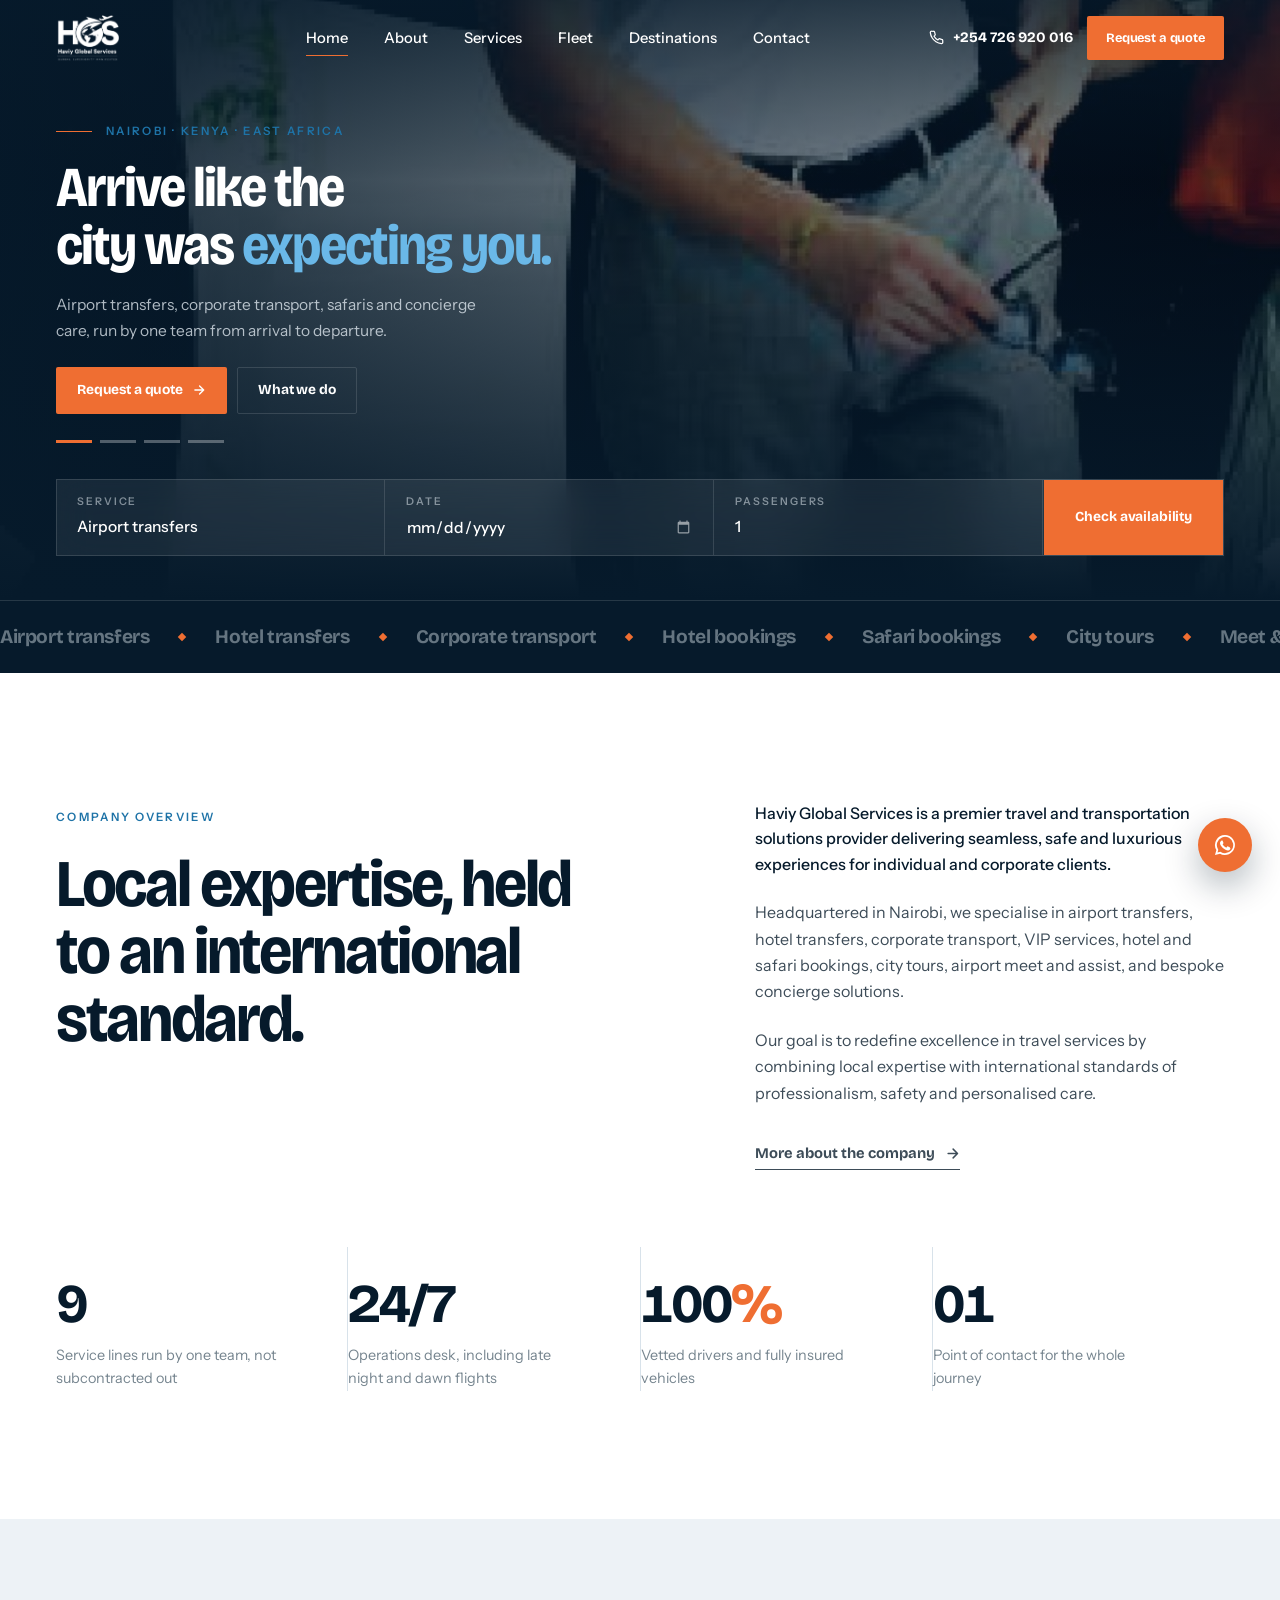
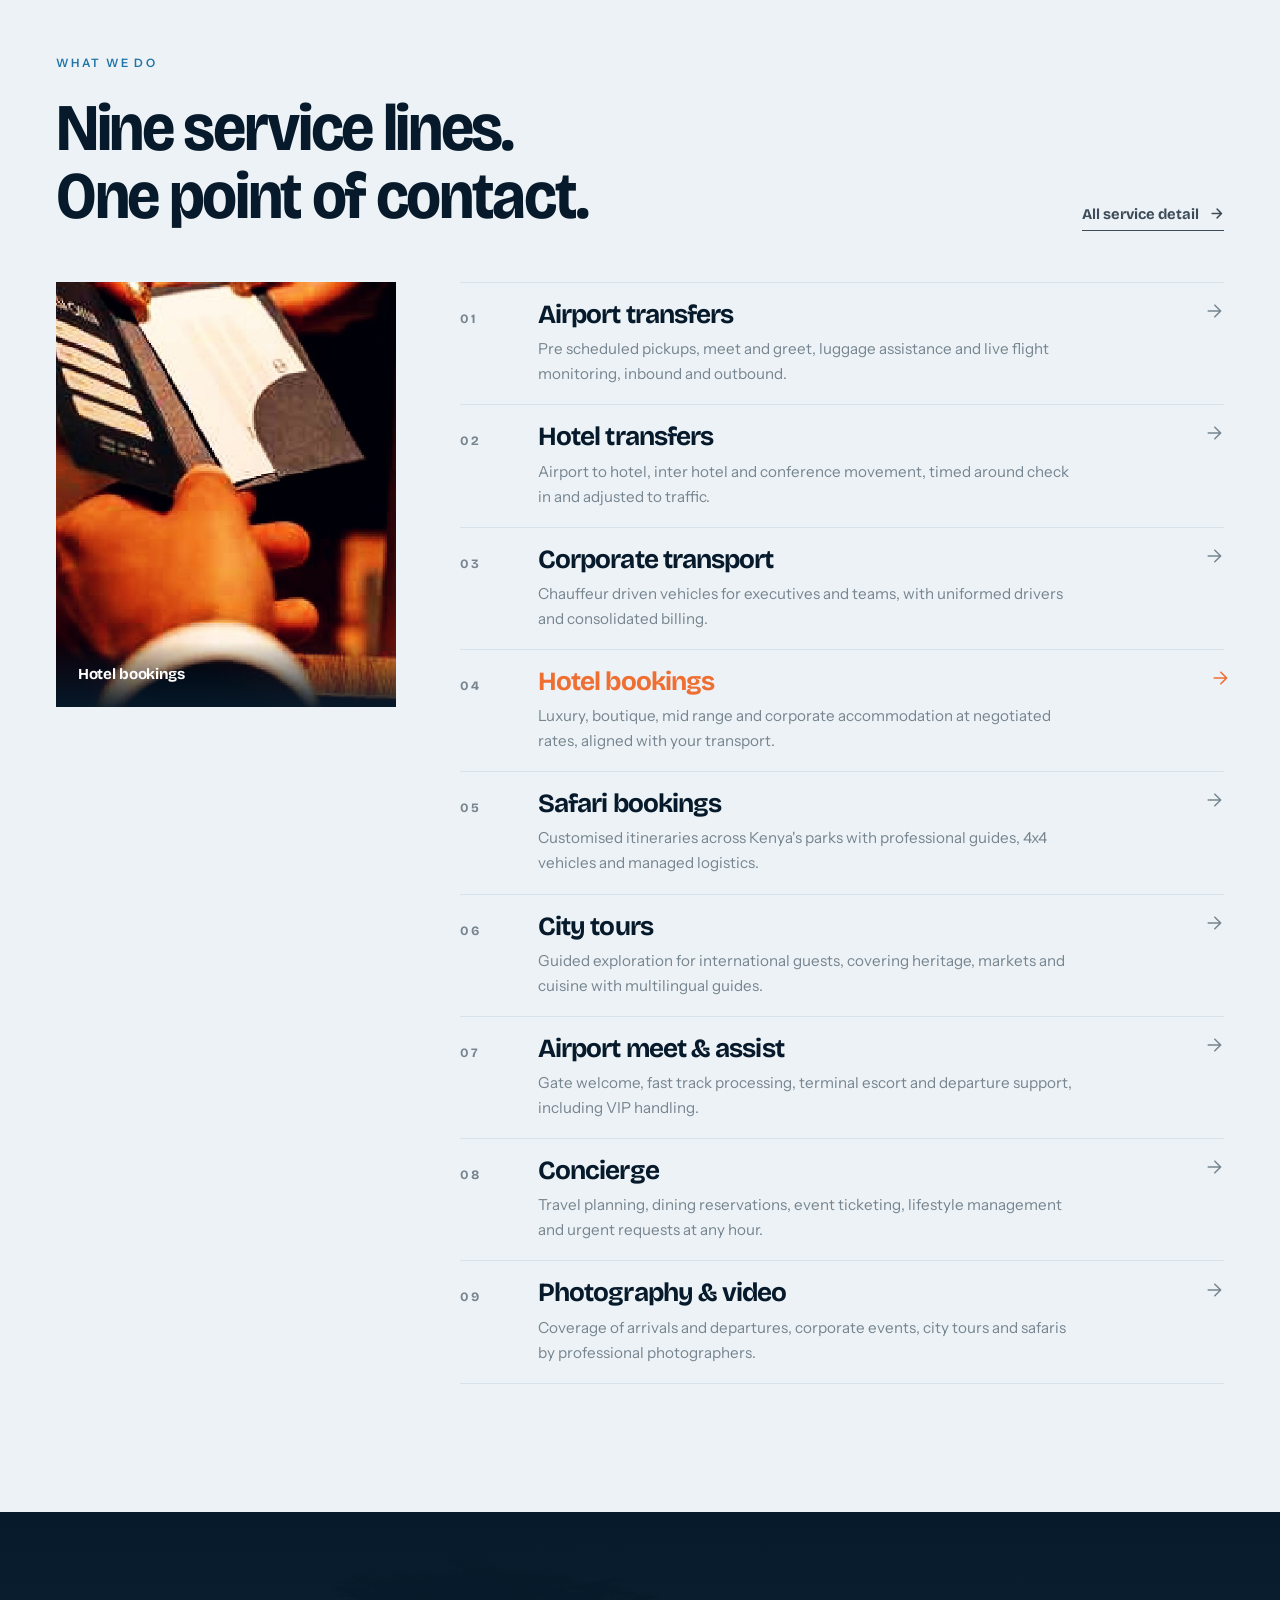
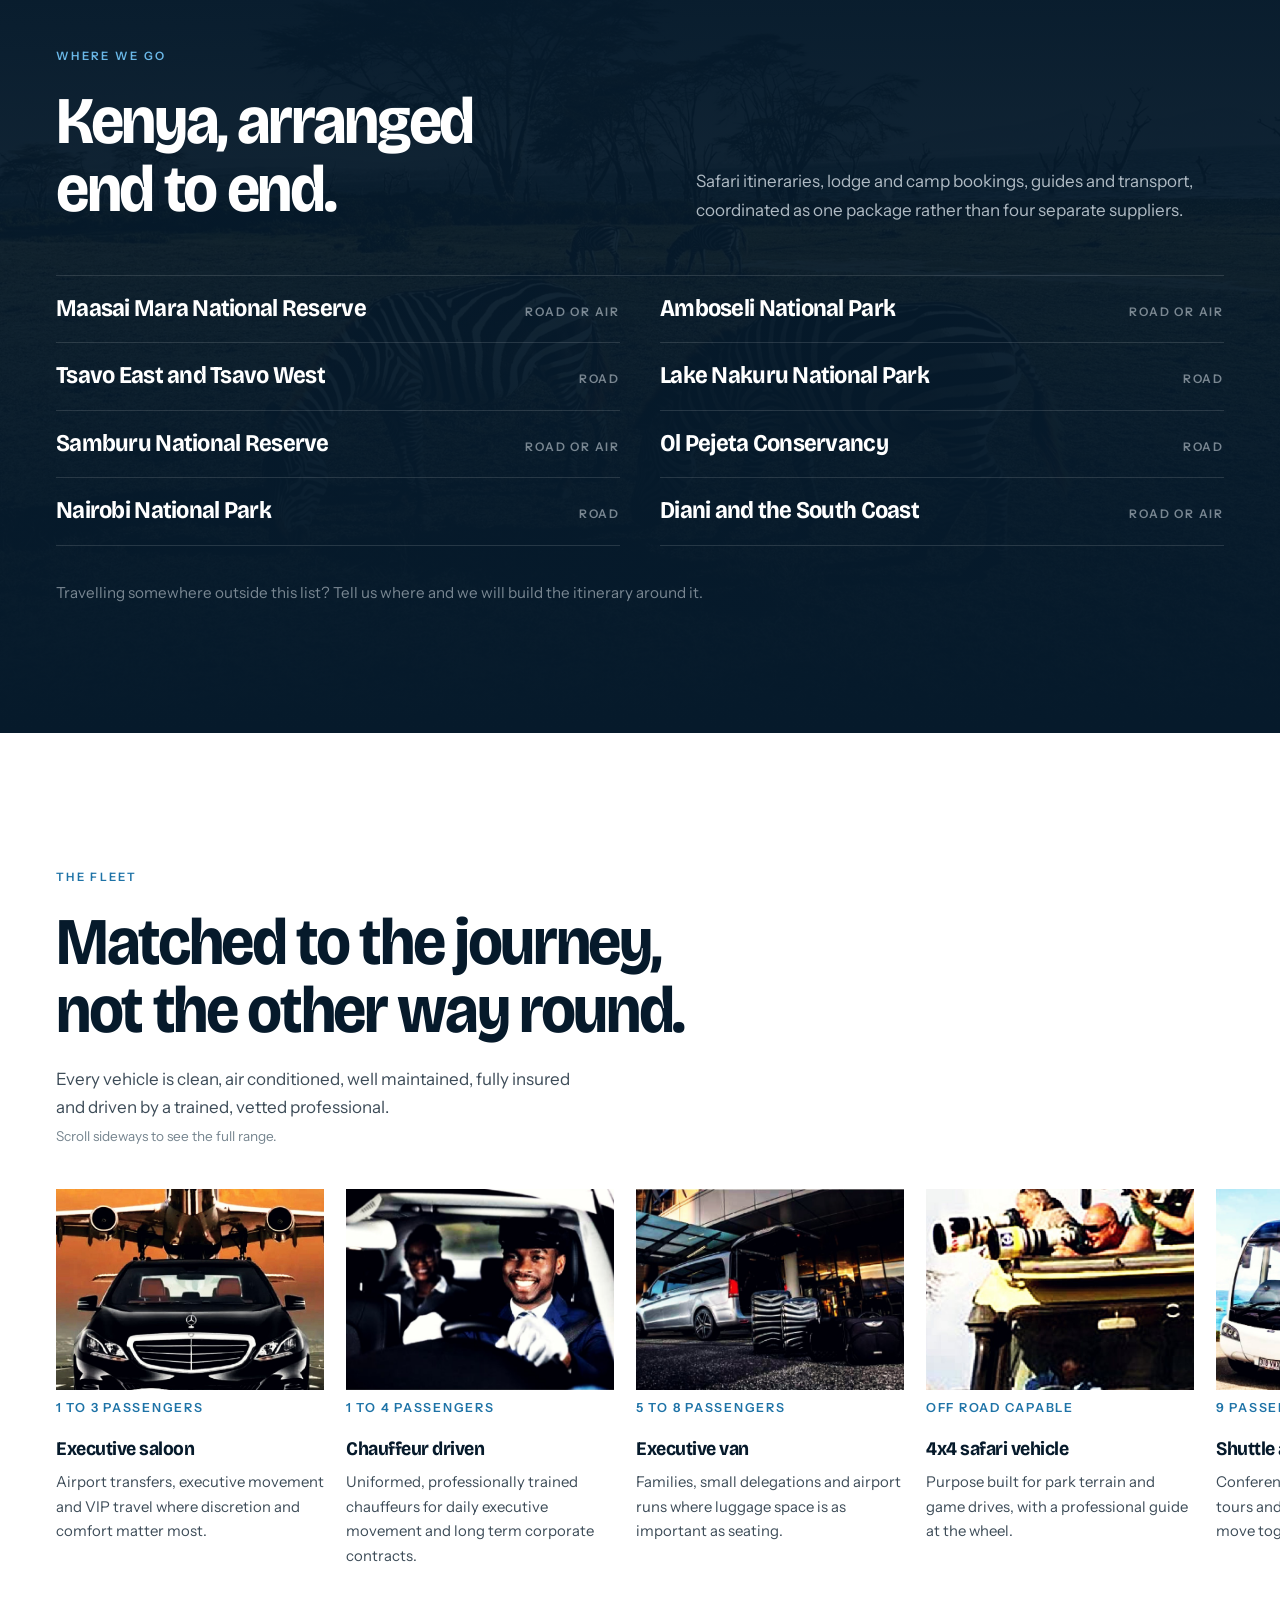
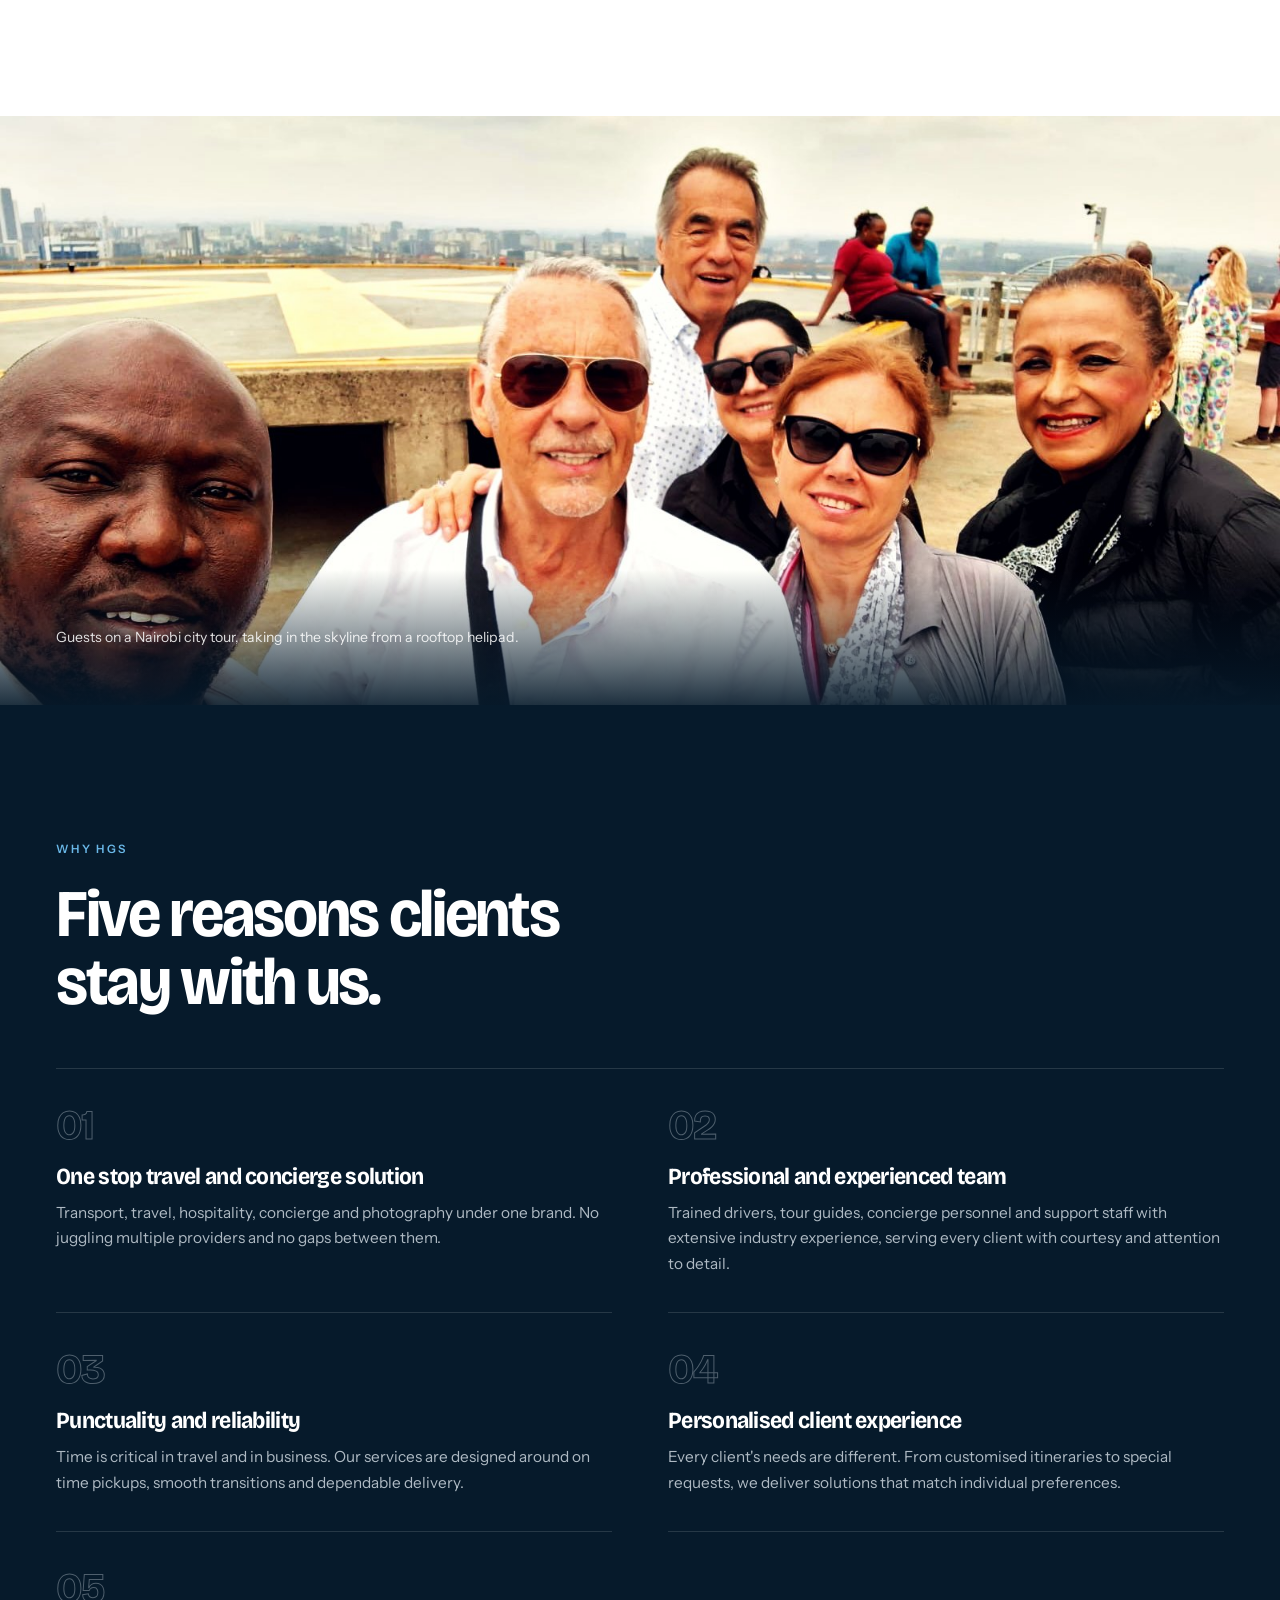
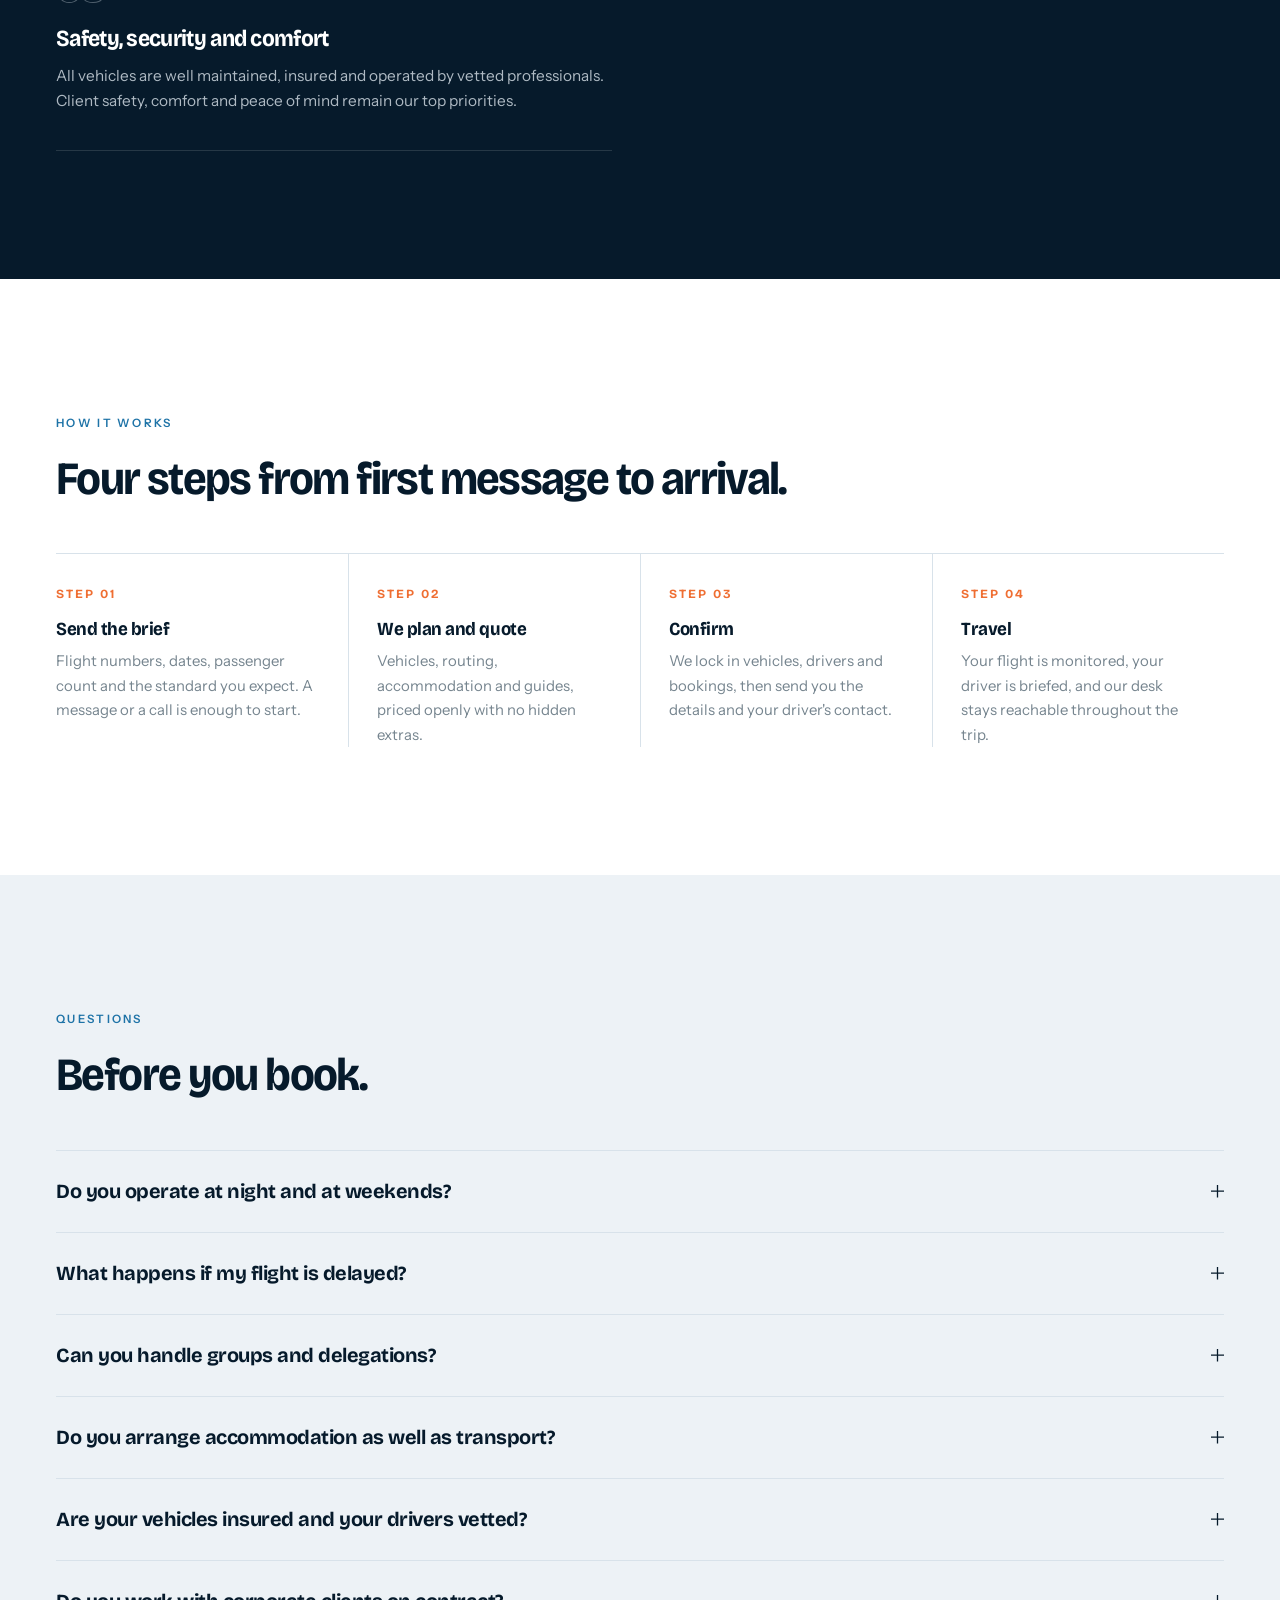
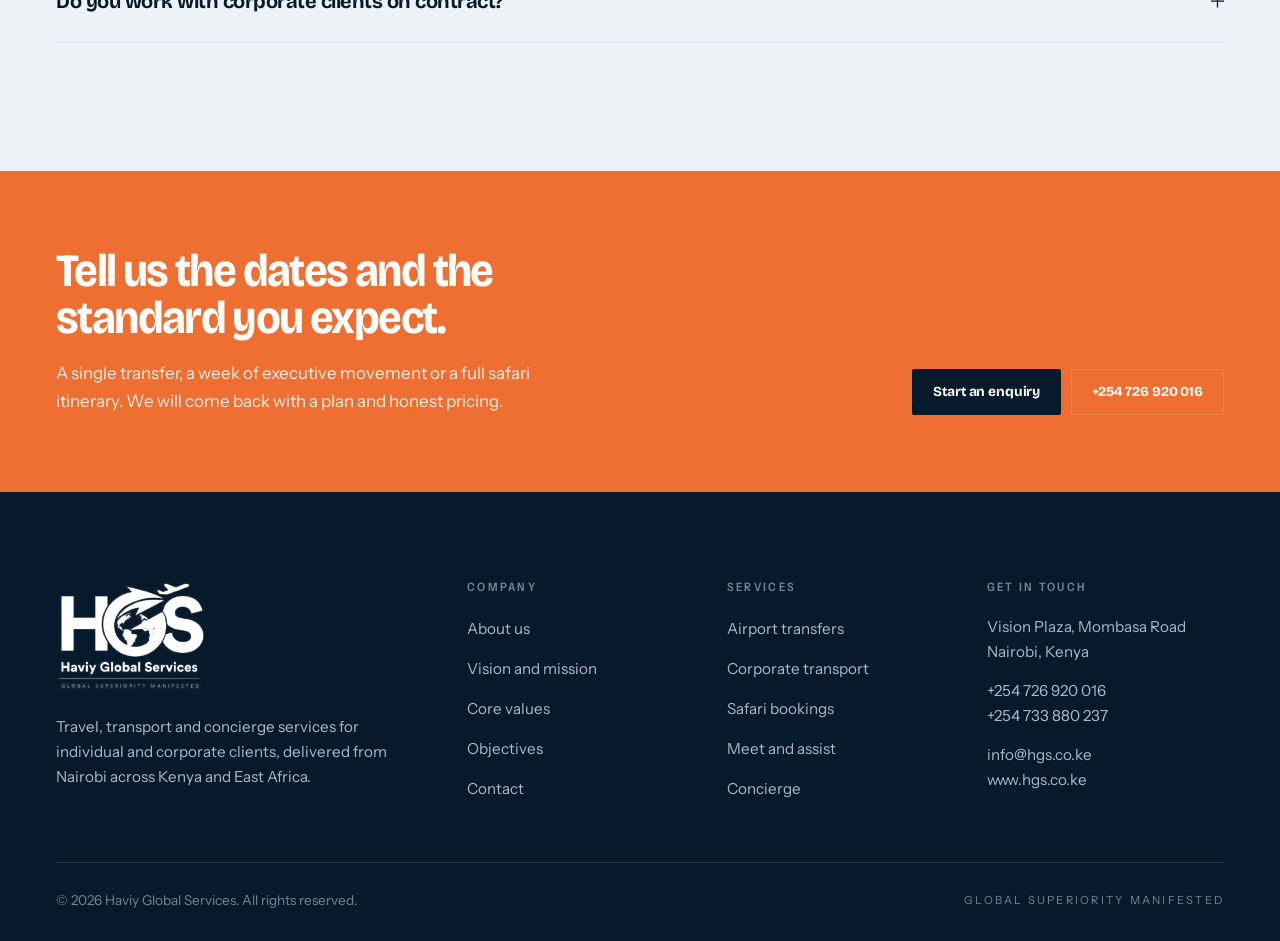
<file: index.html>
<!DOCTYPE html>
<html lang="en">
<head>
<meta charset="utf-8">
<meta name="viewport" content="width=device-width, initial-scale=1">
<title>Haviy Global Services | Airport Transfers, Corporate Transport and Safaris in Kenya</title>
<meta name="description" content="Nairobi based travel and transportation provider offering airport transfers, hotel transfers, corporate transport, safari and hotel bookings, city tours, meet and assist, concierge services and professional photography.">
<meta property="og:type" content="website">
<meta property="og:title" content="Haviy Global Services | Airport Transfers, Corporate Transport and Safaris in Kenya">
<meta property="og:description" content="Nairobi based travel and transportation provider offering airport transfers, hotel transfers, corporate transport, safari and hotel bookings, city tours, meet and assist, concierge services and professional photography.">
<meta property="og:image" content="https://www.hgs.co.ke/assets/img/hero.jpg">
<meta property="og:url" content="https://www.hgs.co.ke/">
<link rel="canonical" href="https://www.hgs.co.ke/">
<meta property="og:site_name" content="Haviy Global Services">
<meta name="twitter:card" content="summary_large_image">
<meta name="theme-color" content="#061a2b">
<link rel="icon" href="assets/img/mark.png" type="image/png">
<link rel="apple-touch-icon" href="assets/img/mark.png">
<link rel="preconnect" href="https://fonts.googleapis.com">
<link rel="preconnect" href="https://fonts.gstatic.com" crossorigin>
<link href="https://fonts.googleapis.com/css2?family=Bricolage+Grotesque:opsz,wdth,wght@12..96,75..100,400..800&family=Instrument+Sans:ital,wght@0,400..700;1,400..700&display=swap" rel="stylesheet">
<link rel="stylesheet" href="assets/css/styles.css">
</head>
<body>

<script>document.documentElement.className += ' js';</script>

<a class="skip-link" href="#main">Skip to content</a>

<header class="masthead">
  <div class="shell-wide masthead-in">
    <a class="logo" href="index.html" aria-label="Haviy Global Services, home">
      <img class="logo-ink" src="assets/img/logo.png" alt="" aria-hidden="true">
      <img class="logo-full" src="assets/img/logo.png" alt="Haviy Global Services">
    </a>

    <nav class="mast-nav" aria-label="Primary">
      <a class="mast-link" href="index.html" data-nav="home" aria-current="page">Home</a>
      <a class="mast-link" href="about.html" data-nav="about">About</a>
      <a class="mast-link" href="services.html" data-nav="services">Services</a>
      <a class="mast-link" href="index.html#fleet" data-nav="fleet">Fleet</a>
      <a class="mast-link" href="index.html#destinations" data-nav="destinations">Destinations</a>
      <a class="mast-link" href="contact.html" data-nav="contact">Contact</a>
    </nav>

    <div class="mast-right">
      <a class="mast-phone" href="tel:+254726920016">
        <svg width="15" height="15" viewBox="0 0 24 24" fill="none" stroke="currentColor" stroke-width="2" stroke-linecap="round" stroke-linejoin="round" aria-hidden="true"><path d="M22 16.9v3a2 2 0 0 1-2.2 2 19.8 19.8 0 0 1-8.6-3.1 19.5 19.5 0 0 1-6-6A19.8 19.8 0 0 1 2.1 4.2 2 2 0 0 1 4.1 2h3a2 2 0 0 1 2 1.7c.1 1 .4 1.9.7 2.8a2 2 0 0 1-.4 2.1L8.1 9.9a16 16 0 0 0 6 6l1.3-1.3a2 2 0 0 1 2.1-.5c.9.4 1.8.6 2.8.8a2 2 0 0 1 1.7 2Z"/></svg>
        +254 726 920 016
      </a>
      <a class="act act-ember mast-cta" href="contact.html">Request a quote</a>
      <button class="burger" type="button" aria-expanded="false" aria-controls="drawer" aria-label="Menu">
        <span></span><span></span><span></span>
      </button>
    </div>
  </div>
</header>

<div class="drawer" id="drawer">
  <a class="drawer-link" href="index.html"><i>01</i> Home</a>
  <a class="drawer-link" href="about.html"><i>02</i> About</a>
  <a class="drawer-link" href="services.html"><i>03</i> Services</a>
  <a class="drawer-link" href="index.html#fleet"><i>04</i> Fleet</a>
  <a class="drawer-link" href="index.html#destinations"><i>05</i> Destinations</a>
  <a class="drawer-link" href="contact.html"><i>06</i> Contact</a>
  <div class="drawer-foot">
    <a href="tel:+254726920016">+254 726 920 016</a>
    <a href="mailto:info@hgs.co.ke">info@hgs.co.ke</a>
    <span>Vision Plaza, Mombasa Road, Nairobi</span>
  </div>
</div>

<main id="main">
<section class="hero">
  <div class="hero-media">
    <div class="hero-slide on">
      <picture>
        <source media="(max-width: 780px)" srcset="assets/img/hero-portrait.jpg">
        <img src="assets/img/hero.jpg" alt="Arriving guests met by a Haviy Global Services chauffeur" fetchpriority="high" width="2400" height="787">
      </picture>
    </div>
    <div class="hero-slide"><img src="assets/img/np-giraffes.jpg" alt="Giraffes in Nairobi National Park with the city skyline behind them" loading="lazy" width="1900" height="950"></div>
    <div class="hero-slide"><img src="assets/img/np-zebras.jpg" alt="Zebras grazing in Nairobi National Park below the city skyline" loading="lazy" width="1900" height="949"></div>
    <div class="hero-slide"><img src="assets/img/nairobi-skyline.jpg" alt="The Nairobi skyline rising above Uhuru Park" loading="lazy" width="2200" height="1238"></div>
  </div>
  <div class="hero-scrim"></div>

  <div class="shell-wide hero-in">
    <div class="hero-copy">
      <span class="hero-tag tag">Nairobi &middot; Kenya &middot; East Africa</span>
      <h1>Arrive like the<br>city was <span class="soft">expecting you.</span></h1>
      <p class="hero-sub">Airport transfers, corporate transport, safaris and concierge care, run by one team from arrival to departure.</p>
      <div class="acts hero-acts">
        <a class="act act-ember" href="contact.html">Request a quote
          <svg viewBox="0 0 24 24" fill="none" stroke="currentColor" stroke-width="2.4" stroke-linecap="round" stroke-linejoin="round" aria-hidden="true"><path d="M5 12h14m-6-7 7 7-7 7"/></svg>
        </a>
        <a class="act act-line-light" href="services.html">What we do</a>
      </div>
      <div class="hero-dots" role="group" aria-label="Choose a hero image">
        <button type="button" aria-current="true" aria-label="Show image 1: arrival transport"></button>
        <button type="button" aria-label="Show image 2: giraffes in Nairobi National Park"></button>
        <button type="button" aria-label="Show image 3: zebras in Nairobi National Park"></button>
        <button type="button" aria-label="Show image 4: the Nairobi skyline"></button>
      </div>
    </div>

    <form class="quickbar" id="quickbar">
      <div class="qb-field">
        <label for="q-service">Service</label>
        <select id="q-service" name="service">
          <option>Airport transfers</option>
          <option>Hotel transfers</option>
          <option>Corporate transport</option>
          <option>Hotel booking</option>
          <option>Safari booking</option>
          <option>City tours</option>
          <option>Airport meet and assist</option>
          <option>Concierge services</option>
          <option>Photography and videography</option>
        </select>
      </div>
      <div class="qb-field">
        <label for="q-date">Date</label>
        <input type="date" id="q-date" name="date">
      </div>
      <div class="qb-field">
        <label for="q-pax">Passengers</label>
        <select id="q-pax" name="pax">
          <option>1</option><option>2</option><option>3 to 4</option>
          <option>5 to 8</option><option>9 to 16</option><option>17 or more</option>
        </select>
      </div>
      <button class="act act-ember" type="submit">Check availability</button>
    </form>
  </div>
</section>

<div class="ticker" aria-hidden="true">
  <div class="ticker-track">
    <span>Airport transfers</span><span>Hotel transfers</span><span>Corporate transport</span><span>Hotel bookings</span><span>Safari bookings</span><span>City tours</span><span>Meet &amp; assist</span><span>Concierge</span><span>Photography</span>
    <span>Airport transfers</span><span>Hotel transfers</span><span>Corporate transport</span><span>Hotel bookings</span><span>Safari bookings</span><span>City tours</span><span>Meet &amp; assist</span><span>Concierge</span><span>Photography</span>
  </div>
</div>

<section class="chapter" id="about">
  <div class="shell-wide">
    <div class="statement">
      <div class="rv">
        <span class="tag">Company overview</span>
        <h2 class="display-l" style="margin-top: 22px;">Local expertise, held to an international standard.</h2>
      </div>
      <div class="statement-side rv">
        <p class="body-l" style="color: var(--heading); font-weight: 500;">Haviy Global Services is a premier travel and transportation solutions provider delivering seamless, safe and luxurious experiences for individual and corporate clients.</p>
        <p>Headquartered in Nairobi, we specialise in airport transfers, hotel transfers, corporate transport, VIP services, hotel and safari bookings, city tours, airport meet and assist, and bespoke concierge solutions.</p>
        <p>Our goal is to redefine excellence in travel services by combining local expertise with international standards of professionalism, safety and personalised care.</p>
        <div style="margin-top: 10px;"><a class="tlink" href="about.html">More about the company
          <svg width="15" height="15" viewBox="0 0 24 24" fill="none" stroke="currentColor" stroke-width="2.4" stroke-linecap="round" stroke-linejoin="round" aria-hidden="true"><path d="M5 12h14m-6-7 7 7-7 7"/></svg>
        </a></div>
      </div>
    </div>

    <div class="stat-rail rv">
      <div class="stat-cell"><div class="v nums"><span data-to="9">9</span></div><div class="k">Service lines run by one team, not subcontracted out</div></div>
      <div class="stat-cell"><div class="v nums"><span data-to="24">24</span>/7</div><div class="k">Operations desk, including late night and dawn flights</div></div>
      <div class="stat-cell"><div class="v nums"><span data-to="100">100</span><em>%</em></div><div class="k">Vetted drivers and fully insured vehicles</div></div>
      <div class="stat-cell"><div class="v nums">01</div><div class="k">Point of contact for the whole journey</div></div>
    </div>
  </div>
</section>

<section class="chapter on-mist" id="services">
  <div class="shell-wide">
    <div class="index-head">
      <div class="rv">
        <span class="tag">What we do</span>
        <h2 class="display-l" style="margin-top: 20px;">Nine service lines.<br>One point of contact.</h2>
      </div>
      <a class="tlink rv" href="services.html">All service detail
        <svg width="15" height="15" viewBox="0 0 24 24" fill="none" stroke="currentColor" stroke-width="2.4" stroke-linecap="round" stroke-linejoin="round" aria-hidden="true"><path d="M5 12h14m-6-7 7 7-7 7"/></svg>
      </a>
    </div>

    <div class="svc-explore rv">
      <div class="svc-stage" aria-hidden="true">
        <img class="svc-shot" data-svc="airport-transfers" src="assets/img/jet.jpg" alt="" loading="lazy">
        <img class="svc-shot" data-svc="hotel-transfers" src="assets/img/doorman.jpg" alt="" loading="lazy">
        <img class="svc-shot" data-svc="corporate-transport" src="assets/img/chauffeur.jpg" alt="" loading="lazy">
        <img class="svc-shot" data-svc="hotel-booking" src="assets/img/reception.jpg" alt="" loading="lazy">
        <img class="svc-shot" data-svc="safari-booking" src="assets/img/guide-zebras.jpg" alt="" loading="lazy">
        <img class="svc-shot" data-svc="city-tours" src="assets/img/nairobi-skyline.jpg" alt="" loading="lazy">
        <img class="svc-shot" data-svc="meet-assist" src="assets/img/team.jpg" alt="" loading="lazy">
        <img class="svc-shot" data-svc="concierge" src="assets/img/concierge.jpg" alt="" loading="lazy">
        <img class="svc-shot" data-svc="photography" src="assets/img/camera.jpg" alt="" loading="lazy">
        <div class="svc-stage-cap"></div>
      </div>
      <div class="index-list">
        <a class="index-row" href="services.html#airport-transfers" data-svc="airport-transfers">
          <span class="index-n">01</span>
          <span class="index-t">Airport transfers</span>
          <span class="index-d">Pre scheduled pickups, meet and greet, luggage assistance and live flight monitoring, inbound and outbound.</span>
          <img class="index-thumb" src="assets/img/jet.jpg" alt="Private jet and executive car at dusk" loading="lazy">
          <span class="index-a"><svg width="20" height="20" viewBox="0 0 24 24" fill="none" stroke="currentColor" stroke-width="1.8" stroke-linecap="round" stroke-linejoin="round" aria-hidden="true"><path d="M5 12h14m-6-7 7 7-7 7"/></svg></span>
        </a>
        <a class="index-row" href="services.html#hotel-transfers" data-svc="hotel-transfers">
          <span class="index-n">02</span>
          <span class="index-t">Hotel transfers</span>
          <span class="index-d">Airport to hotel, inter hotel and conference movement, timed around check in and adjusted to traffic.</span>
          <img class="index-thumb" src="assets/img/doorman.jpg" alt="Guests being welcomed at a hotel entrance" loading="lazy">
          <span class="index-a"><svg width="20" height="20" viewBox="0 0 24 24" fill="none" stroke="currentColor" stroke-width="1.8" stroke-linecap="round" stroke-linejoin="round" aria-hidden="true"><path d="M5 12h14m-6-7 7 7-7 7"/></svg></span>
        </a>
        <a class="index-row" href="services.html#corporate-transport" data-svc="corporate-transport">
          <span class="index-n">03</span>
          <span class="index-t">Corporate transport</span>
          <span class="index-d">Chauffeur driven vehicles for executives and teams, with uniformed drivers and consolidated billing.</span>
          <img class="index-thumb" src="assets/img/chauffeur.jpg" alt="Uniformed chauffeur driving a corporate client" loading="lazy">
          <span class="index-a"><svg width="20" height="20" viewBox="0 0 24 24" fill="none" stroke="currentColor" stroke-width="1.8" stroke-linecap="round" stroke-linejoin="round" aria-hidden="true"><path d="M5 12h14m-6-7 7 7-7 7"/></svg></span>
        </a>
        <a class="index-row" href="services.html#hotel-booking" data-svc="hotel-booking">
          <span class="index-n">04</span>
          <span class="index-t">Hotel bookings</span>
          <span class="index-d">Luxury, boutique, mid range and corporate accommodation at negotiated rates, aligned with your transport.</span>
          <img class="index-thumb" src="assets/img/reception.jpg" alt="Guest checking in at a hotel reception" loading="lazy">
          <span class="index-a"><svg width="20" height="20" viewBox="0 0 24 24" fill="none" stroke="currentColor" stroke-width="1.8" stroke-linecap="round" stroke-linejoin="round" aria-hidden="true"><path d="M5 12h14m-6-7 7 7-7 7"/></svg></span>
        </a>
        <a class="index-row" href="services.html#safari-booking" data-svc="safari-booking">
          <span class="index-n">05</span>
          <span class="index-t">Safari bookings</span>
          <span class="index-d">Customised itineraries across Kenya's parks with professional guides, 4x4 vehicles and managed logistics.</span>
          <img class="index-thumb" src="assets/img/guide-zebras.jpg" alt="HGS guide with zebras grazing on the open plains" loading="lazy">
          <span class="index-a"><svg width="20" height="20" viewBox="0 0 24 24" fill="none" stroke="currentColor" stroke-width="1.8" stroke-linecap="round" stroke-linejoin="round" aria-hidden="true"><path d="M5 12h14m-6-7 7 7-7 7"/></svg></span>
        </a>
        <a class="index-row" href="services.html#city-tours" data-svc="city-tours">
          <span class="index-n">06</span>
          <span class="index-t">City tours</span>
          <span class="index-d">Guided exploration for international guests, covering heritage, markets and cuisine with multilingual guides.</span>
          <img class="index-thumb" src="assets/img/nairobi-skyline.jpg" alt="The Nairobi skyline above Uhuru Park" loading="lazy">
          <span class="index-a"><svg width="20" height="20" viewBox="0 0 24 24" fill="none" stroke="currentColor" stroke-width="1.8" stroke-linecap="round" stroke-linejoin="round" aria-hidden="true"><path d="M5 12h14m-6-7 7 7-7 7"/></svg></span>
        </a>
        <a class="index-row" href="services.html#meet-assist" data-svc="meet-assist">
          <span class="index-n">07</span>
          <span class="index-t">Airport meet &amp; assist</span>
          <span class="index-d">Gate welcome, fast track processing, terminal escort and departure support, including VIP handling.</span>
          <img class="index-thumb" src="assets/img/team.jpg" alt="HGS representative meeting a group of arriving guests" loading="lazy">
          <span class="index-a"><svg width="20" height="20" viewBox="0 0 24 24" fill="none" stroke="currentColor" stroke-width="1.8" stroke-linecap="round" stroke-linejoin="round" aria-hidden="true"><path d="M5 12h14m-6-7 7 7-7 7"/></svg></span>
        </a>
        <a class="index-row" href="services.html#concierge" data-svc="concierge">
          <span class="index-n">08</span>
          <span class="index-t">Concierge</span>
          <span class="index-d">Travel planning, dining reservations, event ticketing, lifestyle management and urgent requests at any hour.</span>
          <img class="index-thumb" src="assets/img/concierge.jpg" alt="Concierge desk at a hotel" loading="lazy">
          <span class="index-a"><svg width="20" height="20" viewBox="0 0 24 24" fill="none" stroke="currentColor" stroke-width="1.8" stroke-linecap="round" stroke-linejoin="round" aria-hidden="true"><path d="M5 12h14m-6-7 7 7-7 7"/></svg></span>
        </a>
        <a class="index-row" href="services.html#photography" data-svc="photography">
          <span class="index-n">09</span>
          <span class="index-t">Photography &amp; video</span>
          <span class="index-d">Coverage of arrivals and departures, corporate events, city tours and safaris by professional photographers.</span>
          <img class="index-thumb" src="assets/img/camera.jpg" alt="Professional camera capturing a city at night" loading="lazy">
          <span class="index-a"><svg width="20" height="20" viewBox="0 0 24 24" fill="none" stroke="currentColor" stroke-width="1.8" stroke-linecap="round" stroke-linejoin="round" aria-hidden="true"><path d="M5 12h14m-6-7 7 7-7 7"/></svg></span>
        </a>
      </div>
    </div>
  </div>
</section>

<section class="dest chapter" id="destinations">
  <div class="dest-media"><img src="assets/img/lake-nakuru.jpg" alt="" aria-hidden="true" loading="lazy" width="1700" height="956"></div>
  <div class="dest-scrim"></div>
  <div class="shell-wide dest-in on-ink" style="background: none;">
    <div class="index-head">
      <div class="rv">
        <span class="tag">Where we go</span>
        <h2 class="display-l" style="margin-top: 20px;">Kenya, arranged<br>end to end.</h2>
      </div>
      <p class="measure-sm rv" style="color: var(--on-ink);">Safari itineraries, lodge and camp bookings, guides and transport, coordinated as one package rather than four separate suppliers.</p>
    </div>

    <div class="dest-grid rv">
      <div class="dest-item"><h3>Maasai Mara National Reserve</h3><span>Road or air</span></div>
      <div class="dest-item"><h3>Amboseli National Park</h3><span>Road or air</span></div>
      <div class="dest-item"><h3>Tsavo East and Tsavo West</h3><span>Road</span></div>
      <div class="dest-item"><h3>Lake Nakuru National Park</h3><span>Road</span></div>
      <div class="dest-item"><h3>Samburu National Reserve</h3><span>Road or air</span></div>
      <div class="dest-item"><h3>Ol Pejeta Conservancy</h3><span>Road</span></div>
      <div class="dest-item"><h3>Nairobi National Park</h3><span>Road</span></div>
      <div class="dest-item"><h3>Diani and the South Coast</h3><span>Road or air</span></div>
    </div>

    <p class="rv" style="margin-top: 34px; color: var(--on-ink-mute); font-size: .95rem;">Travelling somewhere outside this list? Tell us where and we will build the itinerary around it.</p>
  </div>
</section>

<section class="chapter" id="fleet">
  <div class="shell-wide">
    <div class="rail-head">
      <div class="rv">
        <span class="tag">The fleet</span>
        <h2 class="display-l" style="margin-top: 20px;">Matched to the journey,<br>not the other way round.</h2>
      </div>
      <p class="measure-sm rv">Every vehicle is clean, air conditioned, well maintained, fully insured and driven by a trained, vetted professional.<br><span style="color: var(--on-light-mute); font-size: .85rem;">Scroll sideways to see the full range.</span></p>
    </div>

    <div class="rail rv">
      <article class="veh">
        <div class="veh-pic"><img src="assets/img/sedan.jpg" alt="Executive saloon car" loading="lazy" width="1000" height="750"></div>
        <div class="meta">1 to 3 passengers</div>
        <h3>Executive saloon</h3>
        <p>Airport transfers, executive movement and VIP travel where discretion and comfort matter most.</p>
      </article>
      <article class="veh">
        <div class="veh-pic"><img src="assets/img/chauffeur.jpg" alt="Uniformed chauffeur at the wheel" loading="lazy" width="1300" height="897"></div>
        <div class="meta">1 to 4 passengers</div>
        <h3>Chauffeur driven</h3>
        <p>Uniformed, professionally trained chauffeurs for daily executive movement and long term corporate contracts.</p>
      </article>
      <article class="veh">
        <div class="veh-pic"><img src="assets/img/van.jpg" alt="Executive van with luggage loaded at a hotel" loading="lazy" width="1300" height="897"></div>
        <div class="meta">5 to 8 passengers</div>
        <h3>Executive van</h3>
        <p>Families, small delegations and airport runs where luggage space is as important as seating.</p>
      </article>
      <article class="veh">
        <div class="veh-pic"><img src="assets/img/safari4x4.jpg" alt="Four wheel drive safari vehicle on game drive" loading="lazy" width="819" height="963"></div>
        <div class="meta">Off road capable</div>
        <h3>4x4 safari vehicle</h3>
        <p>Purpose built for park terrain and game drives, with a professional guide at the wheel.</p>
      </article>
      <article class="veh">
        <div class="veh-pic"><img src="assets/img/minibus.jpg" alt="Shuttle bus for group transport" loading="lazy" width="1300" height="962"></div>
        <div class="meta">9 passengers and up</div>
        <h3>Shuttle and minibus</h3>
        <p>Conferences, staff shuttles, group tours and delegations that need to move together and on time.</p>
      </article>
      <article class="veh">
        <div class="veh-pic"><img src="assets/img/interior.jpg" alt="Interior of a premium vehicle" loading="lazy" width="826" height="1214"></div>
        <div class="meta">On request</div>
        <h3>VIP and protocol</h3>
        <p>Premium vehicles with discreet chauffeurs assigned to VIP clients, with confidentiality as standard.</p>
      </article>
    </div>
  </div>
</section>

<div class="band">
  <img src="assets/img/helipad.jpg" alt="HGS guide with international guests on a rooftop helipad above the Nairobi skyline" loading="lazy" width="1600" height="900" style="object-position: center 38%;">
  <div class="band-cap"><div class="shell-wide" style="padding-inline: 0;">Guests on a Nairobi city tour, taking in the skyline from a rooftop helipad.</div></div>
</div>

<section class="chapter on-ink" id="why-us">
  <div class="shell-wide">
    <div class="index-head">
      <div class="rv">
        <span class="tag">Why HGS</span>
        <h2 class="display-l" style="margin-top: 20px;">Five reasons clients<br>stay with us.</h2>
      </div>
    </div>

    <div class="reasons">
      <article class="reason rv">
        <div class="n">01</div>
        <h3>One stop travel and concierge solution</h3>
        <p>Transport, travel, hospitality, concierge and photography under one brand. No juggling multiple providers and no gaps between them.</p>
      </article>
      <article class="reason rv">
        <div class="n">02</div>
        <h3>Professional and experienced team</h3>
        <p>Trained drivers, tour guides, concierge personnel and support staff with extensive industry experience, serving every client with courtesy and attention to detail.</p>
      </article>
      <article class="reason rv">
        <div class="n">03</div>
        <h3>Punctuality and reliability</h3>
        <p>Time is critical in travel and in business. Our services are designed around on time pickups, smooth transitions and dependable delivery.</p>
      </article>
      <article class="reason rv">
        <div class="n">04</div>
        <h3>Personalised client experience</h3>
        <p>Every client's needs are different. From customised itineraries to special requests, we deliver solutions that match individual preferences.</p>
      </article>
      <article class="reason rv">
        <div class="n">05</div>
        <h3>Safety, security and comfort</h3>
        <p>All vehicles are well maintained, insured and operated by vetted professionals. Client safety, comfort and peace of mind remain our top priorities.</p>
      </article>
    </div>
  </div>
</section>

<section class="chapter">
  <div class="shell-wide">
    <div class="index-head">
      <div class="rv">
        <span class="tag">How it works</span>
        <h2 class="display-m" style="margin-top: 20px;">Four steps from first message to arrival.</h2>
      </div>
    </div>
    <div class="steps rv">
      <article class="step"><div class="n">STEP 01</div><h3>Send the brief</h3><p>Flight numbers, dates, passenger count and the standard you expect. A message or a call is enough to start.</p></article>
      <article class="step"><div class="n">STEP 02</div><h3>We plan and quote</h3><p>Vehicles, routing, accommodation and guides, priced openly with no hidden extras.</p></article>
      <article class="step"><div class="n">STEP 03</div><h3>Confirm</h3><p>We lock in vehicles, drivers and bookings, then send you the details and your driver's contact.</p></article>
      <article class="step"><div class="n">STEP 04</div><h3>Travel</h3><p>Your flight is monitored, your driver is briefed, and our desk stays reachable throughout the trip.</p></article>
    </div>
  </div>
</section>

<section class="chapter on-mist">
  <div class="shell-wide">
    <div class="index-head">
      <div class="rv">
        <span class="tag">Questions</span>
        <h2 class="display-m" style="margin-top: 20px;">Before you book.</h2>
      </div>
    </div>
    <div class="faq rv">
      <details>
        <summary>Do you operate at night and at weekends?</summary>
        <div class="ans">Yes. Our transfer and concierge services run around the clock, every day, so late night and early morning flight schedules are covered as standard rather than as an exception.</div>
      </details>
      <details>
        <summary>What happens if my flight is delayed?</summary>
        <div class="ans">We track flights in real time and adjust pickup times for delays and early arrivals, so your driver is there when you actually land rather than when you were scheduled to.</div>
      </details>
      <details>
        <summary>Can you handle groups and delegations?</summary>
        <div class="ans">Yes. We coordinate group airport and hotel transfers, conference movement, corporate shuttles and group safari bookings, keeping the whole party on one schedule.</div>
      </details>
      <details>
        <summary>Do you arrange accommodation as well as transport?</summary>
        <div class="ans">Yes. We book luxury, boutique, mid range and corporate accommodation at negotiated rates, and we align check in times with your transfers so nobody waits in a lobby.</div>
      </details>
      <details>
        <summary>Are your vehicles insured and your drivers vetted?</summary>
        <div class="ans">All vehicles are fully insured and well maintained, and every driver is trained and vetted. Safety and security are treated as the baseline, not as an upgrade.</div>
      </details>
      <details>
        <summary>Do you work with corporate clients on contract?</summary>
        <div class="ans">Yes. We offer flexible long term transport contracts with dedicated vehicles, uniformed drivers, executive discretion and consolidated billing your finance team can reconcile.</div>
      </details>
    </div>
  </div>
</section>

<section class="finale chapter-sm">
  <div class="shell-wide finale-in">
    <div>
      <h2 class="display-m">Tell us the dates and the standard you expect.</h2>
      <p>A single transfer, a week of executive movement or a full safari itinerary. We will come back with a plan and honest pricing.</p>
    </div>
    <div class="acts">
      <a class="act act-on-ember" href="contact.html">Start an enquiry</a>
      <a class="act act-line-light" href="tel:+254726920016">+254 726 920 016</a>
    </div>
  </div>
</section>
</main>

<footer class="foot">
  <div class="shell-wide">
    <div class="foot-top">
      <div>
        <img class="foot-logo" src="assets/img/logo.png" alt="Haviy Global Services" width="148" height="108">
        <p>Travel, transport and concierge services for individual and corporate clients, delivered from Nairobi across Kenya and East Africa.</p>
      </div>

      <div>
        <h4>Company</h4>
        <ul class="foot-links">
          <li><a href="about.html">About us</a></li>
          <li><a href="about.html#vision">Vision and mission</a></li>
          <li><a href="about.html#values">Core values</a></li>
          <li><a href="about.html#objectives">Objectives</a></li>
          <li><a href="contact.html">Contact</a></li>
        </ul>
      </div>

      <div>
        <h4>Services</h4>
        <ul class="foot-links">
          <li><a href="services.html#airport-transfers">Airport transfers</a></li>
          <li><a href="services.html#corporate-transport">Corporate transport</a></li>
          <li><a href="services.html#safari-booking">Safari bookings</a></li>
          <li><a href="services.html#meet-assist">Meet and assist</a></li>
          <li><a href="services.html#concierge">Concierge</a></li>
        </ul>
      </div>

      <div>
        <h4>Get in touch</h4>
        <div class="foot-addr">
          <span>Vision Plaza, Mombasa Road<br>Nairobi, Kenya</span>
          <span><a href="tel:+254726920016">+254 726 920 016</a><br><a href="tel:+254733880237">+254 733 880 237</a></span>
          <span><a href="mailto:info@hgs.co.ke">info@hgs.co.ke</a><br><a href="/">www.hgs.co.ke</a></span>
        </div>
      </div>
    </div>

    <div class="foot-bottom">
      <span>&copy; <span data-year>2026</span> Haviy Global Services. All rights reserved.</span>
      <span class="motto">Global Superiority Manifested</span>
    </div>
  </div>
</footer>

<a class="wa" href="https://wa.me/254726920016" target="_blank" rel="noopener" aria-label="Chat with us on WhatsApp">
  <svg width="24" height="24" viewBox="0 0 24 24" fill="currentColor" aria-hidden="true"><path d="M12 2a10 10 0 0 0-8.6 15.1L2 22l5-1.3A10 10 0 1 0 12 2Zm0 18.2a8.2 8.2 0 0 1-4.2-1.2l-.3-.2-3 .8.8-2.9-.2-.3A8.2 8.2 0 1 1 12 20.2Zm4.5-6.1c-.2-.1-1.5-.7-1.7-.8s-.4-.1-.5.1-.6.8-.8 1-.3.2-.5.1a6.7 6.7 0 0 1-3.3-2.9c-.3-.4.3-.4.7-1.3.1-.2 0-.4 0-.5s-.5-1.3-.7-1.8-.4-.4-.5-.4h-.5a1 1 0 0 0-.7.3A2.9 2.9 0 0 0 7 10.2a5.1 5.1 0 0 0 1.1 2.7 11.6 11.6 0 0 0 4.4 3.9 5 5 0 0 0 3 .6 2.6 2.6 0 0 0 1.7-1.2 2.1 2.1 0 0 0 .1-1.2c0-.1-.2-.2-.4-.3Z"/></svg>
</a>

<script src="assets/js/main.js"></script>

</body>
</html>
</file>
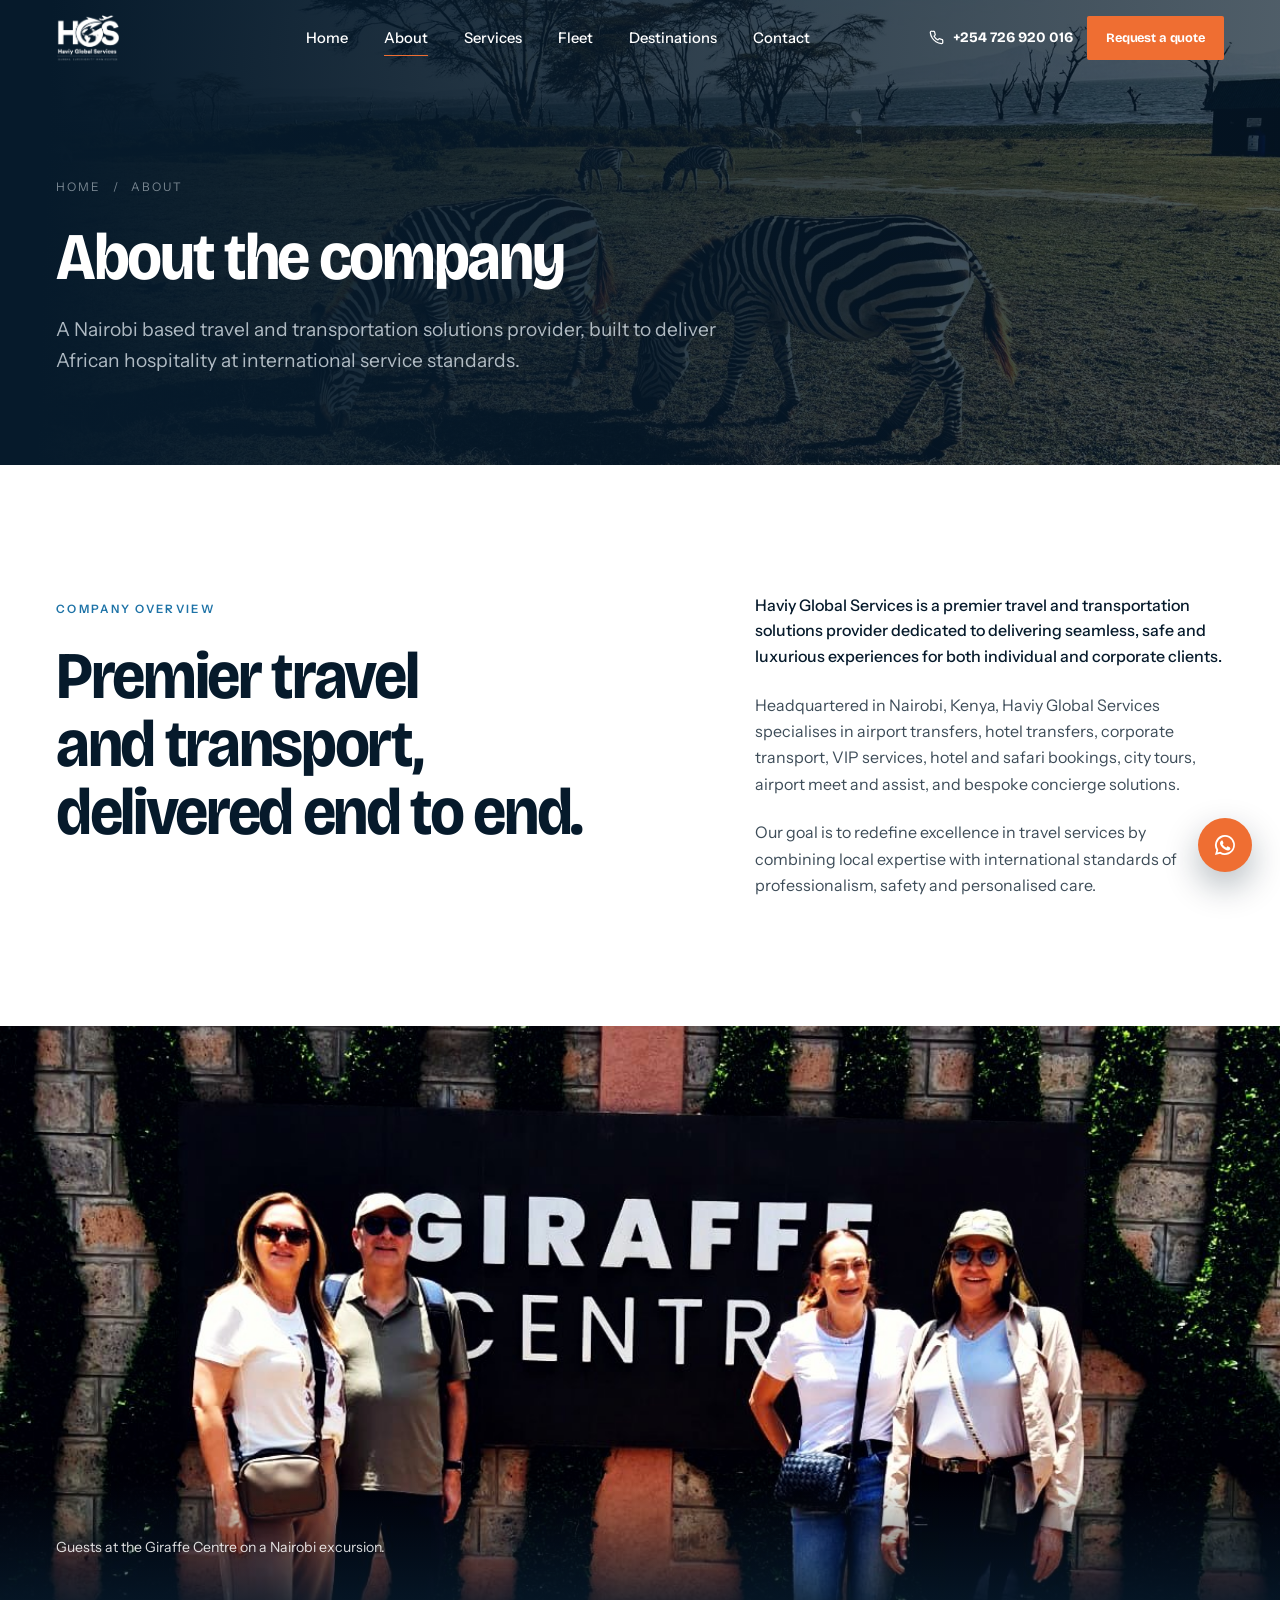
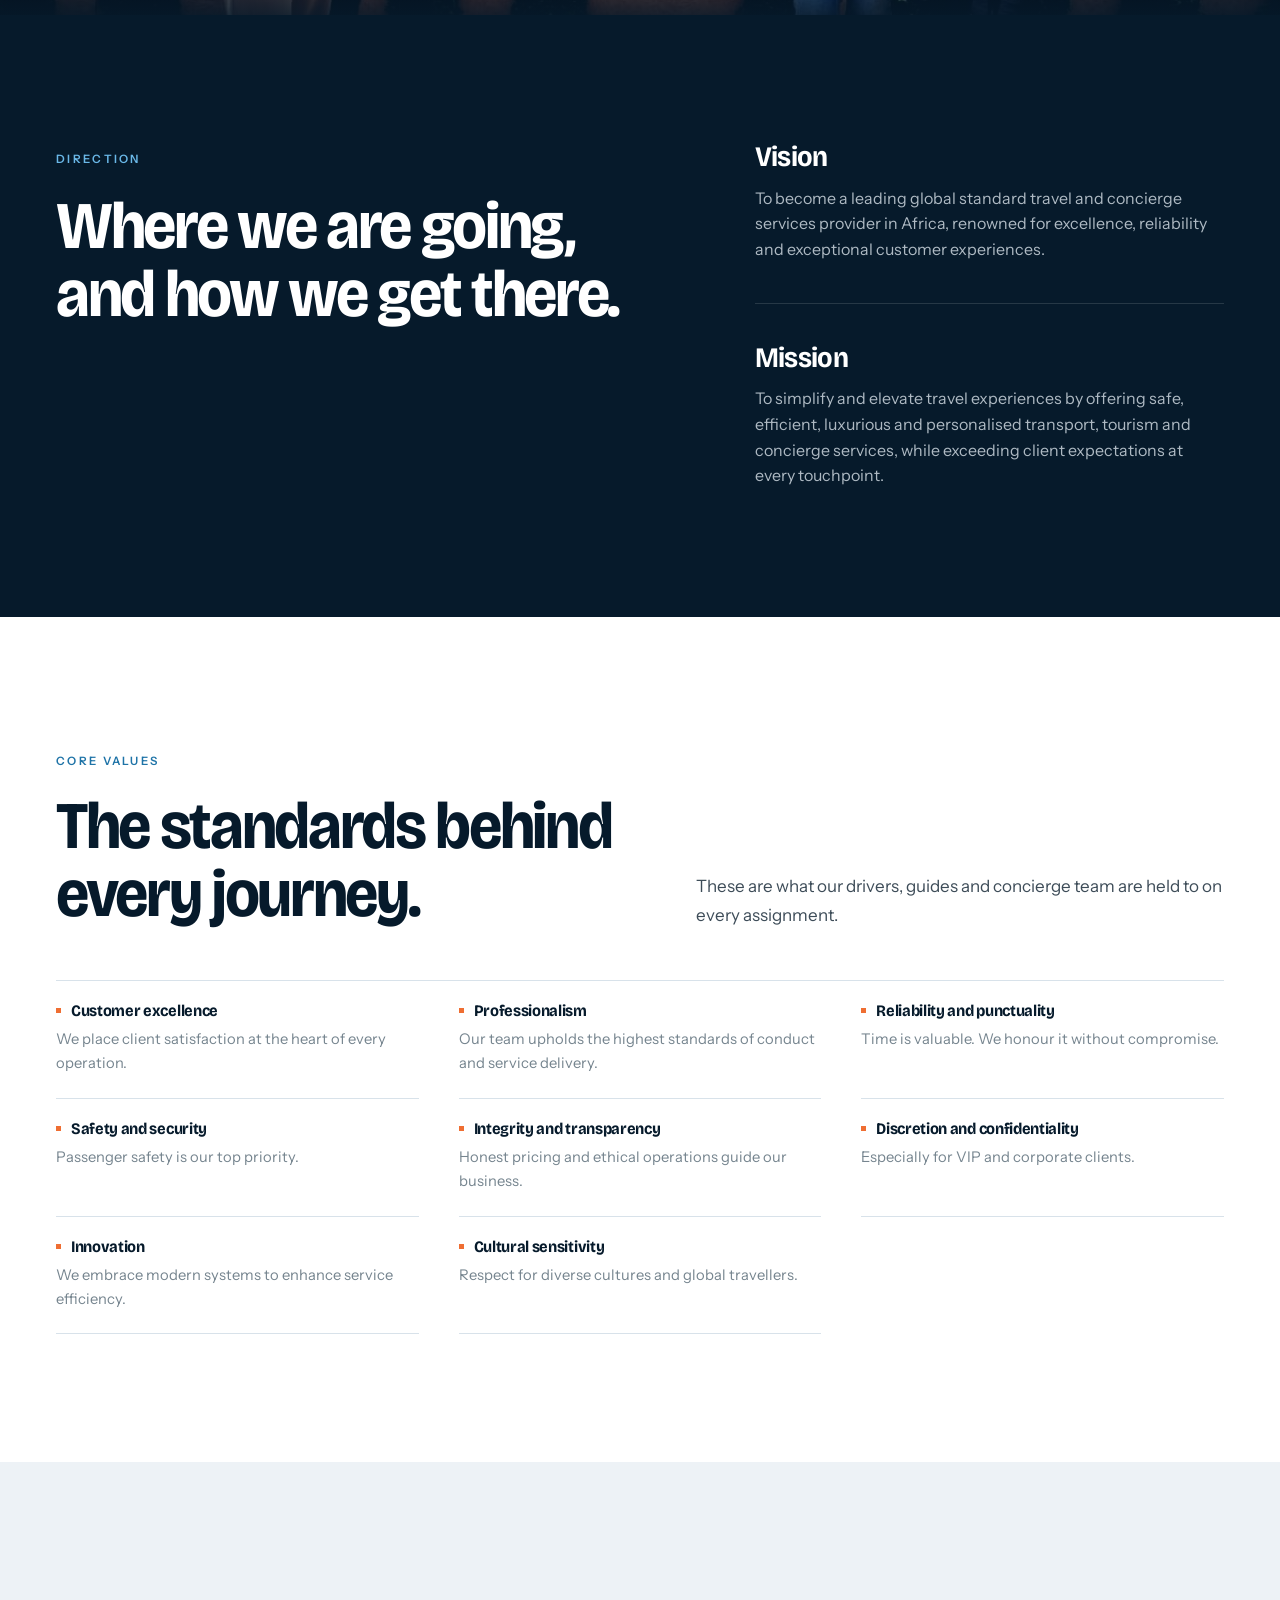
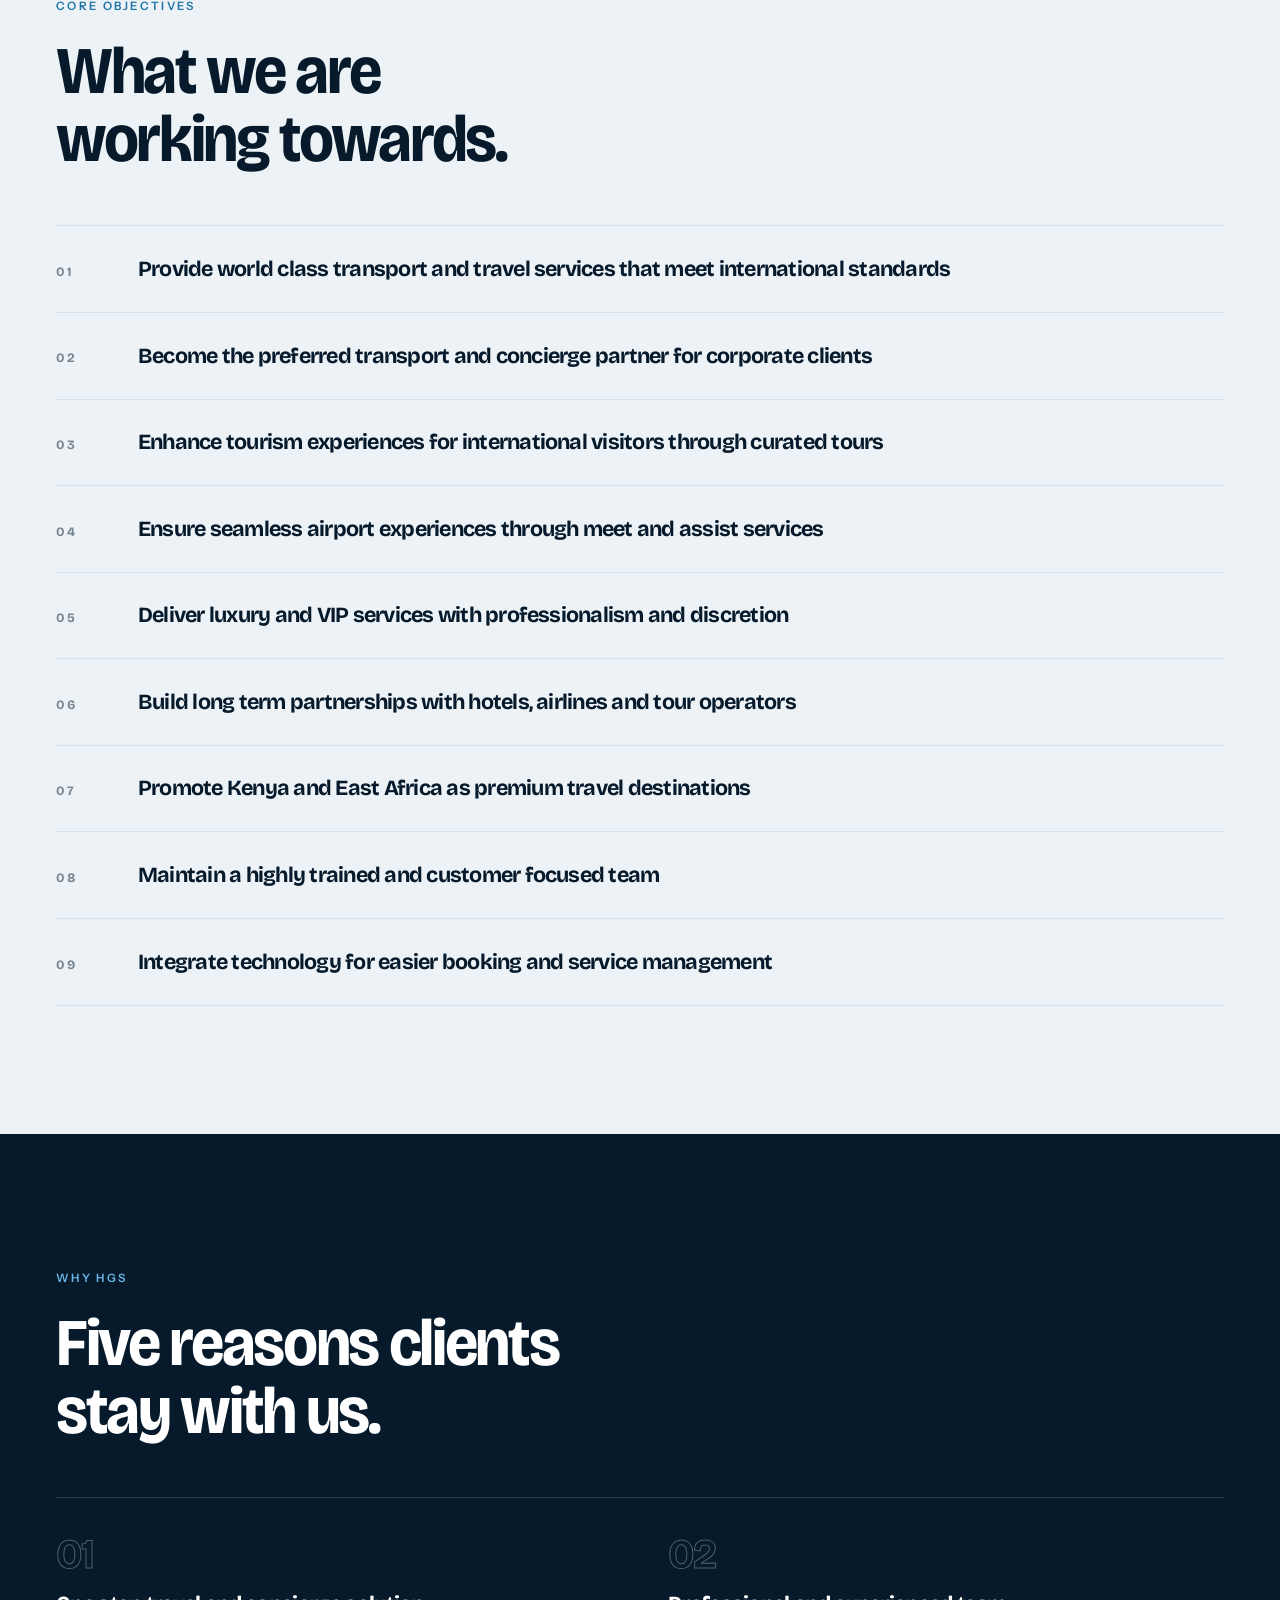
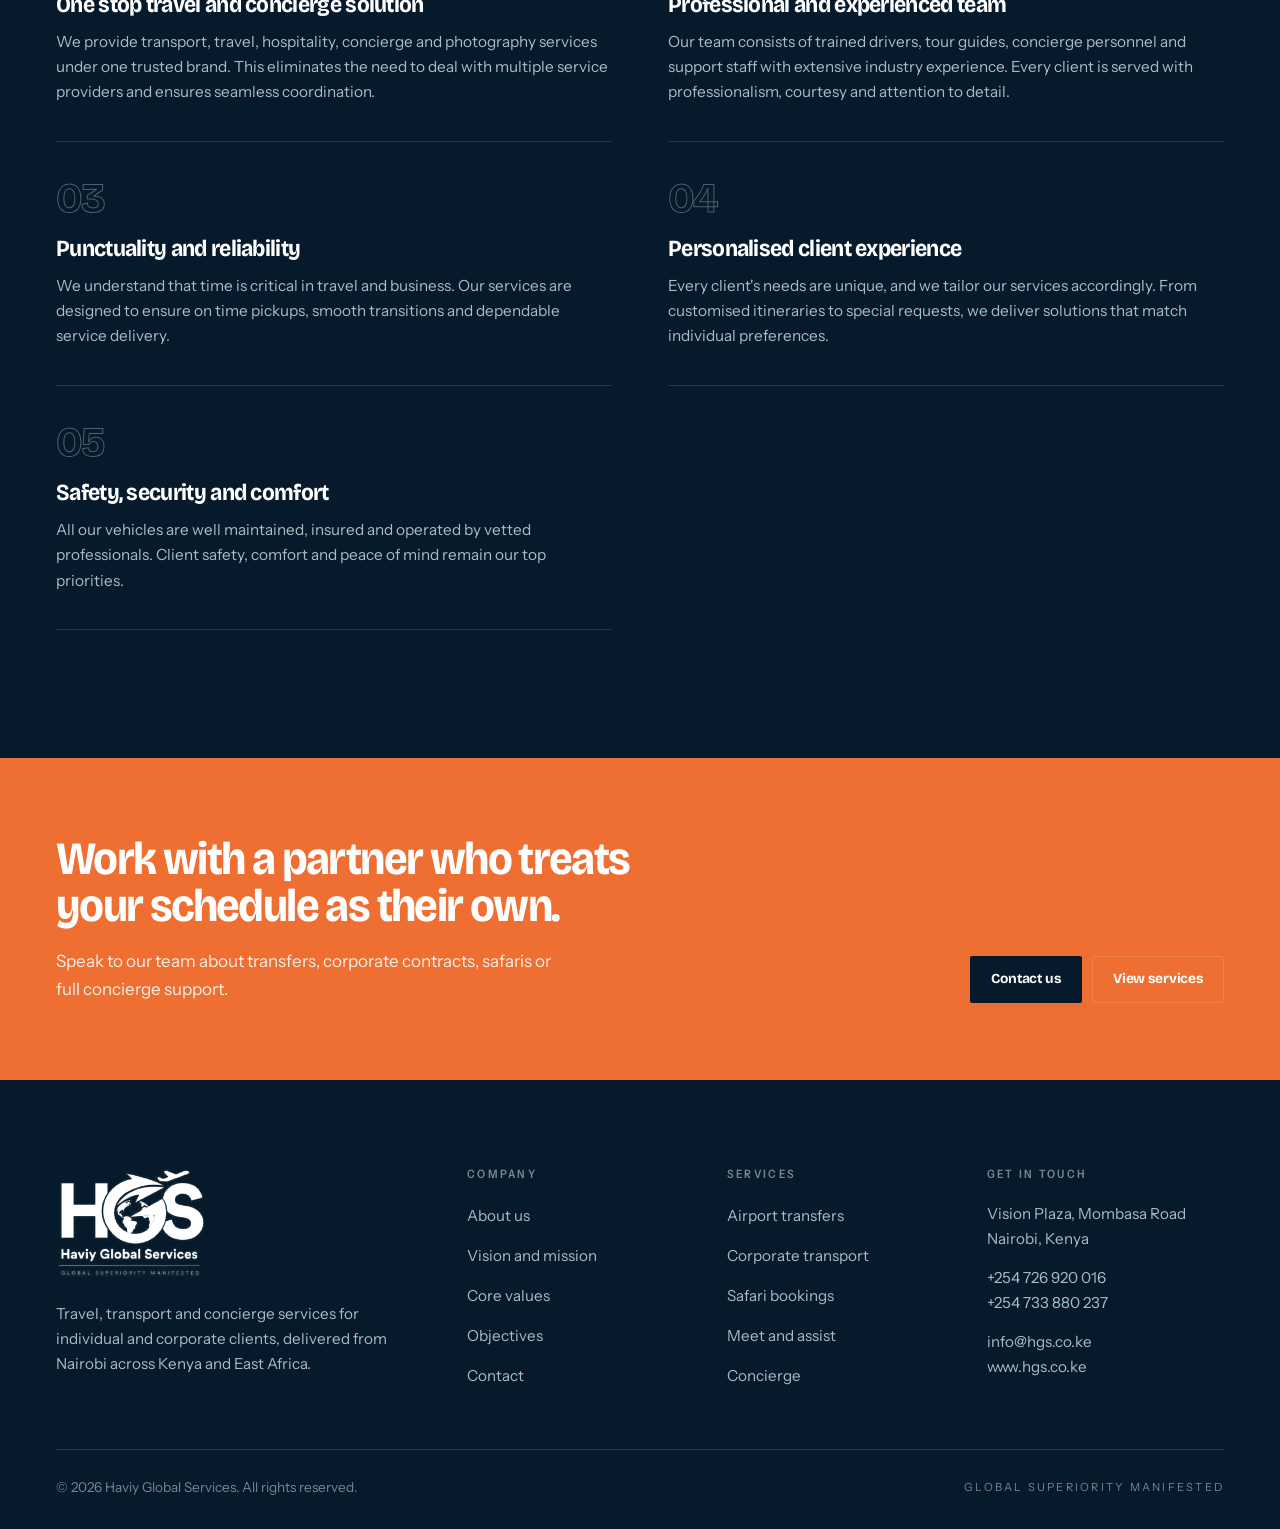
<file: about.html>
<!DOCTYPE html>
<html lang="en">
<head>
<meta charset="utf-8">
<meta name="viewport" content="width=device-width, initial-scale=1">
<title>About Us | Haviy Global Services</title>
<meta name="description" content="Haviy Global Services is a premier travel and transportation solutions provider headquartered in Nairobi, Kenya. Read our vision, mission, core values and objectives.">
<meta property="og:type" content="website">
<meta property="og:title" content="About Us | Haviy Global Services">
<meta property="og:description" content="Haviy Global Services is a premier travel and transportation solutions provider headquartered in Nairobi, Kenya. Read our vision, mission, core values and objectives.">
<meta property="og:image" content="https://www.hgs.co.ke/assets/img/hero.jpg">
<meta property="og:url" content="https://www.hgs.co.ke/about.html">
<link rel="canonical" href="https://www.hgs.co.ke/about.html">
<meta property="og:site_name" content="Haviy Global Services">
<meta name="twitter:card" content="summary_large_image">
<meta name="theme-color" content="#061a2b">
<link rel="icon" href="assets/img/mark.png" type="image/png">
<link rel="apple-touch-icon" href="assets/img/mark.png">
<link rel="preconnect" href="https://fonts.googleapis.com">
<link rel="preconnect" href="https://fonts.gstatic.com" crossorigin>
<link href="https://fonts.googleapis.com/css2?family=Bricolage+Grotesque:opsz,wdth,wght@12..96,75..100,400..800&family=Instrument+Sans:ital,wght@0,400..700;1,400..700&display=swap" rel="stylesheet">
<link rel="stylesheet" href="assets/css/styles.css">
</head>
<body>

<script>document.documentElement.className += ' js';</script>

<a class="skip-link" href="#main">Skip to content</a>

<header class="masthead">
  <div class="shell-wide masthead-in">
    <a class="logo" href="index.html" aria-label="Haviy Global Services, home">
      <img class="logo-ink" src="assets/img/logo.png" alt="" aria-hidden="true">
      <img class="logo-full" src="assets/img/logo.png" alt="Haviy Global Services">
    </a>

    <nav class="mast-nav" aria-label="Primary">
      <a class="mast-link" href="index.html" data-nav="home">Home</a>
      <a class="mast-link" href="about.html" data-nav="about" aria-current="page">About</a>
      <a class="mast-link" href="services.html" data-nav="services">Services</a>
      <a class="mast-link" href="index.html#fleet" data-nav="fleet">Fleet</a>
      <a class="mast-link" href="index.html#destinations" data-nav="destinations">Destinations</a>
      <a class="mast-link" href="contact.html" data-nav="contact">Contact</a>
    </nav>

    <div class="mast-right">
      <a class="mast-phone" href="tel:+254726920016">
        <svg width="15" height="15" viewBox="0 0 24 24" fill="none" stroke="currentColor" stroke-width="2" stroke-linecap="round" stroke-linejoin="round" aria-hidden="true"><path d="M22 16.9v3a2 2 0 0 1-2.2 2 19.8 19.8 0 0 1-8.6-3.1 19.5 19.5 0 0 1-6-6A19.8 19.8 0 0 1 2.1 4.2 2 2 0 0 1 4.1 2h3a2 2 0 0 1 2 1.7c.1 1 .4 1.9.7 2.8a2 2 0 0 1-.4 2.1L8.1 9.9a16 16 0 0 0 6 6l1.3-1.3a2 2 0 0 1 2.1-.5c.9.4 1.8.6 2.8.8a2 2 0 0 1 1.7 2Z"/></svg>
        +254 726 920 016
      </a>
      <a class="act act-ember mast-cta" href="contact.html">Request a quote</a>
      <button class="burger" type="button" aria-expanded="false" aria-controls="drawer" aria-label="Menu">
        <span></span><span></span><span></span>
      </button>
    </div>
  </div>
</header>

<div class="drawer" id="drawer">
  <a class="drawer-link" href="index.html"><i>01</i> Home</a>
  <a class="drawer-link" href="about.html"><i>02</i> About</a>
  <a class="drawer-link" href="services.html"><i>03</i> Services</a>
  <a class="drawer-link" href="index.html#fleet"><i>04</i> Fleet</a>
  <a class="drawer-link" href="index.html#destinations"><i>05</i> Destinations</a>
  <a class="drawer-link" href="contact.html"><i>06</i> Contact</a>
  <div class="drawer-foot">
    <a href="tel:+254726920016">+254 726 920 016</a>
    <a href="mailto:info@hgs.co.ke">info@hgs.co.ke</a>
    <span>Vision Plaza, Mombasa Road, Nairobi</span>
  </div>
</div>

<main id="main">
<section class="banner">
  <div class="banner-media"><img src="assets/img/lake-nakuru.jpg" alt="" aria-hidden="true" width="1700" height="956"></div>
  <div class="banner-scrim"></div>
  <div class="shell-wide banner-in">
    <nav class="crumb" aria-label="Breadcrumb"><a href="index.html">Home</a> <span>/</span> <span>About</span></nav>
    <h1 class="display-l">About the company</h1>
    <p class="body-l">A Nairobi based travel and transportation solutions provider, built to deliver African hospitality at international service standards.</p>
  </div>
</section>

<section class="chapter">
  <div class="shell-wide">
    <div class="statement">
      <div class="rv">
        <span class="tag">Company overview</span>
        <h2 class="display-l" style="margin-top: 22px;">Premier travel and transport, delivered end to end.</h2>
      </div>
      <div class="statement-side rv">
        <p class="body-l" style="color: var(--heading); font-weight: 500;">Haviy Global Services is a premier travel and transportation solutions provider dedicated to delivering seamless, safe and luxurious experiences for both individual and corporate clients.</p>
        <p>Headquartered in Nairobi, Kenya, Haviy Global Services specialises in airport transfers, hotel transfers, corporate transport, VIP services, hotel and safari bookings, city tours, airport meet and assist, and bespoke concierge solutions.</p>
        <p>Our goal is to redefine excellence in travel services by combining local expertise with international standards of professionalism, safety and personalised care.</p>
      </div>
    </div>
  </div>
</section>

<div class="band">
  <img src="assets/img/guests-nairobi.jpg" alt="HGS guests at the Giraffe Centre during a Nairobi excursion" loading="lazy" width="1200" height="800">
  <div class="band-cap"><div class="shell-wide" style="padding-inline: 0;">Guests at the Giraffe Centre on a Nairobi excursion.</div></div>
</div>

<section class="chapter on-ink" id="vision">
  <div class="shell-wide">
    <div class="statement">
      <div class="rv">
        <span class="tag">Direction</span>
        <h2 class="display-l" style="margin-top: 22px;">Where we are going, and how we get there.</h2>
      </div>
      <div class="statement-side rv" style="gap: 40px;">
        <div>
          <h3 class="display-s" style="margin-bottom: 14px;">Vision</h3>
          <p class="body-l">To become a leading global standard travel and concierge services provider in Africa, renowned for excellence, reliability and exceptional customer experiences.</p>
        </div>
        <hr class="rule">
        <div>
          <h3 class="display-s" style="margin-bottom: 14px;">Mission</h3>
          <p class="body-l">To simplify and elevate travel experiences by offering safe, efficient, luxurious and personalised transport, tourism and concierge services, while exceeding client expectations at every touchpoint.</p>
        </div>
      </div>
    </div>
  </div>
</section>

<section class="chapter" id="values">
  <div class="shell-wide">
    <div class="index-head">
      <div class="rv">
        <span class="tag">Core values</span>
        <h2 class="display-l" style="margin-top: 20px;">The standards behind<br>every journey.</h2>
      </div>
      <p class="measure-sm rv">These are what our drivers, guides and concierge team are held to on every assignment.</p>
    </div>
    <div class="spec rv">
      <article class="spec-item"><h4>Customer excellence</h4><p>We place client satisfaction at the heart of every operation.</p></article>
      <article class="spec-item"><h4>Professionalism</h4><p>Our team upholds the highest standards of conduct and service delivery.</p></article>
      <article class="spec-item"><h4>Reliability and punctuality</h4><p>Time is valuable. We honour it without compromise.</p></article>
      <article class="spec-item"><h4>Safety and security</h4><p>Passenger safety is our top priority.</p></article>
      <article class="spec-item"><h4>Integrity and transparency</h4><p>Honest pricing and ethical operations guide our business.</p></article>
      <article class="spec-item"><h4>Discretion and confidentiality</h4><p>Especially for VIP and corporate clients.</p></article>
      <article class="spec-item"><h4>Innovation</h4><p>We embrace modern systems to enhance service efficiency.</p></article>
      <article class="spec-item"><h4>Cultural sensitivity</h4><p>Respect for diverse cultures and global travellers.</p></article>
    </div>
  </div>
</section>

<section class="chapter on-mist" id="objectives">
  <div class="shell-wide">
    <div class="index-head">
      <div class="rv">
        <span class="tag">Core objectives</span>
        <h2 class="display-l" style="margin-top: 20px;">What we are<br>working towards.</h2>
      </div>
    </div>
    <div class="index-list rv">
      <div class="index-row" style="grid-template-columns: 54px 1fr;"><span class="index-n">01</span><span class="index-t" style="font-size: clamp(1.05rem, 1.7vw, 1.35rem);">Provide world class transport and travel services that meet international standards</span></div>
      <div class="index-row" style="grid-template-columns: 54px 1fr;"><span class="index-n">02</span><span class="index-t" style="font-size: clamp(1.05rem, 1.7vw, 1.35rem);">Become the preferred transport and concierge partner for corporate clients</span></div>
      <div class="index-row" style="grid-template-columns: 54px 1fr;"><span class="index-n">03</span><span class="index-t" style="font-size: clamp(1.05rem, 1.7vw, 1.35rem);">Enhance tourism experiences for international visitors through curated tours</span></div>
      <div class="index-row" style="grid-template-columns: 54px 1fr;"><span class="index-n">04</span><span class="index-t" style="font-size: clamp(1.05rem, 1.7vw, 1.35rem);">Ensure seamless airport experiences through meet and assist services</span></div>
      <div class="index-row" style="grid-template-columns: 54px 1fr;"><span class="index-n">05</span><span class="index-t" style="font-size: clamp(1.05rem, 1.7vw, 1.35rem);">Deliver luxury and VIP services with professionalism and discretion</span></div>
      <div class="index-row" style="grid-template-columns: 54px 1fr;"><span class="index-n">06</span><span class="index-t" style="font-size: clamp(1.05rem, 1.7vw, 1.35rem);">Build long term partnerships with hotels, airlines and tour operators</span></div>
      <div class="index-row" style="grid-template-columns: 54px 1fr;"><span class="index-n">07</span><span class="index-t" style="font-size: clamp(1.05rem, 1.7vw, 1.35rem);">Promote Kenya and East Africa as premium travel destinations</span></div>
      <div class="index-row" style="grid-template-columns: 54px 1fr;"><span class="index-n">08</span><span class="index-t" style="font-size: clamp(1.05rem, 1.7vw, 1.35rem);">Maintain a highly trained and customer focused team</span></div>
      <div class="index-row" style="grid-template-columns: 54px 1fr;"><span class="index-n">09</span><span class="index-t" style="font-size: clamp(1.05rem, 1.7vw, 1.35rem);">Integrate technology for easier booking and service management</span></div>
    </div>
  </div>
</section>

<section class="chapter on-ink">
  <div class="shell-wide">
    <div class="index-head">
      <div class="rv">
        <span class="tag">Why HGS</span>
        <h2 class="display-l" style="margin-top: 20px;">Five reasons clients<br>stay with us.</h2>
      </div>
    </div>
    <div class="reasons">
      <article class="reason rv"><div class="n">01</div><h3>One stop travel and concierge solution</h3><p>We provide transport, travel, hospitality, concierge and photography services under one trusted brand. This eliminates the need to deal with multiple service providers and ensures seamless coordination.</p></article>
      <article class="reason rv"><div class="n">02</div><h3>Professional and experienced team</h3><p>Our team consists of trained drivers, tour guides, concierge personnel and support staff with extensive industry experience. Every client is served with professionalism, courtesy and attention to detail.</p></article>
      <article class="reason rv"><div class="n">03</div><h3>Punctuality and reliability</h3><p>We understand that time is critical in travel and business. Our services are designed to ensure on time pickups, smooth transitions and dependable service delivery.</p></article>
      <article class="reason rv"><div class="n">04</div><h3>Personalised client experience</h3><p>Every client's needs are unique, and we tailor our services accordingly. From customised itineraries to special requests, we deliver solutions that match individual preferences.</p></article>
      <article class="reason rv"><div class="n">05</div><h3>Safety, security and comfort</h3><p>All our vehicles are well maintained, insured and operated by vetted professionals. Client safety, comfort and peace of mind remain our top priorities.</p></article>
    </div>
  </div>
</section>

<section class="finale chapter-sm">
  <div class="shell-wide finale-in">
    <div>
      <h2 class="display-m">Work with a partner who treats your schedule as their own.</h2>
      <p>Speak to our team about transfers, corporate contracts, safaris or full concierge support.</p>
    </div>
    <div class="acts">
      <a class="act act-on-ember" href="contact.html">Contact us</a>
      <a class="act act-line-light" href="services.html">View services</a>
    </div>
  </div>
</section>
</main>

<footer class="foot">
  <div class="shell-wide">
    <div class="foot-top">
      <div>
        <img class="foot-logo" src="assets/img/logo.png" alt="Haviy Global Services" width="148" height="108">
        <p>Travel, transport and concierge services for individual and corporate clients, delivered from Nairobi across Kenya and East Africa.</p>
      </div>

      <div>
        <h4>Company</h4>
        <ul class="foot-links">
          <li><a href="about.html">About us</a></li>
          <li><a href="about.html#vision">Vision and mission</a></li>
          <li><a href="about.html#values">Core values</a></li>
          <li><a href="about.html#objectives">Objectives</a></li>
          <li><a href="contact.html">Contact</a></li>
        </ul>
      </div>

      <div>
        <h4>Services</h4>
        <ul class="foot-links">
          <li><a href="services.html#airport-transfers">Airport transfers</a></li>
          <li><a href="services.html#corporate-transport">Corporate transport</a></li>
          <li><a href="services.html#safari-booking">Safari bookings</a></li>
          <li><a href="services.html#meet-assist">Meet and assist</a></li>
          <li><a href="services.html#concierge">Concierge</a></li>
        </ul>
      </div>

      <div>
        <h4>Get in touch</h4>
        <div class="foot-addr">
          <span>Vision Plaza, Mombasa Road<br>Nairobi, Kenya</span>
          <span><a href="tel:+254726920016">+254 726 920 016</a><br><a href="tel:+254733880237">+254 733 880 237</a></span>
          <span><a href="mailto:info@hgs.co.ke">info@hgs.co.ke</a><br><a href="/">www.hgs.co.ke</a></span>
        </div>
      </div>
    </div>

    <div class="foot-bottom">
      <span>&copy; <span data-year>2026</span> Haviy Global Services. All rights reserved.</span>
      <span class="motto">Global Superiority Manifested</span>
    </div>
  </div>
</footer>

<a class="wa" href="https://wa.me/254726920016" target="_blank" rel="noopener" aria-label="Chat with us on WhatsApp">
  <svg width="24" height="24" viewBox="0 0 24 24" fill="currentColor" aria-hidden="true"><path d="M12 2a10 10 0 0 0-8.6 15.1L2 22l5-1.3A10 10 0 1 0 12 2Zm0 18.2a8.2 8.2 0 0 1-4.2-1.2l-.3-.2-3 .8.8-2.9-.2-.3A8.2 8.2 0 1 1 12 20.2Zm4.5-6.1c-.2-.1-1.5-.7-1.7-.8s-.4-.1-.5.1-.6.8-.8 1-.3.2-.5.1a6.7 6.7 0 0 1-3.3-2.9c-.3-.4.3-.4.7-1.3.1-.2 0-.4 0-.5s-.5-1.3-.7-1.8-.4-.4-.5-.4h-.5a1 1 0 0 0-.7.3A2.9 2.9 0 0 0 7 10.2a5.1 5.1 0 0 0 1.1 2.7 11.6 11.6 0 0 0 4.4 3.9 5 5 0 0 0 3 .6 2.6 2.6 0 0 0 1.7-1.2 2.1 2.1 0 0 0 .1-1.2c0-.1-.2-.2-.4-.3Z"/></svg>
</a>

<script src="assets/js/main.js"></script>

</body>
</html>
</file>
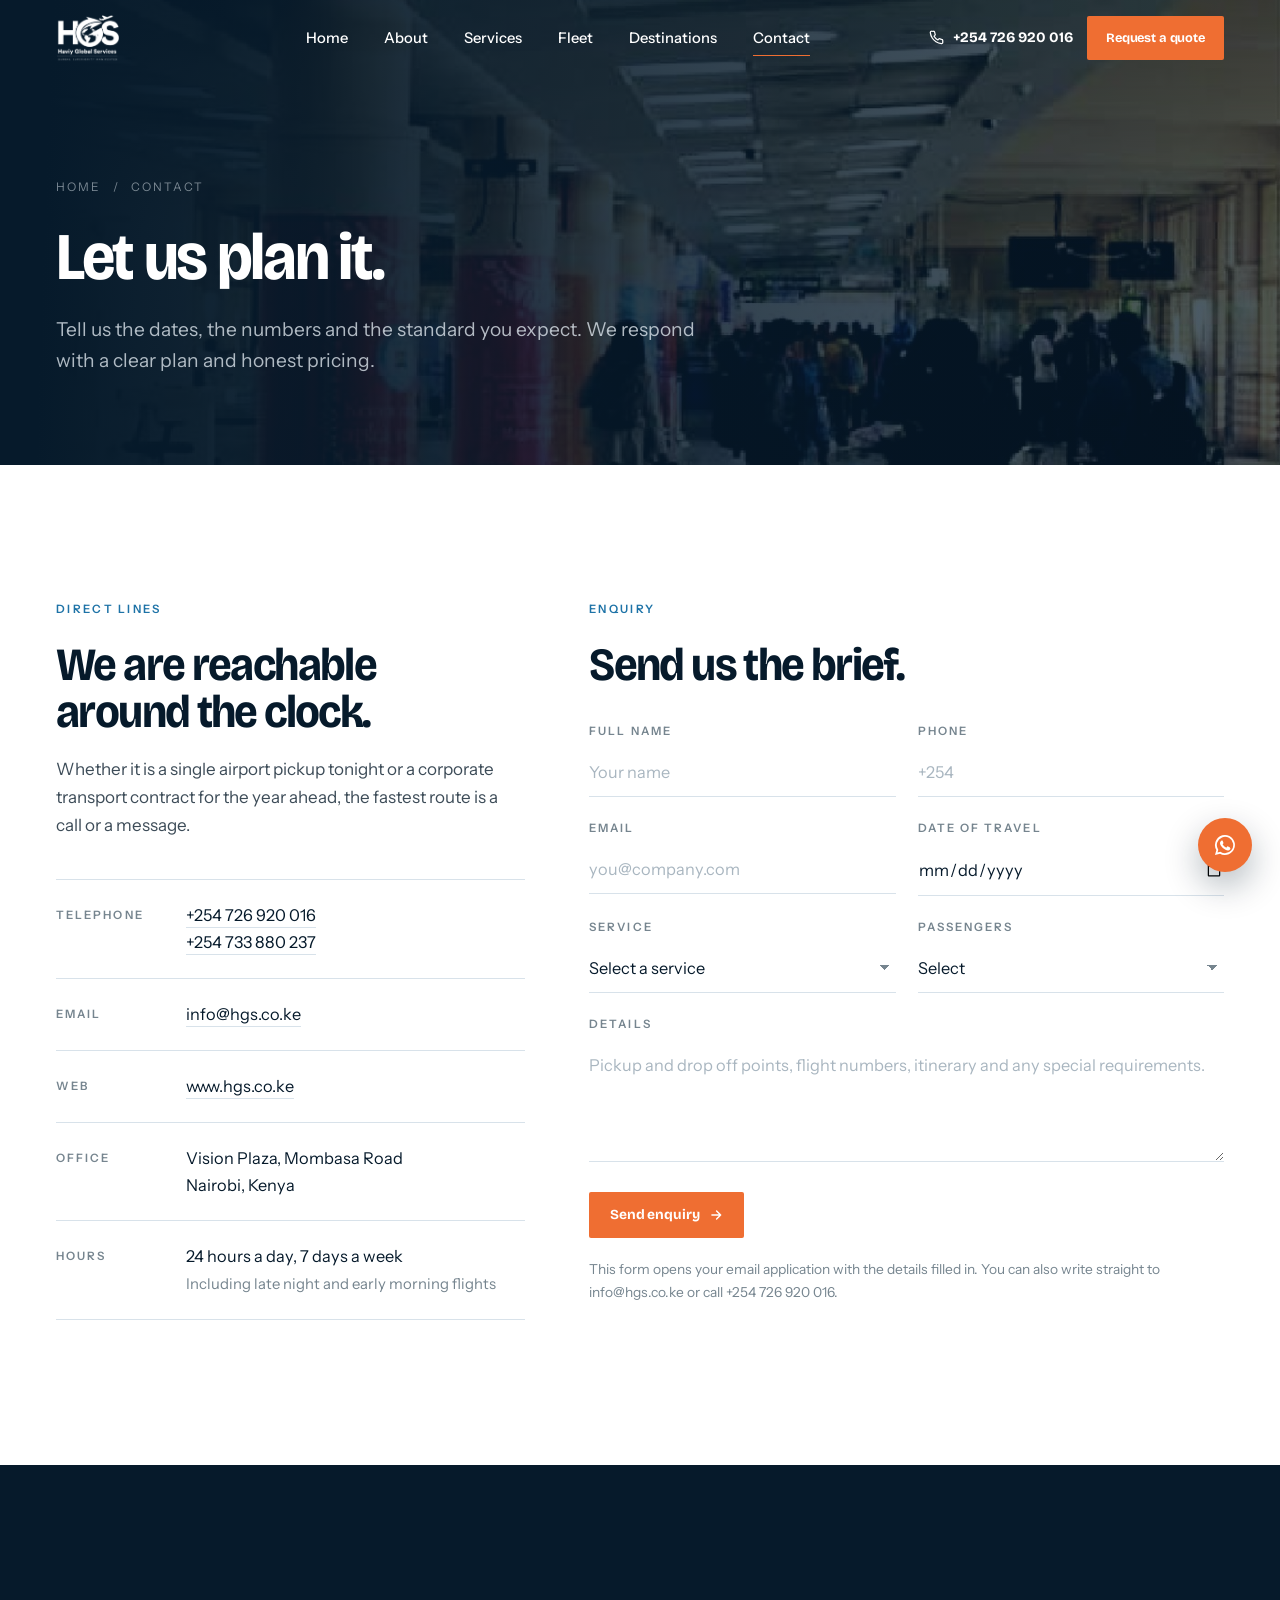
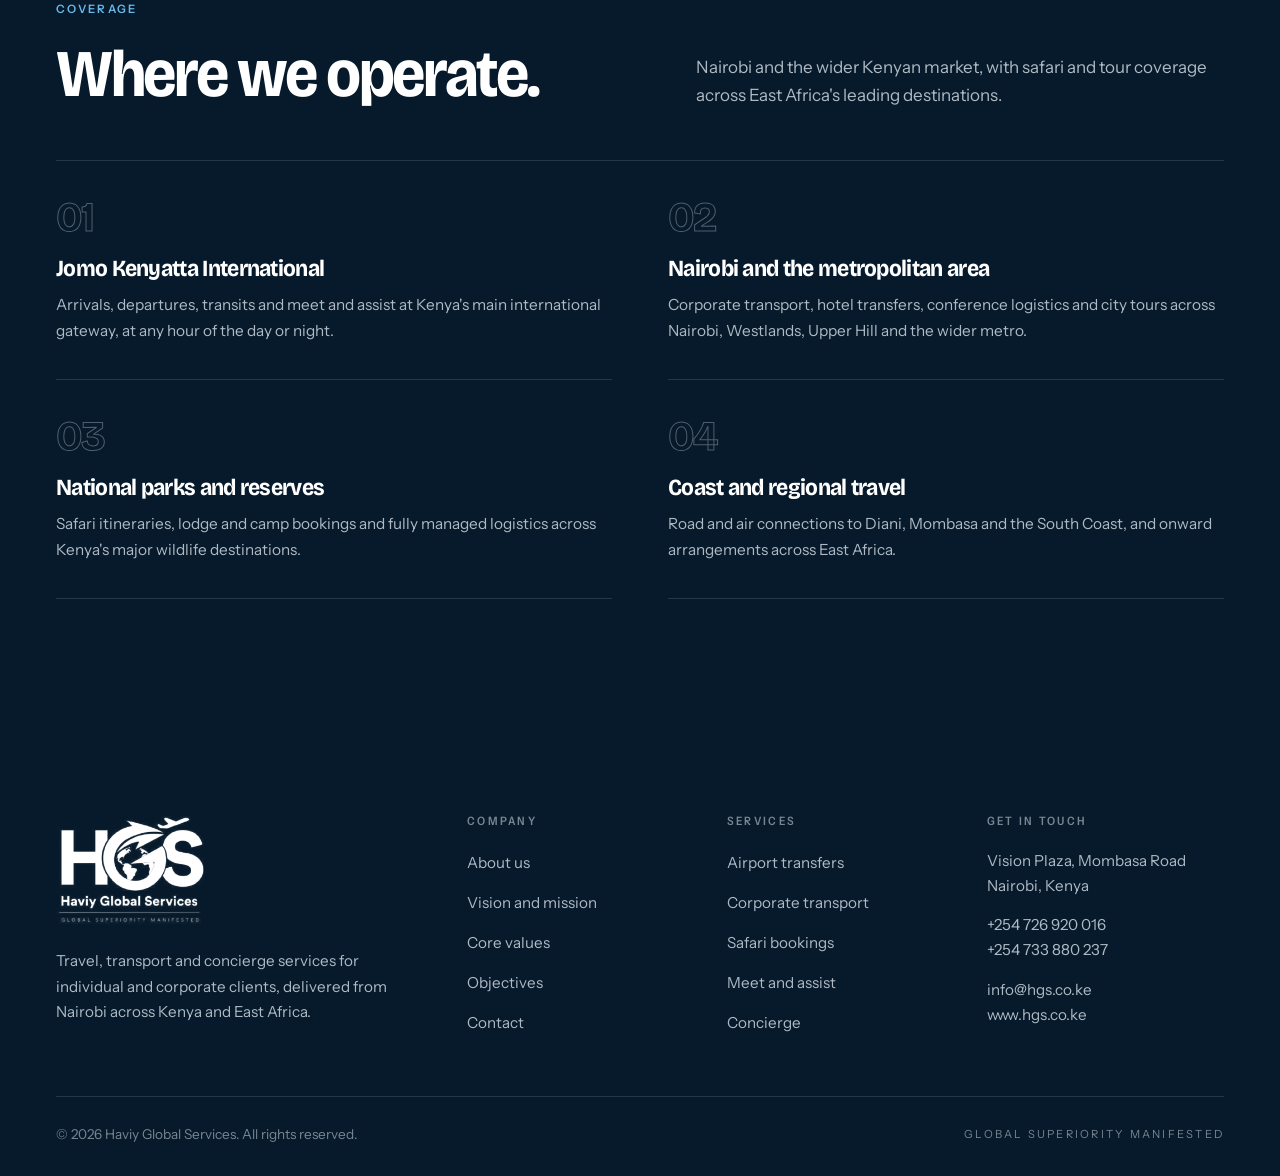
<file: contact.html>
<!DOCTYPE html>
<html lang="en">
<head>
<meta charset="utf-8">
<meta name="viewport" content="width=device-width, initial-scale=1">
<title>Contact | Haviy Global Services</title>
<meta name="description" content="Contact Haviy Global Services in Nairobi. Call +254 726 920 016, email info@hgs.co.ke, or send an enquiry for transfers, corporate transport, safaris and concierge services.">
<meta property="og:type" content="website">
<meta property="og:title" content="Contact | Haviy Global Services">
<meta property="og:description" content="Contact Haviy Global Services in Nairobi. Call +254 726 920 016, email info@hgs.co.ke, or send an enquiry for transfers, corporate transport, safaris and concierge services.">
<meta property="og:image" content="https://www.hgs.co.ke/assets/img/hero.jpg">
<meta property="og:url" content="https://www.hgs.co.ke/contact.html">
<link rel="canonical" href="https://www.hgs.co.ke/contact.html">
<meta property="og:site_name" content="Haviy Global Services">
<meta name="twitter:card" content="summary_large_image">
<meta name="theme-color" content="#061a2b">
<link rel="icon" href="assets/img/mark.png" type="image/png">
<link rel="apple-touch-icon" href="assets/img/mark.png">
<link rel="preconnect" href="https://fonts.googleapis.com">
<link rel="preconnect" href="https://fonts.gstatic.com" crossorigin>
<link href="https://fonts.googleapis.com/css2?family=Bricolage+Grotesque:opsz,wdth,wght@12..96,75..100,400..800&family=Instrument+Sans:ital,wght@0,400..700;1,400..700&display=swap" rel="stylesheet">
<link rel="stylesheet" href="assets/css/styles.css">
</head>
<body>

<script>document.documentElement.className += ' js';</script>

<a class="skip-link" href="#main">Skip to content</a>

<header class="masthead">
  <div class="shell-wide masthead-in">
    <a class="logo" href="index.html" aria-label="Haviy Global Services, home">
      <img class="logo-ink" src="assets/img/logo.png" alt="" aria-hidden="true">
      <img class="logo-full" src="assets/img/logo.png" alt="Haviy Global Services">
    </a>

    <nav class="mast-nav" aria-label="Primary">
      <a class="mast-link" href="index.html" data-nav="home">Home</a>
      <a class="mast-link" href="about.html" data-nav="about">About</a>
      <a class="mast-link" href="services.html" data-nav="services">Services</a>
      <a class="mast-link" href="index.html#fleet" data-nav="fleet">Fleet</a>
      <a class="mast-link" href="index.html#destinations" data-nav="destinations">Destinations</a>
      <a class="mast-link" href="contact.html" data-nav="contact" aria-current="page">Contact</a>
    </nav>

    <div class="mast-right">
      <a class="mast-phone" href="tel:+254726920016">
        <svg width="15" height="15" viewBox="0 0 24 24" fill="none" stroke="currentColor" stroke-width="2" stroke-linecap="round" stroke-linejoin="round" aria-hidden="true"><path d="M22 16.9v3a2 2 0 0 1-2.2 2 19.8 19.8 0 0 1-8.6-3.1 19.5 19.5 0 0 1-6-6A19.8 19.8 0 0 1 2.1 4.2 2 2 0 0 1 4.1 2h3a2 2 0 0 1 2 1.7c.1 1 .4 1.9.7 2.8a2 2 0 0 1-.4 2.1L8.1 9.9a16 16 0 0 0 6 6l1.3-1.3a2 2 0 0 1 2.1-.5c.9.4 1.8.6 2.8.8a2 2 0 0 1 1.7 2Z"/></svg>
        +254 726 920 016
      </a>
      <a class="act act-ember mast-cta" href="contact.html">Request a quote</a>
      <button class="burger" type="button" aria-expanded="false" aria-controls="drawer" aria-label="Menu">
        <span></span><span></span><span></span>
      </button>
    </div>
  </div>
</header>

<div class="drawer" id="drawer">
  <a class="drawer-link" href="index.html"><i>01</i> Home</a>
  <a class="drawer-link" href="about.html"><i>02</i> About</a>
  <a class="drawer-link" href="services.html"><i>03</i> Services</a>
  <a class="drawer-link" href="index.html#fleet"><i>04</i> Fleet</a>
  <a class="drawer-link" href="index.html#destinations"><i>05</i> Destinations</a>
  <a class="drawer-link" href="contact.html"><i>06</i> Contact</a>
  <div class="drawer-foot">
    <a href="tel:+254726920016">+254 726 920 016</a>
    <a href="mailto:info@hgs.co.ke">info@hgs.co.ke</a>
    <span>Vision Plaza, Mombasa Road, Nairobi</span>
  </div>
</div>

<main id="main">
<section class="banner">
  <div class="banner-media"><img src="assets/img/arrivals.jpg" alt="" aria-hidden="true" width="1400" height="1272"></div>
  <div class="banner-scrim"></div>
  <div class="shell-wide banner-in">
    <nav class="crumb" aria-label="Breadcrumb"><a href="index.html">Home</a> <span>/</span> <span>Contact</span></nav>
    <h1 class="display-l">Let us plan it.</h1>
    <p class="body-l">Tell us the dates, the numbers and the standard you expect. We respond with a clear plan and honest pricing.</p>
  </div>
</section>

<section class="chapter" id="enquiry">
  <div class="shell-wide">
    <div class="contact-grid">
      <div class="rv">
        <span class="tag">Direct lines</span>
        <h2 class="display-m" style="margin-top: 20px;">We are reachable around the clock.</h2>
        <p style="margin-top: 20px;">Whether it is a single airport pickup tonight or a corporate transport contract for the year ahead, the fastest route is a call or a message.</p>

        <dl class="detail-list" style="margin-top: 40px;">
          <div class="detail">
            <dt>Telephone</dt>
            <dd><a href="tel:+254726920016">+254 726 920 016</a><br><a href="tel:+254733880237">+254 733 880 237</a></dd>
          </div>
          <div class="detail">
            <dt>Email</dt>
            <dd><a href="mailto:info@hgs.co.ke">info@hgs.co.ke</a></dd>
          </div>
          <div class="detail">
            <dt>Web</dt>
            <dd><a href="/">www.hgs.co.ke</a></dd>
          </div>
          <div class="detail">
            <dt>Office</dt>
            <dd>Vision Plaza, Mombasa Road<br>Nairobi, Kenya</dd>
          </div>
          <div class="detail">
            <dt>Hours</dt>
            <dd>24 hours a day, 7 days a week<br><span style="color: var(--on-light-mute); font-size: .93rem;">Including late night and early morning flights</span></dd>
          </div>
        </dl>
      </div>

      <div class="rv">
        <span class="tag">Enquiry</span>
        <h2 class="display-m" style="margin-top: 20px; margin-bottom: 34px;">Send us the brief.</h2>

        <div class="notice" id="notice" role="status" aria-live="polite"></div>

        <form id="enquiry-form" novalidate>
          <div class="form-grid two">
            <div class="fld"><label for="f-name">Full name</label><input type="text" id="f-name" name="name" autocomplete="name" placeholder="Your name" required></div>
            <div class="fld"><label for="f-phone">Phone</label><input type="tel" id="f-phone" name="phone" autocomplete="tel" placeholder="+254" required></div>
          </div>
          <div class="form-grid two" style="margin-top: 22px;">
            <div class="fld"><label for="f-email">Email</label><input type="email" id="f-email" name="email" autocomplete="email" placeholder="you@company.com" required></div>
            <div class="fld"><label for="f-date">Date of travel</label><input type="date" id="f-date" name="date"></div>
          </div>
          <div class="form-grid two" style="margin-top: 22px;">
            <div class="fld">
              <label for="f-service">Service</label>
              <select id="f-service" name="service" required>
                <option value="">Select a service</option>
                <option>Airport transfers</option>
                <option>Hotel transfers</option>
                <option>Corporate transport</option>
                <option>Hotel booking</option>
                <option>Safari booking</option>
                <option>City tours</option>
                <option>Airport meet and assist</option>
                <option>Concierge services</option>
                <option>Photography and videography</option>
                <option>Something else</option>
              </select>
            </div>
            <div class="fld">
              <label for="f-pax">Passengers</label>
              <select id="f-pax" name="pax">
                <option value="">Select</option>
                <option>1</option><option>2</option><option>3 to 4</option>
                <option>5 to 8</option><option>9 to 16</option><option>17 or more</option>
              </select>
            </div>
          </div>
          <div class="fld" style="margin-top: 22px;">
            <label for="f-message">Details</label>
            <textarea id="f-message" name="message" placeholder="Pickup and drop off points, flight numbers, itinerary and any special requirements." required></textarea>
          </div>
          <div class="acts" style="margin-top: 30px;">
            <button class="act act-ember" type="submit">Send enquiry
              <svg width="16" height="16" viewBox="0 0 24 24" fill="none" stroke="currentColor" stroke-width="2.4" stroke-linecap="round" stroke-linejoin="round" aria-hidden="true"><path d="M5 12h14m-6-7 7 7-7 7"/></svg>
            </button>
          </div>
          <p style="margin-top: 20px; font-size: .86rem; color: var(--on-light-mute);">This form opens your email application with the details filled in. You can also write straight to info@hgs.co.ke or call +254 726 920 016.</p>
        </form>
      </div>
    </div>
  </div>
</section>

<section class="chapter on-ink">
  <div class="shell-wide">
    <div class="index-head">
      <div class="rv">
        <span class="tag">Coverage</span>
        <h2 class="display-l" style="margin-top: 20px;">Where we operate.</h2>
      </div>
      <p class="measure-sm rv" style="color: var(--on-ink);">Nairobi and the wider Kenyan market, with safari and tour coverage across East Africa's leading destinations.</p>
    </div>
    <div class="reasons">
      <article class="reason rv"><div class="n">01</div><h3>Jomo Kenyatta International</h3><p>Arrivals, departures, transits and meet and assist at Kenya's main international gateway, at any hour of the day or night.</p></article>
      <article class="reason rv"><div class="n">02</div><h3>Nairobi and the metropolitan area</h3><p>Corporate transport, hotel transfers, conference logistics and city tours across Nairobi, Westlands, Upper Hill and the wider metro.</p></article>
      <article class="reason rv"><div class="n">03</div><h3>National parks and reserves</h3><p>Safari itineraries, lodge and camp bookings and fully managed logistics across Kenya's major wildlife destinations.</p></article>
      <article class="reason rv"><div class="n">04</div><h3>Coast and regional travel</h3><p>Road and air connections to Diani, Mombasa and the South Coast, and onward arrangements across East Africa.</p></article>
    </div>
  </div>
</section>
</main>

<footer class="foot">
  <div class="shell-wide">
    <div class="foot-top">
      <div>
        <img class="foot-logo" src="assets/img/logo.png" alt="Haviy Global Services" width="148" height="108">
        <p>Travel, transport and concierge services for individual and corporate clients, delivered from Nairobi across Kenya and East Africa.</p>
      </div>

      <div>
        <h4>Company</h4>
        <ul class="foot-links">
          <li><a href="about.html">About us</a></li>
          <li><a href="about.html#vision">Vision and mission</a></li>
          <li><a href="about.html#values">Core values</a></li>
          <li><a href="about.html#objectives">Objectives</a></li>
          <li><a href="contact.html">Contact</a></li>
        </ul>
      </div>

      <div>
        <h4>Services</h4>
        <ul class="foot-links">
          <li><a href="services.html#airport-transfers">Airport transfers</a></li>
          <li><a href="services.html#corporate-transport">Corporate transport</a></li>
          <li><a href="services.html#safari-booking">Safari bookings</a></li>
          <li><a href="services.html#meet-assist">Meet and assist</a></li>
          <li><a href="services.html#concierge">Concierge</a></li>
        </ul>
      </div>

      <div>
        <h4>Get in touch</h4>
        <div class="foot-addr">
          <span>Vision Plaza, Mombasa Road<br>Nairobi, Kenya</span>
          <span><a href="tel:+254726920016">+254 726 920 016</a><br><a href="tel:+254733880237">+254 733 880 237</a></span>
          <span><a href="mailto:info@hgs.co.ke">info@hgs.co.ke</a><br><a href="/">www.hgs.co.ke</a></span>
        </div>
      </div>
    </div>

    <div class="foot-bottom">
      <span>&copy; <span data-year>2026</span> Haviy Global Services. All rights reserved.</span>
      <span class="motto">Global Superiority Manifested</span>
    </div>
  </div>
</footer>

<a class="wa" href="https://wa.me/254726920016" target="_blank" rel="noopener" aria-label="Chat with us on WhatsApp">
  <svg width="24" height="24" viewBox="0 0 24 24" fill="currentColor" aria-hidden="true"><path d="M12 2a10 10 0 0 0-8.6 15.1L2 22l5-1.3A10 10 0 1 0 12 2Zm0 18.2a8.2 8.2 0 0 1-4.2-1.2l-.3-.2-3 .8.8-2.9-.2-.3A8.2 8.2 0 1 1 12 20.2Zm4.5-6.1c-.2-.1-1.5-.7-1.7-.8s-.4-.1-.5.1-.6.8-.8 1-.3.2-.5.1a6.7 6.7 0 0 1-3.3-2.9c-.3-.4.3-.4.7-1.3.1-.2 0-.4 0-.5s-.5-1.3-.7-1.8-.4-.4-.5-.4h-.5a1 1 0 0 0-.7.3A2.9 2.9 0 0 0 7 10.2a5.1 5.1 0 0 0 1.1 2.7 11.6 11.6 0 0 0 4.4 3.9 5 5 0 0 0 3 .6 2.6 2.6 0 0 0 1.7-1.2 2.1 2.1 0 0 0 .1-1.2c0-.1-.2-.2-.4-.3Z"/></svg>
</a>

<script src="assets/js/main.js"></script>

</body>
</html>
</file>
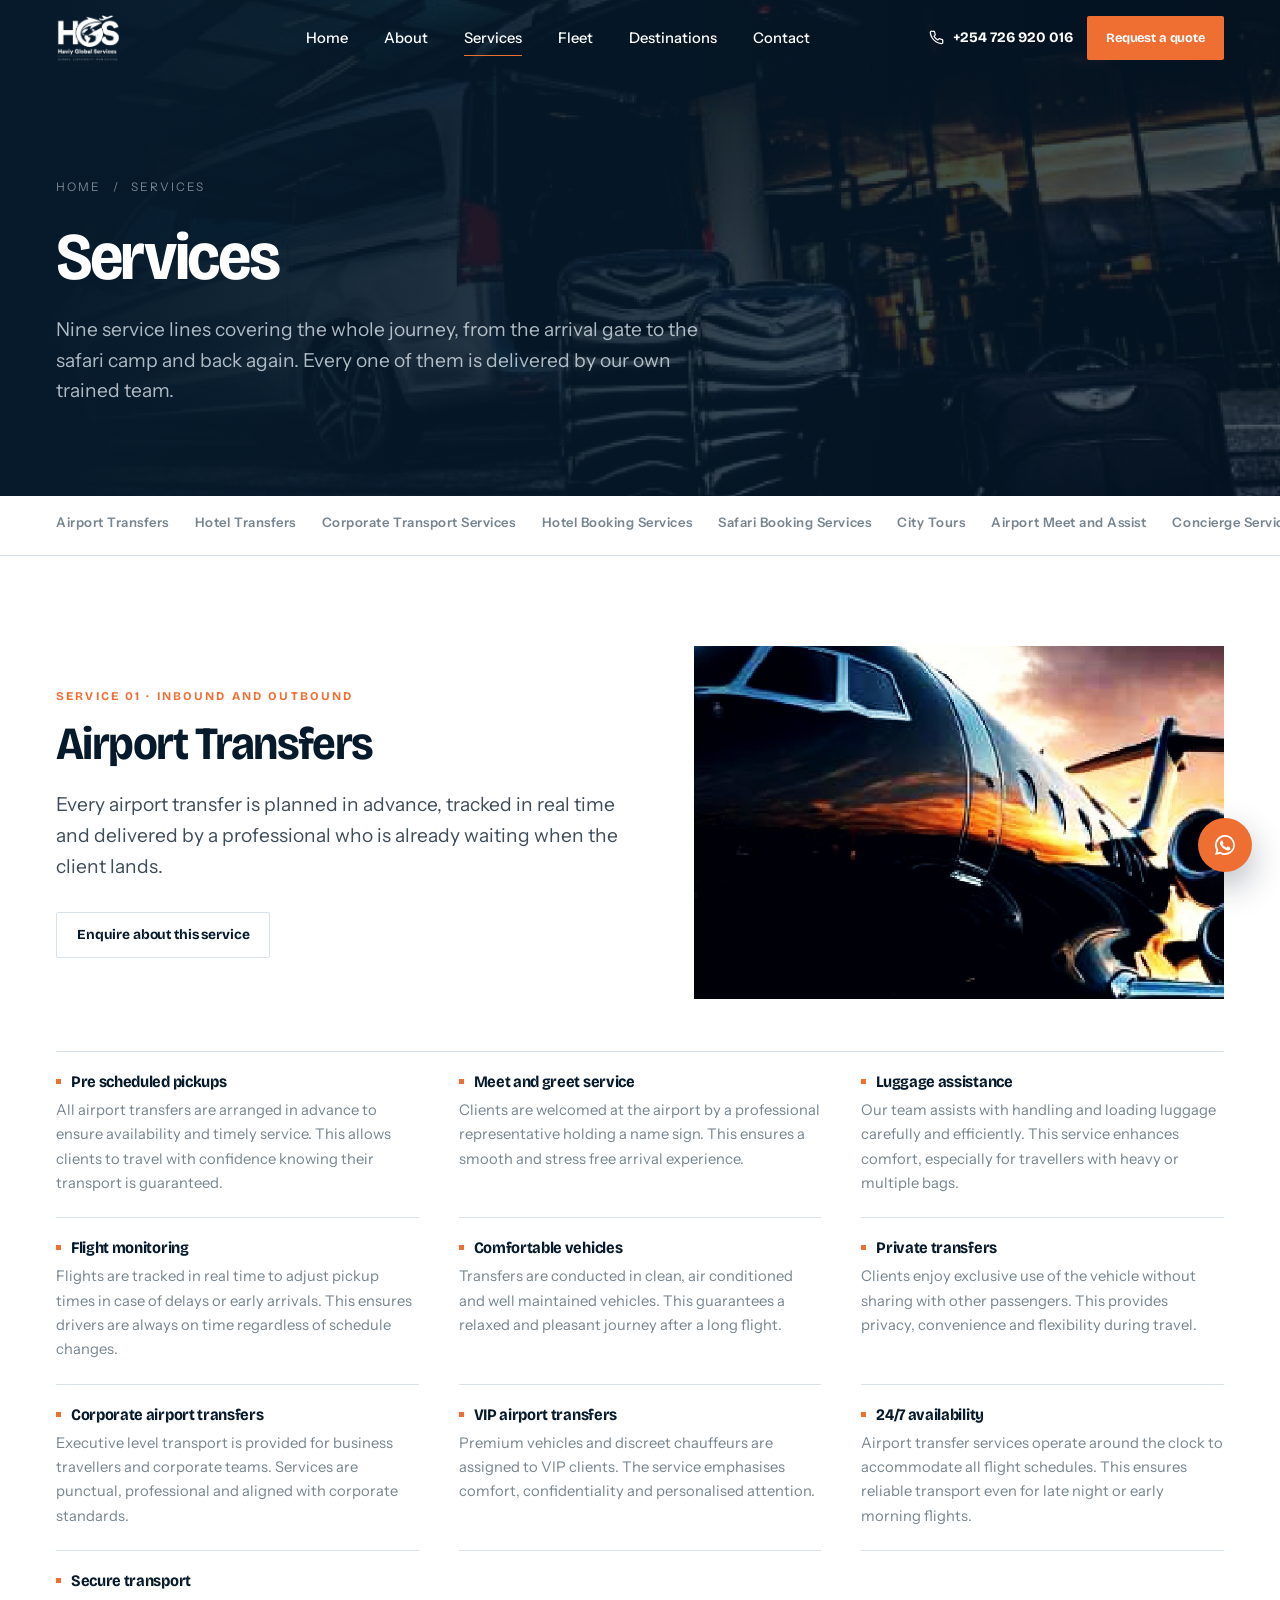
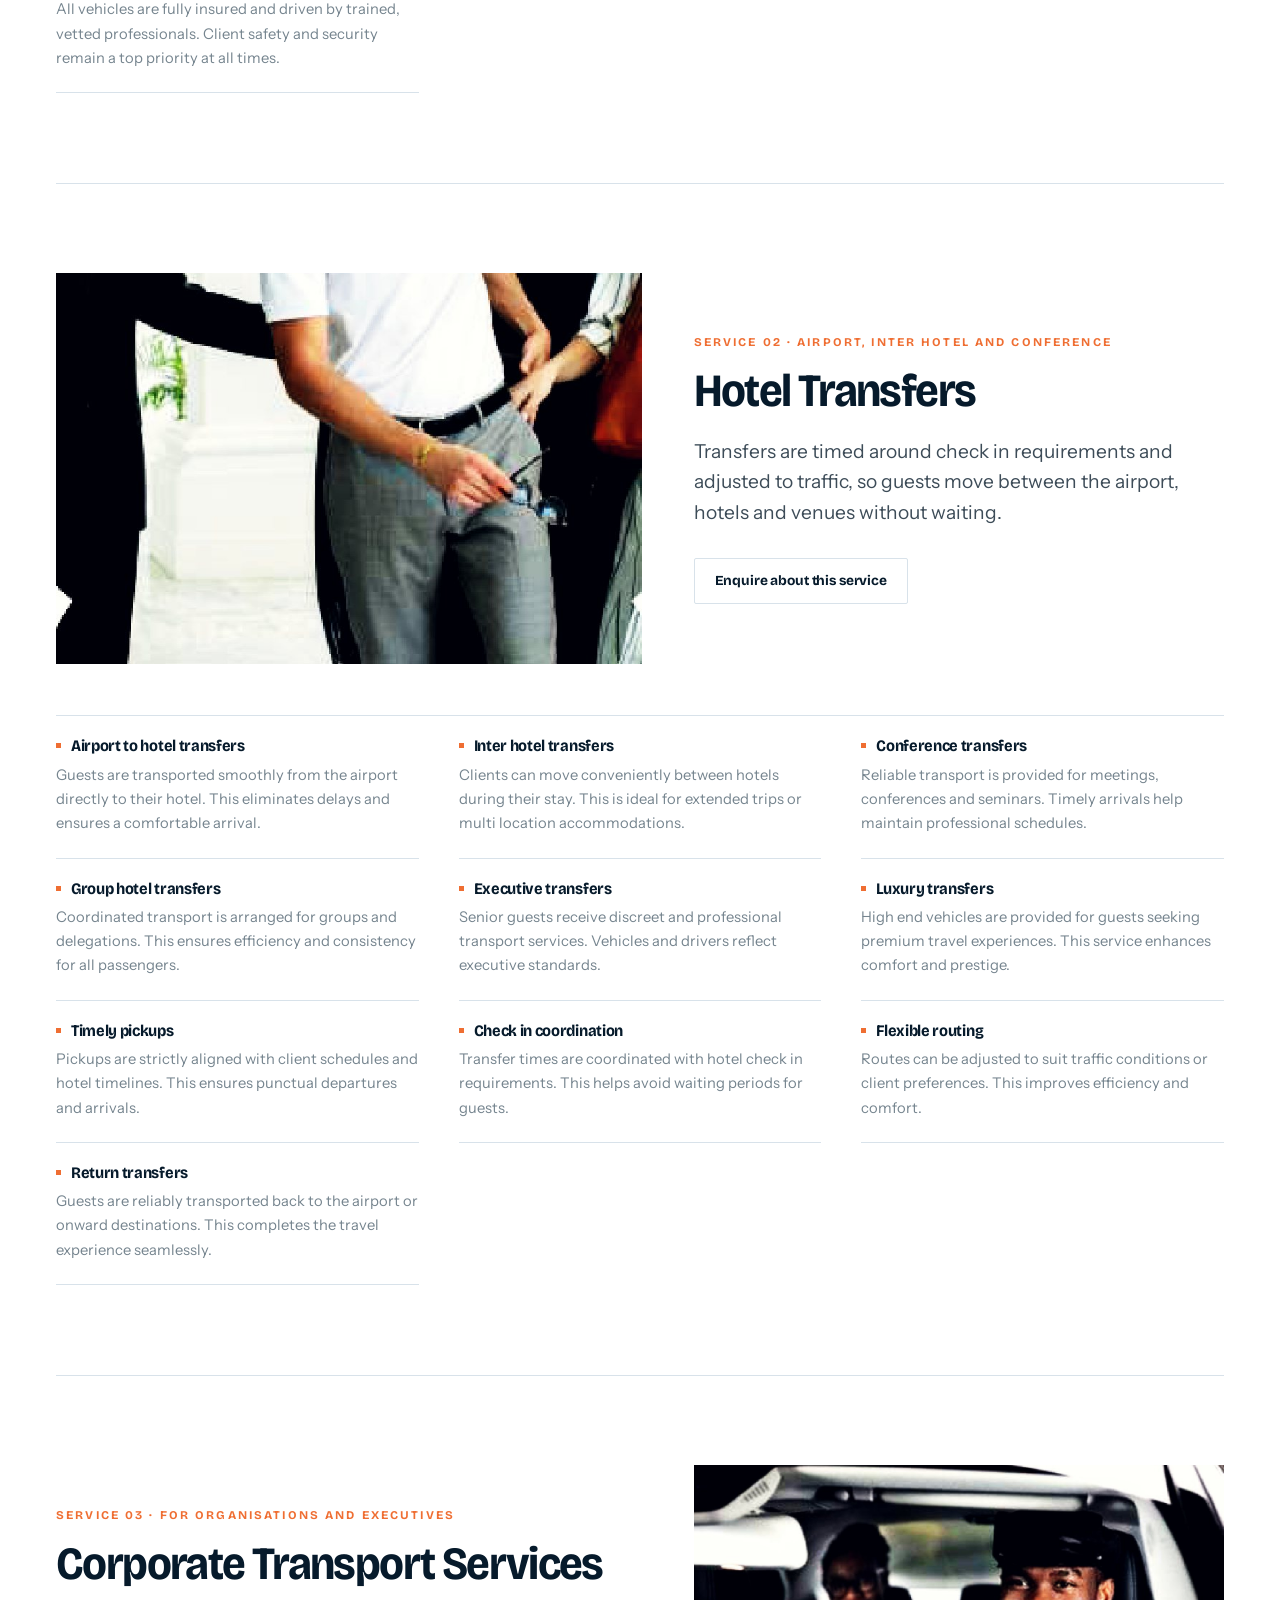
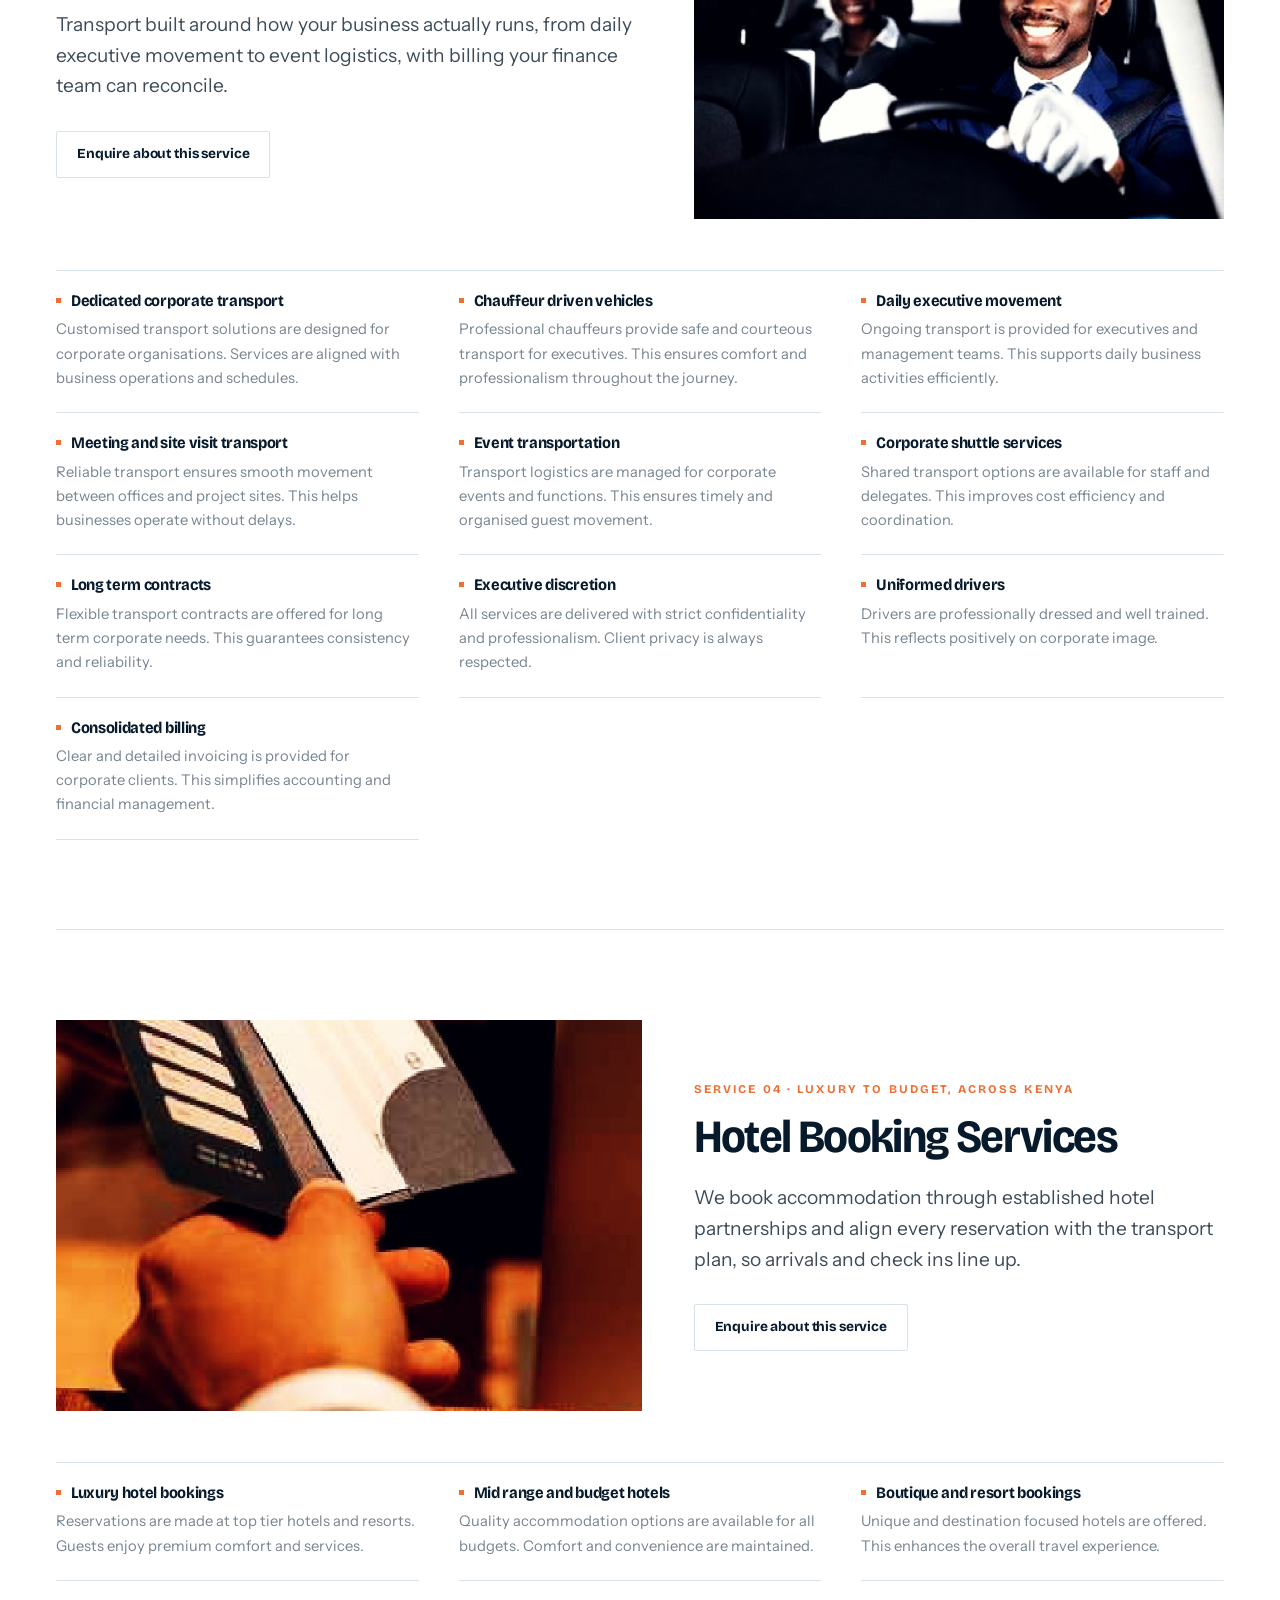
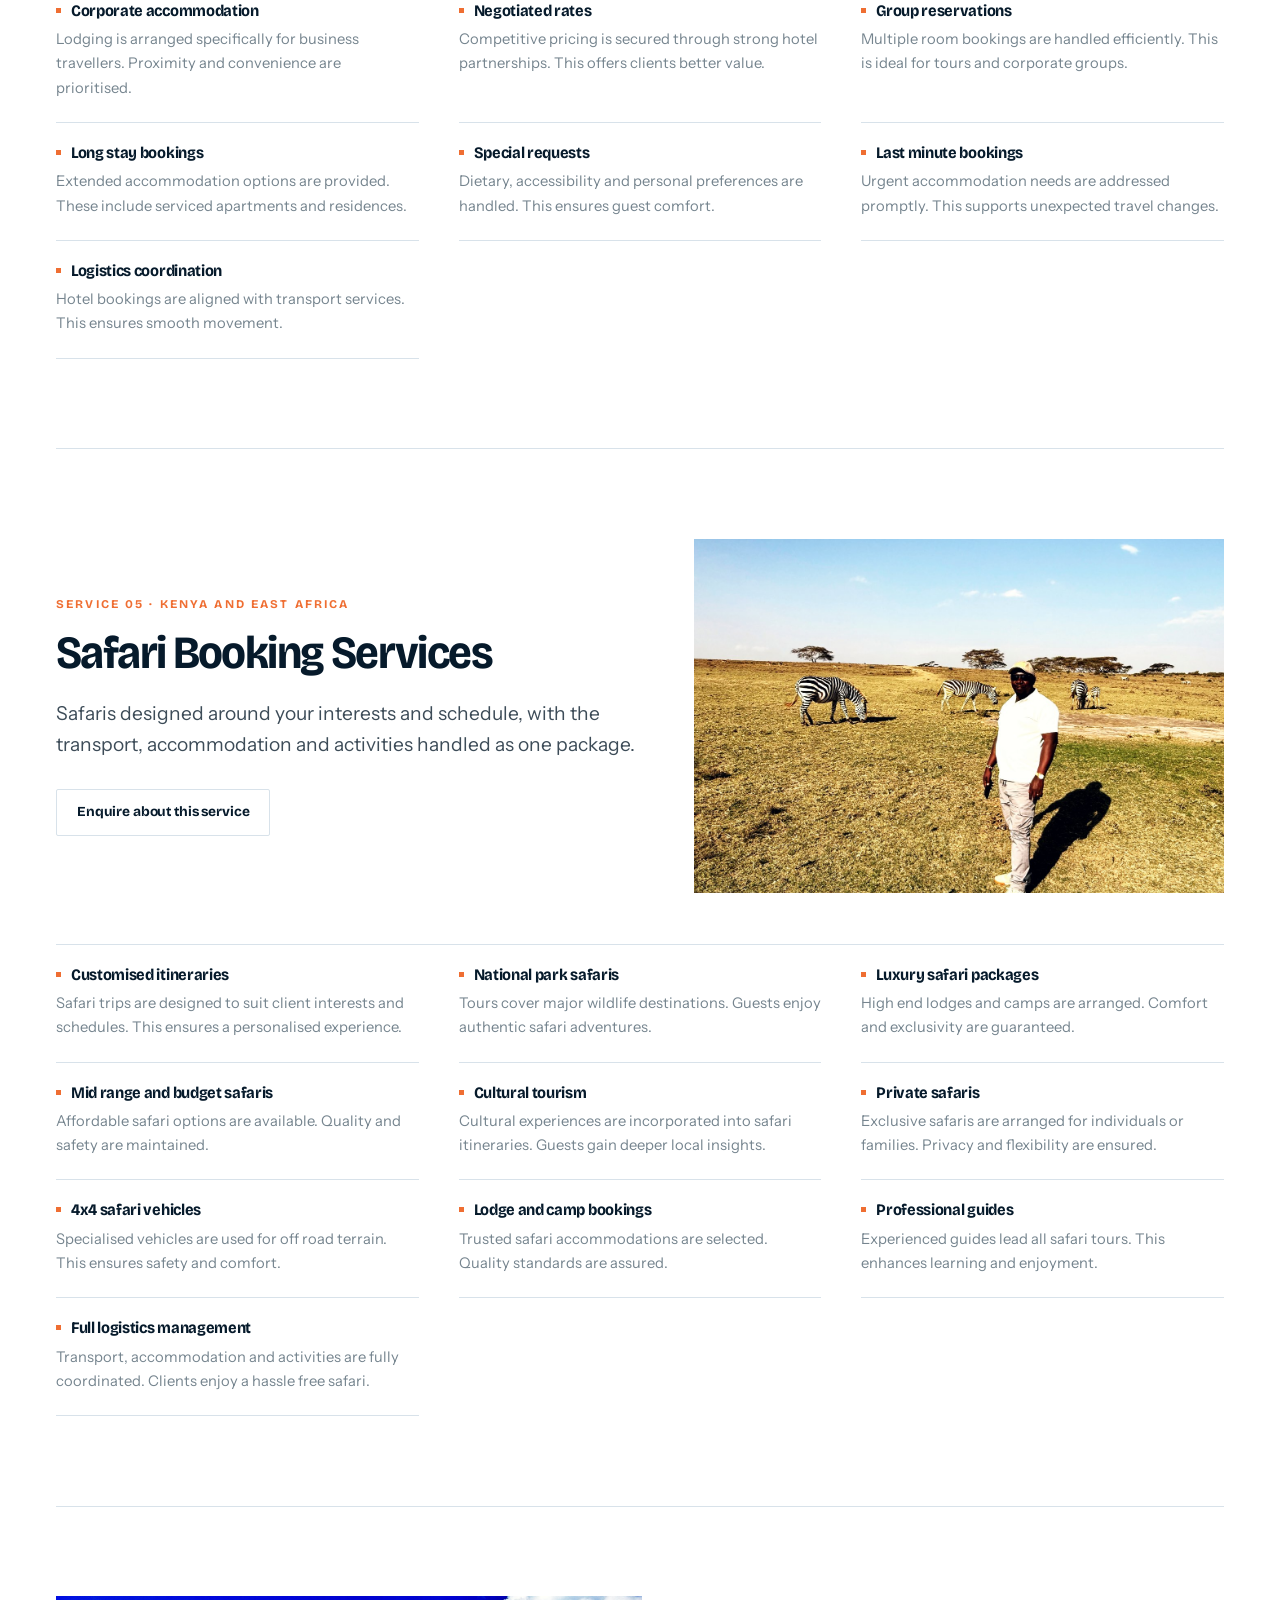
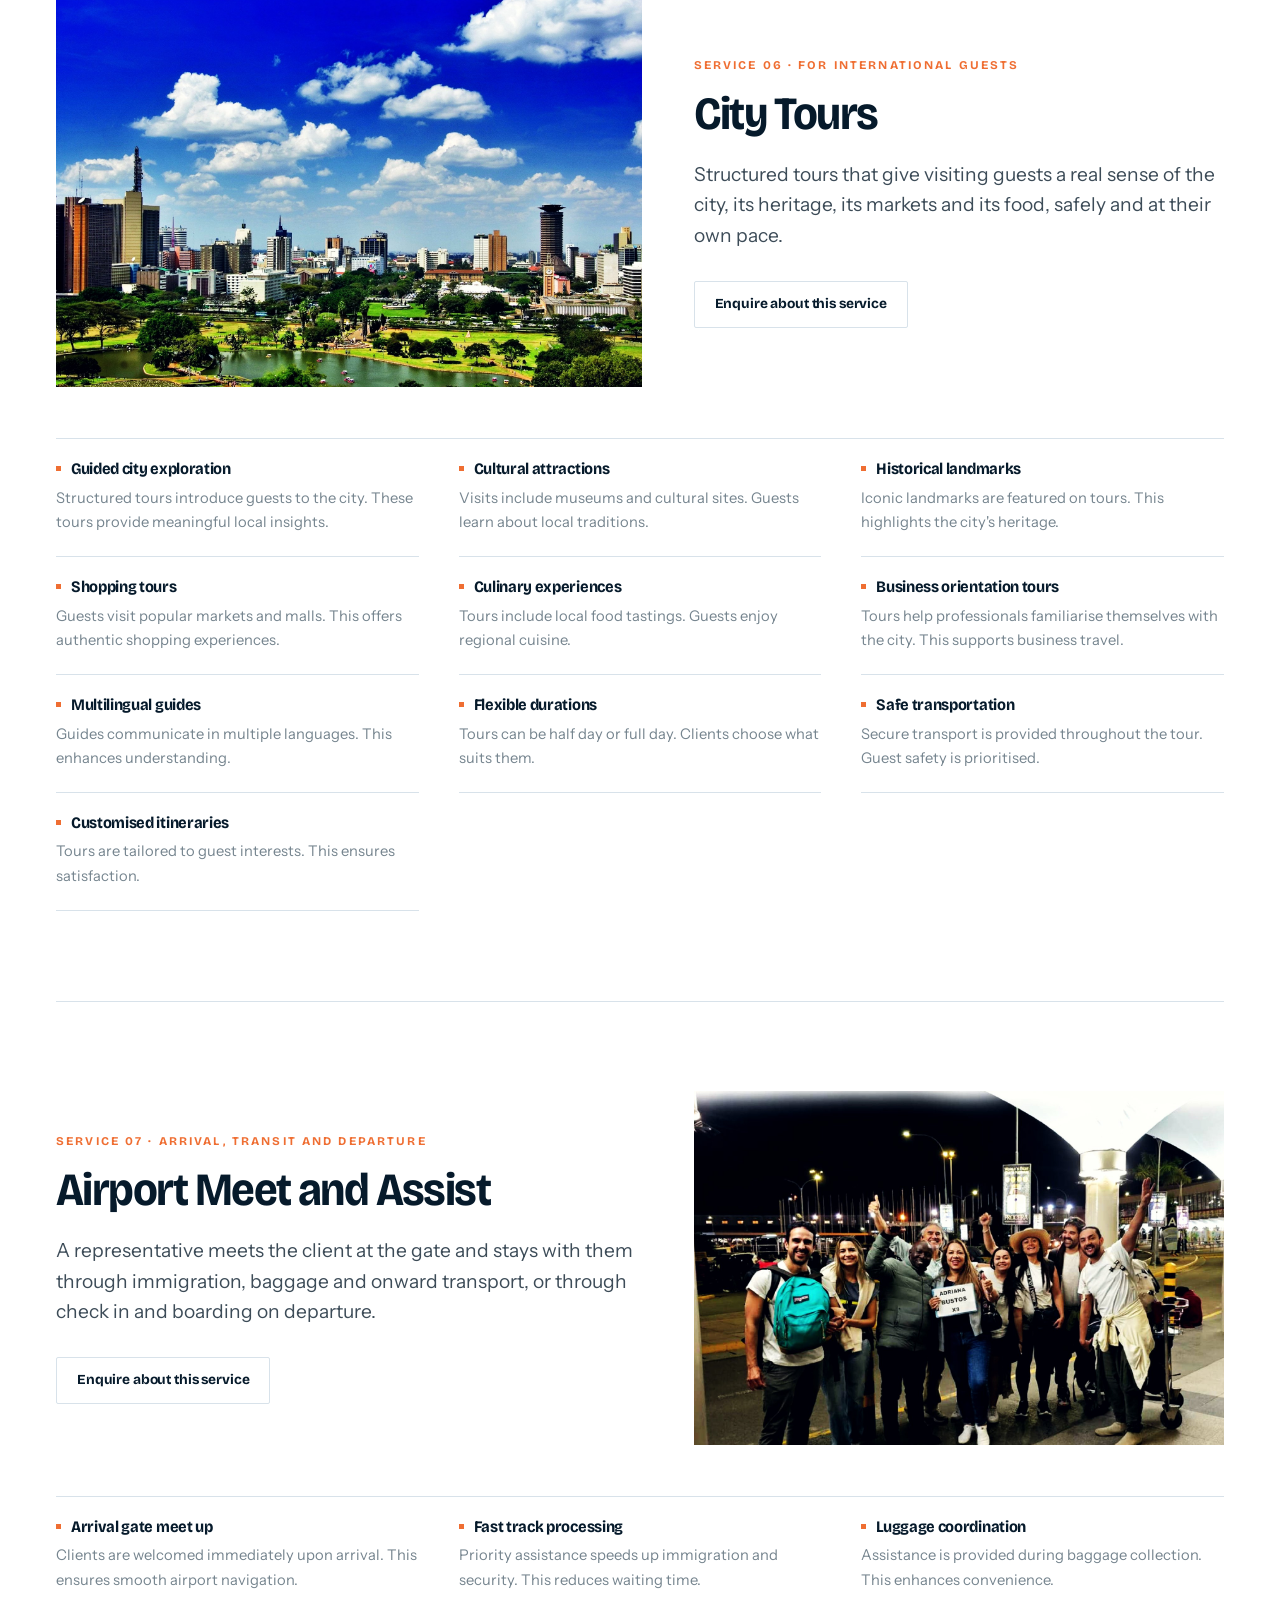
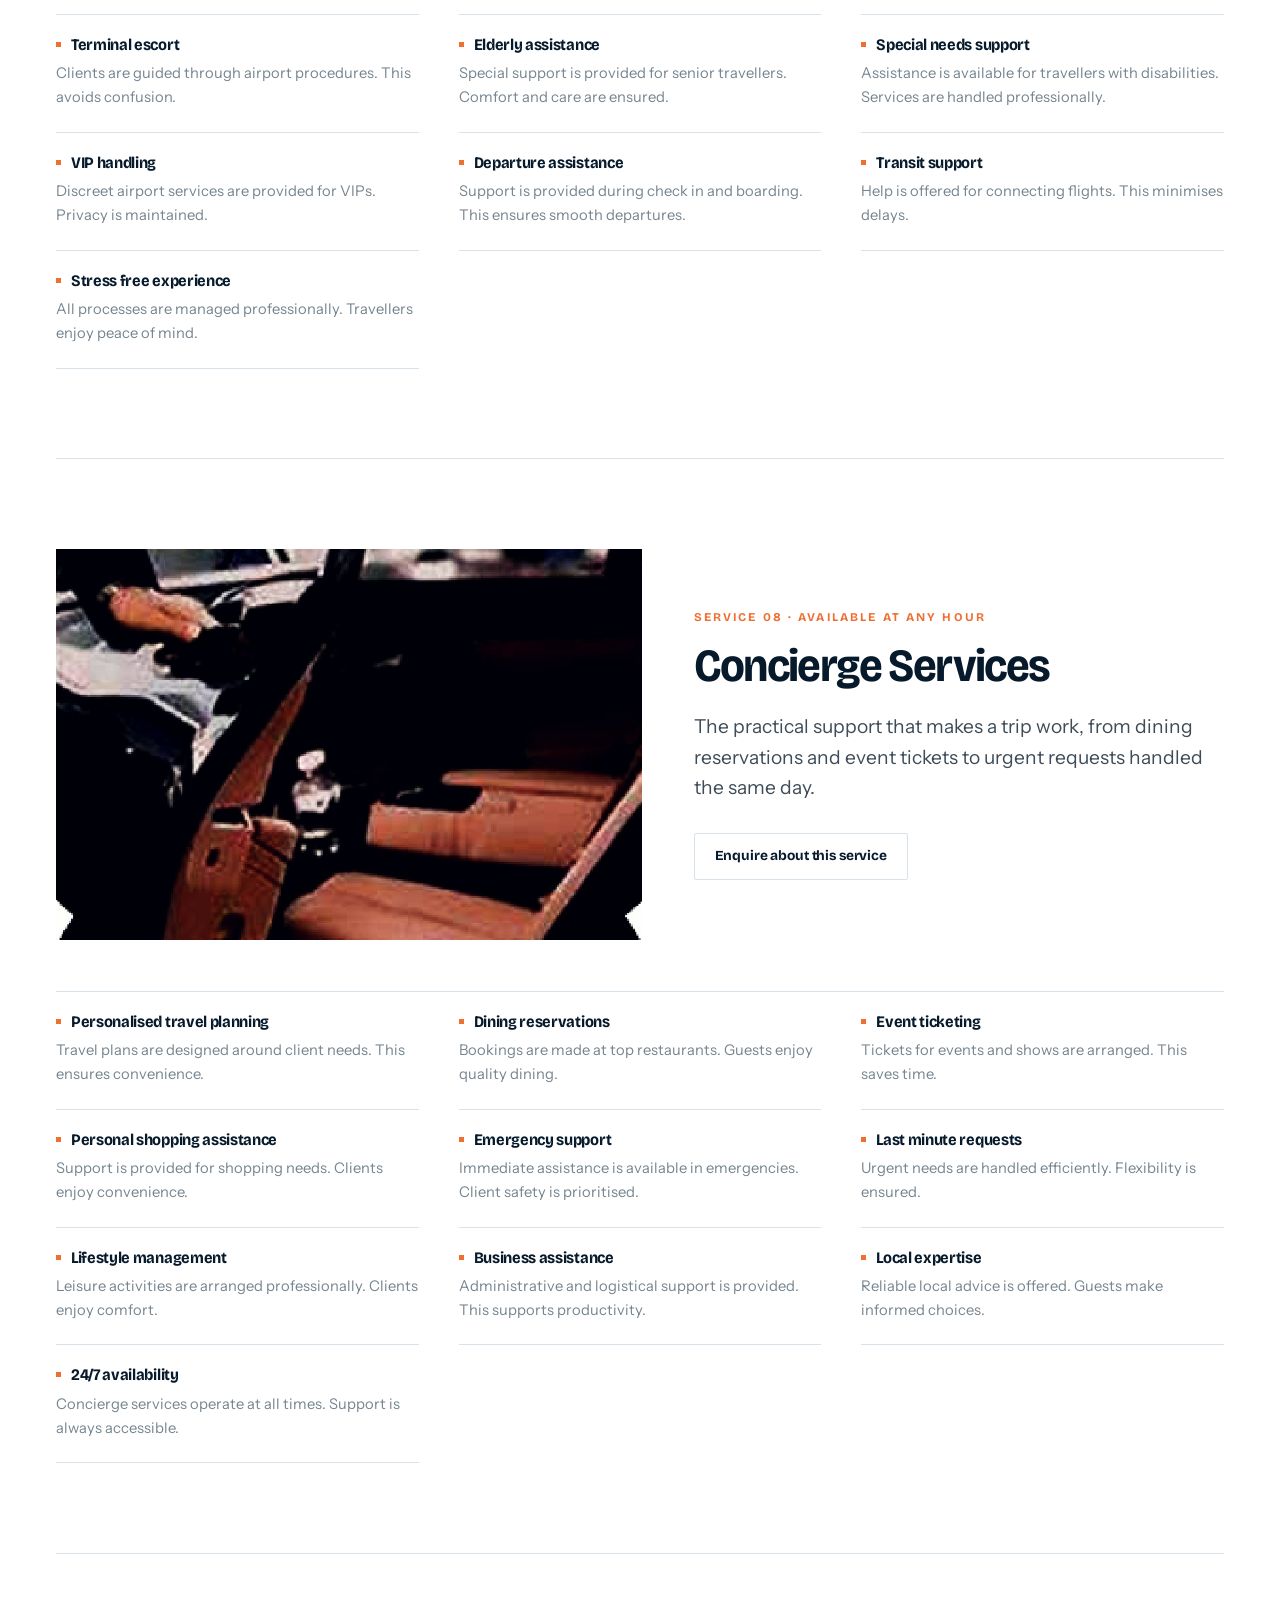
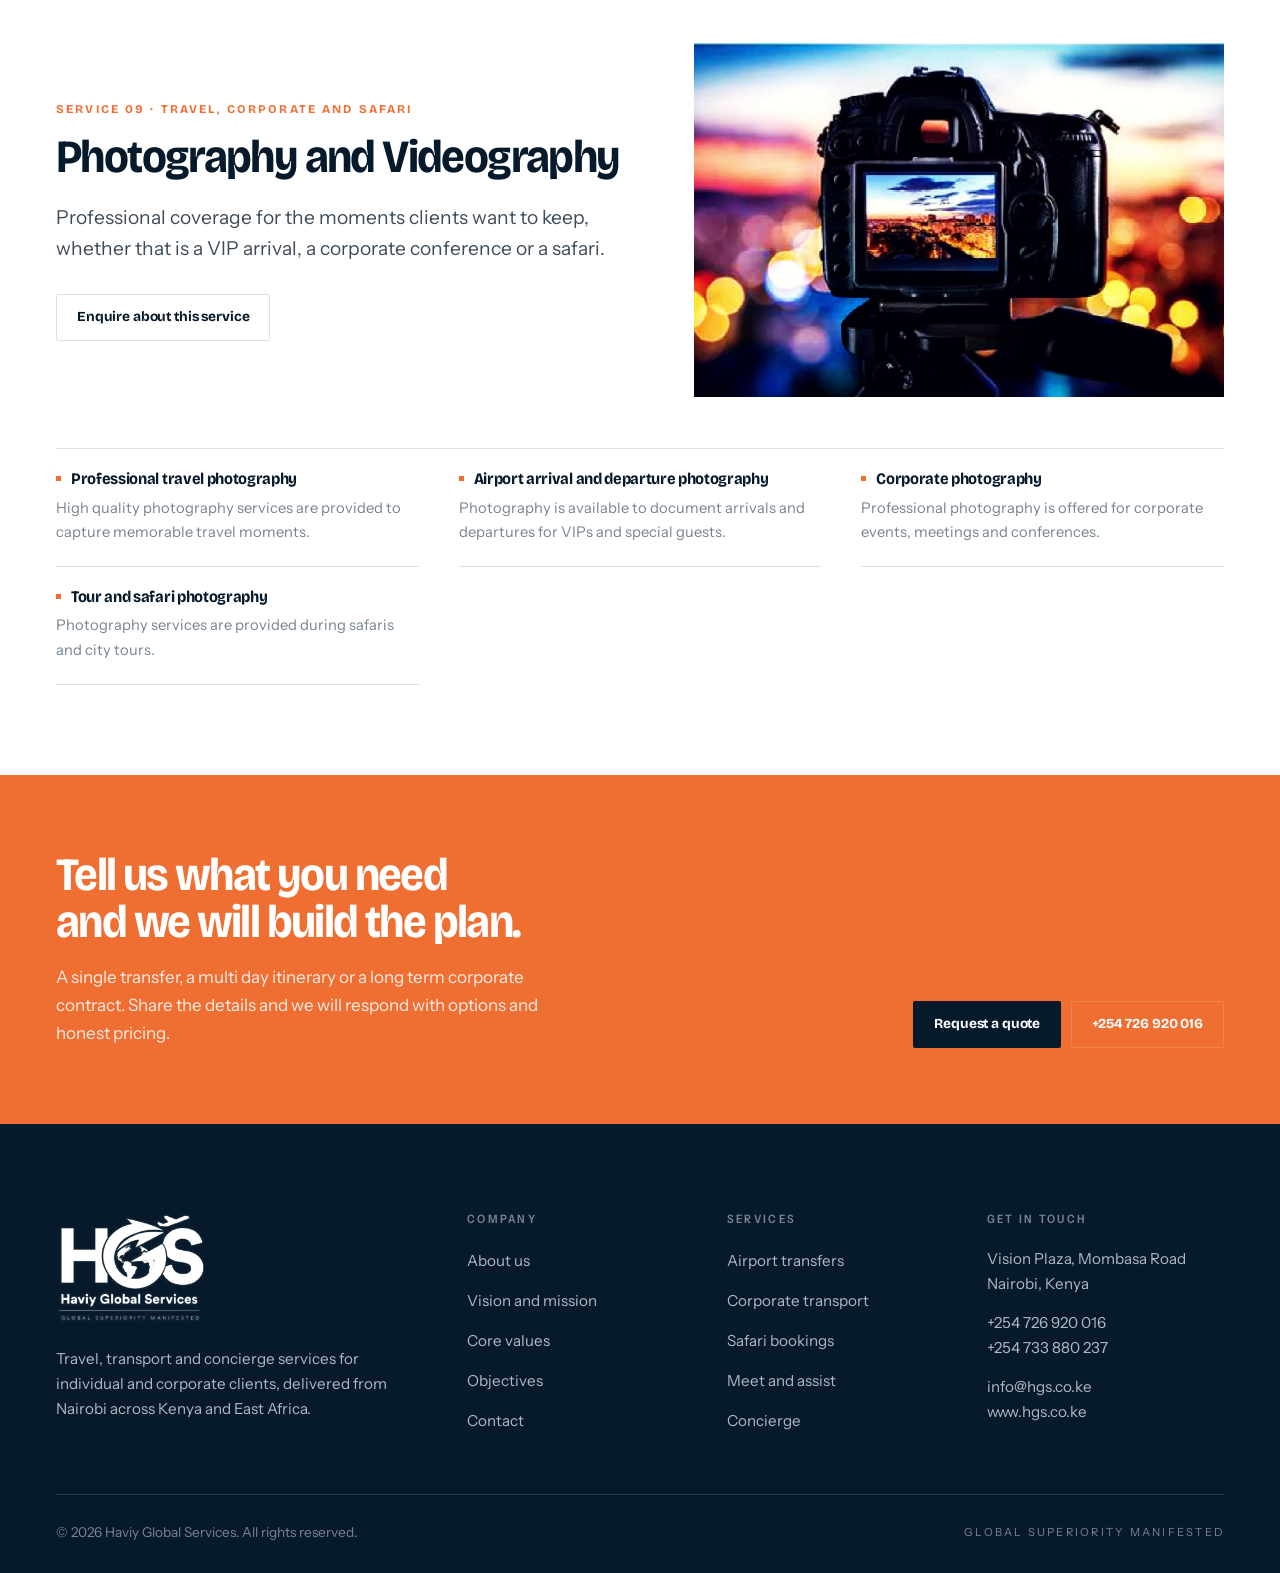
<file: services.html>
<!DOCTYPE html>
<html lang="en">
<head>
<meta charset="utf-8">
<meta name="viewport" content="width=device-width, initial-scale=1">
<title>Services | Haviy Global Services</title>
<meta name="description" content="Airport transfers, hotel transfers, corporate transport, hotel and safari bookings, city tours, airport meet and assist, concierge services and professional photography in Kenya.">
<meta property="og:type" content="website">
<meta property="og:title" content="Services | Haviy Global Services">
<meta property="og:description" content="Airport transfers, hotel transfers, corporate transport, hotel and safari bookings, city tours, airport meet and assist, concierge services and professional photography in Kenya.">
<meta property="og:image" content="https://www.hgs.co.ke/assets/img/hero.jpg">
<meta property="og:url" content="https://www.hgs.co.ke/services.html">
<link rel="canonical" href="https://www.hgs.co.ke/services.html">
<meta property="og:site_name" content="Haviy Global Services">
<meta name="twitter:card" content="summary_large_image">
<meta name="theme-color" content="#061a2b">
<link rel="icon" href="assets/img/mark.png" type="image/png">
<link rel="apple-touch-icon" href="assets/img/mark.png">
<link rel="preconnect" href="https://fonts.googleapis.com">
<link rel="preconnect" href="https://fonts.gstatic.com" crossorigin>
<link href="https://fonts.googleapis.com/css2?family=Bricolage+Grotesque:opsz,wdth,wght@12..96,75..100,400..800&family=Instrument+Sans:ital,wght@0,400..700;1,400..700&display=swap" rel="stylesheet">
<link rel="stylesheet" href="assets/css/styles.css">
</head>
<body>

<script>document.documentElement.className += ' js';</script>

<a class="skip-link" href="#main">Skip to content</a>

<header class="masthead">
  <div class="shell-wide masthead-in">
    <a class="logo" href="index.html" aria-label="Haviy Global Services, home">
      <img class="logo-ink" src="assets/img/logo.png" alt="" aria-hidden="true">
      <img class="logo-full" src="assets/img/logo.png" alt="Haviy Global Services">
    </a>

    <nav class="mast-nav" aria-label="Primary">
      <a class="mast-link" href="index.html" data-nav="home">Home</a>
      <a class="mast-link" href="about.html" data-nav="about">About</a>
      <a class="mast-link" href="services.html" data-nav="services" aria-current="page">Services</a>
      <a class="mast-link" href="index.html#fleet" data-nav="fleet">Fleet</a>
      <a class="mast-link" href="index.html#destinations" data-nav="destinations">Destinations</a>
      <a class="mast-link" href="contact.html" data-nav="contact">Contact</a>
    </nav>

    <div class="mast-right">
      <a class="mast-phone" href="tel:+254726920016">
        <svg width="15" height="15" viewBox="0 0 24 24" fill="none" stroke="currentColor" stroke-width="2" stroke-linecap="round" stroke-linejoin="round" aria-hidden="true"><path d="M22 16.9v3a2 2 0 0 1-2.2 2 19.8 19.8 0 0 1-8.6-3.1 19.5 19.5 0 0 1-6-6A19.8 19.8 0 0 1 2.1 4.2 2 2 0 0 1 4.1 2h3a2 2 0 0 1 2 1.7c.1 1 .4 1.9.7 2.8a2 2 0 0 1-.4 2.1L8.1 9.9a16 16 0 0 0 6 6l1.3-1.3a2 2 0 0 1 2.1-.5c.9.4 1.8.6 2.8.8a2 2 0 0 1 1.7 2Z"/></svg>
        +254 726 920 016
      </a>
      <a class="act act-ember mast-cta" href="contact.html">Request a quote</a>
      <button class="burger" type="button" aria-expanded="false" aria-controls="drawer" aria-label="Menu">
        <span></span><span></span><span></span>
      </button>
    </div>
  </div>
</header>

<div class="drawer" id="drawer">
  <a class="drawer-link" href="index.html"><i>01</i> Home</a>
  <a class="drawer-link" href="about.html"><i>02</i> About</a>
  <a class="drawer-link" href="services.html"><i>03</i> Services</a>
  <a class="drawer-link" href="index.html#fleet"><i>04</i> Fleet</a>
  <a class="drawer-link" href="index.html#destinations"><i>05</i> Destinations</a>
  <a class="drawer-link" href="contact.html"><i>06</i> Contact</a>
  <div class="drawer-foot">
    <a href="tel:+254726920016">+254 726 920 016</a>
    <a href="mailto:info@hgs.co.ke">info@hgs.co.ke</a>
    <span>Vision Plaza, Mombasa Road, Nairobi</span>
  </div>
</div>

<main id="main">
<section class="banner">
  <div class="banner-media"><img src="assets/img/van.jpg" alt="" aria-hidden="true" width="1300" height="897"></div>
  <div class="banner-scrim"></div>
  <div class="shell-wide banner-in">
    <nav class="crumb" aria-label="Breadcrumb"><a href="index.html">Home</a> <span>/</span> <span>Services</span></nav>
    <h1 class="display-l">Services</h1>
    <p class="body-l">Nine service lines covering the whole journey, from the arrival gate to the safari camp and back again. Every one of them is delivered by our own trained team.</p>
  </div>
</section>


<div class="jump">
  <div class="shell-wide jump-in">
    <a href="#airport-transfers">Airport Transfers</a>
    <a href="#hotel-transfers">Hotel Transfers</a>
    <a href="#corporate-transport">Corporate Transport Services</a>
    <a href="#hotel-booking">Hotel Booking Services</a>
    <a href="#safari-booking">Safari Booking Services</a>
    <a href="#city-tours">City Tours</a>
    <a href="#meet-assist">Airport Meet and Assist</a>
    <a href="#concierge">Concierge Services</a>
    <a href="#photography">Photography and Videography</a>
  </div>
</div>

<div class="shell-wide">
  <section class="svc" id="airport-transfers">
    <div class="svc-top">
      <div class="rv">
        <span class="svc-n">Service 01 &middot; Inbound and outbound</span>
        <h2 class="display-m">Airport Transfers</h2>
        <p class="body-l measure" style="margin-top: 22px;">Every airport transfer is planned in advance, tracked in real time and delivered by a professional who is already waiting when the client lands.</p>
        <div class="acts" style="margin-top: 30px;">
          <a class="act act-line" href="contact.html?service=Airport+Transfers">Enquire about this service</a>
        </div>
      </div>
      <div class="svc-pic rv"><img src="assets/img/jet.jpg" alt="Private jet and executive vehicle at dusk" loading="lazy"></div>
    </div>
    <div class="spec rv">
      <article class="spec-item">
        <h4>Pre scheduled pickups</h4>
        <p>All airport transfers are arranged in advance to ensure availability and timely service. This allows clients to travel with confidence knowing their transport is guaranteed.</p>
      </article>
      <article class="spec-item">
        <h4>Meet and greet service</h4>
        <p>Clients are welcomed at the airport by a professional representative holding a name sign. This ensures a smooth and stress free arrival experience.</p>
      </article>
      <article class="spec-item">
        <h4>Luggage assistance</h4>
        <p>Our team assists with handling and loading luggage carefully and efficiently. This service enhances comfort, especially for travellers with heavy or multiple bags.</p>
      </article>
      <article class="spec-item">
        <h4>Flight monitoring</h4>
        <p>Flights are tracked in real time to adjust pickup times in case of delays or early arrivals. This ensures drivers are always on time regardless of schedule changes.</p>
      </article>
      <article class="spec-item">
        <h4>Comfortable vehicles</h4>
        <p>Transfers are conducted in clean, air conditioned and well maintained vehicles. This guarantees a relaxed and pleasant journey after a long flight.</p>
      </article>
      <article class="spec-item">
        <h4>Private transfers</h4>
        <p>Clients enjoy exclusive use of the vehicle without sharing with other passengers. This provides privacy, convenience and flexibility during travel.</p>
      </article>
      <article class="spec-item">
        <h4>Corporate airport transfers</h4>
        <p>Executive level transport is provided for business travellers and corporate teams. Services are punctual, professional and aligned with corporate standards.</p>
      </article>
      <article class="spec-item">
        <h4>VIP airport transfers</h4>
        <p>Premium vehicles and discreet chauffeurs are assigned to VIP clients. The service emphasises comfort, confidentiality and personalised attention.</p>
      </article>
      <article class="spec-item">
        <h4>24/7 availability</h4>
        <p>Airport transfer services operate around the clock to accommodate all flight schedules. This ensures reliable transport even for late night or early morning flights.</p>
      </article>
      <article class="spec-item">
        <h4>Secure transport</h4>
        <p>All vehicles are fully insured and driven by trained, vetted professionals. Client safety and security remain a top priority at all times.</p>
      </article>
    </div>
  </section>
  <section class="svc" id="hotel-transfers">
    <div class="svc-top">
      <div class="rv">
        <span class="svc-n">Service 02 &middot; Airport, inter hotel and conference</span>
        <h2 class="display-m">Hotel Transfers</h2>
        <p class="body-l measure" style="margin-top: 22px;">Transfers are timed around check in requirements and adjusted to traffic, so guests move between the airport, hotels and venues without waiting.</p>
        <div class="acts" style="margin-top: 30px;">
          <a class="act act-line" href="contact.html?service=Hotel+Transfers">Enquire about this service</a>
        </div>
      </div>
      <div class="svc-pic rv"><img src="assets/img/doorman.jpg" alt="Guests being welcomed at a hotel entrance" loading="lazy"></div>
    </div>
    <div class="spec rv">
      <article class="spec-item">
        <h4>Airport to hotel transfers</h4>
        <p>Guests are transported smoothly from the airport directly to their hotel. This eliminates delays and ensures a comfortable arrival.</p>
      </article>
      <article class="spec-item">
        <h4>Inter hotel transfers</h4>
        <p>Clients can move conveniently between hotels during their stay. This is ideal for extended trips or multi location accommodations.</p>
      </article>
      <article class="spec-item">
        <h4>Conference transfers</h4>
        <p>Reliable transport is provided for meetings, conferences and seminars. Timely arrivals help maintain professional schedules.</p>
      </article>
      <article class="spec-item">
        <h4>Group hotel transfers</h4>
        <p>Coordinated transport is arranged for groups and delegations. This ensures efficiency and consistency for all passengers.</p>
      </article>
      <article class="spec-item">
        <h4>Executive transfers</h4>
        <p>Senior guests receive discreet and professional transport services. Vehicles and drivers reflect executive standards.</p>
      </article>
      <article class="spec-item">
        <h4>Luxury transfers</h4>
        <p>High end vehicles are provided for guests seeking premium travel experiences. This service enhances comfort and prestige.</p>
      </article>
      <article class="spec-item">
        <h4>Timely pickups</h4>
        <p>Pickups are strictly aligned with client schedules and hotel timelines. This ensures punctual departures and arrivals.</p>
      </article>
      <article class="spec-item">
        <h4>Check in coordination</h4>
        <p>Transfer times are coordinated with hotel check in requirements. This helps avoid waiting periods for guests.</p>
      </article>
      <article class="spec-item">
        <h4>Flexible routing</h4>
        <p>Routes can be adjusted to suit traffic conditions or client preferences. This improves efficiency and comfort.</p>
      </article>
      <article class="spec-item">
        <h4>Return transfers</h4>
        <p>Guests are reliably transported back to the airport or onward destinations. This completes the travel experience seamlessly.</p>
      </article>
    </div>
  </section>
  <section class="svc" id="corporate-transport">
    <div class="svc-top">
      <div class="rv">
        <span class="svc-n">Service 03 &middot; For organisations and executives</span>
        <h2 class="display-m">Corporate Transport Services</h2>
        <p class="body-l measure" style="margin-top: 22px;">Transport built around how your business actually runs, from daily executive movement to event logistics, with billing your finance team can reconcile.</p>
        <div class="acts" style="margin-top: 30px;">
          <a class="act act-line" href="contact.html?service=Corporate+Transport+Services">Enquire about this service</a>
        </div>
      </div>
      <div class="svc-pic rv"><img src="assets/img/chauffeur.jpg" alt="Uniformed chauffeur driving a corporate client" loading="lazy"></div>
    </div>
    <div class="spec rv">
      <article class="spec-item">
        <h4>Dedicated corporate transport</h4>
        <p>Customised transport solutions are designed for corporate organisations. Services are aligned with business operations and schedules.</p>
      </article>
      <article class="spec-item">
        <h4>Chauffeur driven vehicles</h4>
        <p>Professional chauffeurs provide safe and courteous transport for executives. This ensures comfort and professionalism throughout the journey.</p>
      </article>
      <article class="spec-item">
        <h4>Daily executive movement</h4>
        <p>Ongoing transport is provided for executives and management teams. This supports daily business activities efficiently.</p>
      </article>
      <article class="spec-item">
        <h4>Meeting and site visit transport</h4>
        <p>Reliable transport ensures smooth movement between offices and project sites. This helps businesses operate without delays.</p>
      </article>
      <article class="spec-item">
        <h4>Event transportation</h4>
        <p>Transport logistics are managed for corporate events and functions. This ensures timely and organised guest movement.</p>
      </article>
      <article class="spec-item">
        <h4>Corporate shuttle services</h4>
        <p>Shared transport options are available for staff and delegates. This improves cost efficiency and coordination.</p>
      </article>
      <article class="spec-item">
        <h4>Long term contracts</h4>
        <p>Flexible transport contracts are offered for long term corporate needs. This guarantees consistency and reliability.</p>
      </article>
      <article class="spec-item">
        <h4>Executive discretion</h4>
        <p>All services are delivered with strict confidentiality and professionalism. Client privacy is always respected.</p>
      </article>
      <article class="spec-item">
        <h4>Uniformed drivers</h4>
        <p>Drivers are professionally dressed and well trained. This reflects positively on corporate image.</p>
      </article>
      <article class="spec-item">
        <h4>Consolidated billing</h4>
        <p>Clear and detailed invoicing is provided for corporate clients. This simplifies accounting and financial management.</p>
      </article>
    </div>
  </section>
  <section class="svc" id="hotel-booking">
    <div class="svc-top">
      <div class="rv">
        <span class="svc-n">Service 04 &middot; Luxury to budget, across Kenya</span>
        <h2 class="display-m">Hotel Booking Services</h2>
        <p class="body-l measure" style="margin-top: 22px;">We book accommodation through established hotel partnerships and align every reservation with the transport plan, so arrivals and check ins line up.</p>
        <div class="acts" style="margin-top: 30px;">
          <a class="act act-line" href="contact.html?service=Hotel+Booking+Services">Enquire about this service</a>
        </div>
      </div>
      <div class="svc-pic rv"><img src="assets/img/reception.jpg" alt="Guest checking in at a hotel reception" loading="lazy"></div>
    </div>
    <div class="spec rv">
      <article class="spec-item">
        <h4>Luxury hotel bookings</h4>
        <p>Reservations are made at top tier hotels and resorts. Guests enjoy premium comfort and services.</p>
      </article>
      <article class="spec-item">
        <h4>Mid range and budget hotels</h4>
        <p>Quality accommodation options are available for all budgets. Comfort and convenience are maintained.</p>
      </article>
      <article class="spec-item">
        <h4>Boutique and resort bookings</h4>
        <p>Unique and destination focused hotels are offered. This enhances the overall travel experience.</p>
      </article>
      <article class="spec-item">
        <h4>Corporate accommodation</h4>
        <p>Lodging is arranged specifically for business travellers. Proximity and convenience are prioritised.</p>
      </article>
      <article class="spec-item">
        <h4>Negotiated rates</h4>
        <p>Competitive pricing is secured through strong hotel partnerships. This offers clients better value.</p>
      </article>
      <article class="spec-item">
        <h4>Group reservations</h4>
        <p>Multiple room bookings are handled efficiently. This is ideal for tours and corporate groups.</p>
      </article>
      <article class="spec-item">
        <h4>Long stay bookings</h4>
        <p>Extended accommodation options are provided. These include serviced apartments and residences.</p>
      </article>
      <article class="spec-item">
        <h4>Special requests</h4>
        <p>Dietary, accessibility and personal preferences are handled. This ensures guest comfort.</p>
      </article>
      <article class="spec-item">
        <h4>Last minute bookings</h4>
        <p>Urgent accommodation needs are addressed promptly. This supports unexpected travel changes.</p>
      </article>
      <article class="spec-item">
        <h4>Logistics coordination</h4>
        <p>Hotel bookings are aligned with transport services. This ensures smooth movement.</p>
      </article>
    </div>
  </section>
  <section class="svc" id="safari-booking">
    <div class="svc-top">
      <div class="rv">
        <span class="svc-n">Service 05 &middot; Kenya and East Africa</span>
        <h2 class="display-m">Safari Booking Services</h2>
        <p class="body-l measure" style="margin-top: 22px;">Safaris designed around your interests and schedule, with the transport, accommodation and activities handled as one package.</p>
        <div class="acts" style="margin-top: 30px;">
          <a class="act act-line" href="contact.html?service=Safari+Booking+Services">Enquire about this service</a>
        </div>
      </div>
      <div class="svc-pic rv"><img src="assets/img/guide-zebras.jpg" alt="HGS guide with zebras grazing on the open plains" loading="lazy"></div>
    </div>
    <div class="spec rv">
      <article class="spec-item">
        <h4>Customised itineraries</h4>
        <p>Safari trips are designed to suit client interests and schedules. This ensures a personalised experience.</p>
      </article>
      <article class="spec-item">
        <h4>National park safaris</h4>
        <p>Tours cover major wildlife destinations. Guests enjoy authentic safari adventures.</p>
      </article>
      <article class="spec-item">
        <h4>Luxury safari packages</h4>
        <p>High end lodges and camps are arranged. Comfort and exclusivity are guaranteed.</p>
      </article>
      <article class="spec-item">
        <h4>Mid range and budget safaris</h4>
        <p>Affordable safari options are available. Quality and safety are maintained.</p>
      </article>
      <article class="spec-item">
        <h4>Cultural tourism</h4>
        <p>Cultural experiences are incorporated into safari itineraries. Guests gain deeper local insights.</p>
      </article>
      <article class="spec-item">
        <h4>Private safaris</h4>
        <p>Exclusive safaris are arranged for individuals or families. Privacy and flexibility are ensured.</p>
      </article>
      <article class="spec-item">
        <h4>4x4 safari vehicles</h4>
        <p>Specialised vehicles are used for off road terrain. This ensures safety and comfort.</p>
      </article>
      <article class="spec-item">
        <h4>Lodge and camp bookings</h4>
        <p>Trusted safari accommodations are selected. Quality standards are assured.</p>
      </article>
      <article class="spec-item">
        <h4>Professional guides</h4>
        <p>Experienced guides lead all safari tours. This enhances learning and enjoyment.</p>
      </article>
      <article class="spec-item">
        <h4>Full logistics management</h4>
        <p>Transport, accommodation and activities are fully coordinated. Clients enjoy a hassle free safari.</p>
      </article>
    </div>
  </section>
  <section class="svc" id="city-tours">
    <div class="svc-top">
      <div class="rv">
        <span class="svc-n">Service 06 &middot; For international guests</span>
        <h2 class="display-m">City Tours</h2>
        <p class="body-l measure" style="margin-top: 22px;">Structured tours that give visiting guests a real sense of the city, its heritage, its markets and its food, safely and at their own pace.</p>
        <div class="acts" style="margin-top: 30px;">
          <a class="act act-line" href="contact.html?service=City+Tours">Enquire about this service</a>
        </div>
      </div>
      <div class="svc-pic rv"><img src="assets/img/nairobi-skyline.jpg" alt="The Nairobi skyline rising above Uhuru Park" loading="lazy"></div>
    </div>
    <div class="spec rv">
      <article class="spec-item">
        <h4>Guided city exploration</h4>
        <p>Structured tours introduce guests to the city. These tours provide meaningful local insights.</p>
      </article>
      <article class="spec-item">
        <h4>Cultural attractions</h4>
        <p>Visits include museums and cultural sites. Guests learn about local traditions.</p>
      </article>
      <article class="spec-item">
        <h4>Historical landmarks</h4>
        <p>Iconic landmarks are featured on tours. This highlights the city's heritage.</p>
      </article>
      <article class="spec-item">
        <h4>Shopping tours</h4>
        <p>Guests visit popular markets and malls. This offers authentic shopping experiences.</p>
      </article>
      <article class="spec-item">
        <h4>Culinary experiences</h4>
        <p>Tours include local food tastings. Guests enjoy regional cuisine.</p>
      </article>
      <article class="spec-item">
        <h4>Business orientation tours</h4>
        <p>Tours help professionals familiarise themselves with the city. This supports business travel.</p>
      </article>
      <article class="spec-item">
        <h4>Multilingual guides</h4>
        <p>Guides communicate in multiple languages. This enhances understanding.</p>
      </article>
      <article class="spec-item">
        <h4>Flexible durations</h4>
        <p>Tours can be half day or full day. Clients choose what suits them.</p>
      </article>
      <article class="spec-item">
        <h4>Safe transportation</h4>
        <p>Secure transport is provided throughout the tour. Guest safety is prioritised.</p>
      </article>
      <article class="spec-item">
        <h4>Customised itineraries</h4>
        <p>Tours are tailored to guest interests. This ensures satisfaction.</p>
      </article>
    </div>
  </section>
  <section class="svc" id="meet-assist">
    <div class="svc-top">
      <div class="rv">
        <span class="svc-n">Service 07 &middot; Arrival, transit and departure</span>
        <h2 class="display-m">Airport Meet and Assist</h2>
        <p class="body-l measure" style="margin-top: 22px;">A representative meets the client at the gate and stays with them through immigration, baggage and onward transport, or through check in and boarding on departure.</p>
        <div class="acts" style="margin-top: 30px;">
          <a class="act act-line" href="contact.html?service=Airport+Meet+and+Assist">Enquire about this service</a>
        </div>
      </div>
      <div class="svc-pic rv"><img src="assets/img/team.jpg" alt="HGS representative meeting a group of arriving guests" loading="lazy"></div>
    </div>
    <div class="spec rv">
      <article class="spec-item">
        <h4>Arrival gate meet up</h4>
        <p>Clients are welcomed immediately upon arrival. This ensures smooth airport navigation.</p>
      </article>
      <article class="spec-item">
        <h4>Fast track processing</h4>
        <p>Priority assistance speeds up immigration and security. This reduces waiting time.</p>
      </article>
      <article class="spec-item">
        <h4>Luggage coordination</h4>
        <p>Assistance is provided during baggage collection. This enhances convenience.</p>
      </article>
      <article class="spec-item">
        <h4>Terminal escort</h4>
        <p>Clients are guided through airport procedures. This avoids confusion.</p>
      </article>
      <article class="spec-item">
        <h4>Elderly assistance</h4>
        <p>Special support is provided for senior travellers. Comfort and care are ensured.</p>
      </article>
      <article class="spec-item">
        <h4>Special needs support</h4>
        <p>Assistance is available for travellers with disabilities. Services are handled professionally.</p>
      </article>
      <article class="spec-item">
        <h4>VIP handling</h4>
        <p>Discreet airport services are provided for VIPs. Privacy is maintained.</p>
      </article>
      <article class="spec-item">
        <h4>Departure assistance</h4>
        <p>Support is provided during check in and boarding. This ensures smooth departures.</p>
      </article>
      <article class="spec-item">
        <h4>Transit support</h4>
        <p>Help is offered for connecting flights. This minimises delays.</p>
      </article>
      <article class="spec-item">
        <h4>Stress free experience</h4>
        <p>All processes are managed professionally. Travellers enjoy peace of mind.</p>
      </article>
    </div>
  </section>
  <section class="svc" id="concierge">
    <div class="svc-top">
      <div class="rv">
        <span class="svc-n">Service 08 &middot; Available at any hour</span>
        <h2 class="display-m">Concierge Services</h2>
        <p class="body-l measure" style="margin-top: 22px;">The practical support that makes a trip work, from dining reservations and event tickets to urgent requests handled the same day.</p>
        <div class="acts" style="margin-top: 30px;">
          <a class="act act-line" href="contact.html?service=Concierge+Services">Enquire about this service</a>
        </div>
      </div>
      <div class="svc-pic rv"><img src="assets/img/interior.jpg" alt="Chauffeur opening the door of a luxury vehicle" loading="lazy"></div>
    </div>
    <div class="spec rv">
      <article class="spec-item">
        <h4>Personalised travel planning</h4>
        <p>Travel plans are designed around client needs. This ensures convenience.</p>
      </article>
      <article class="spec-item">
        <h4>Dining reservations</h4>
        <p>Bookings are made at top restaurants. Guests enjoy quality dining.</p>
      </article>
      <article class="spec-item">
        <h4>Event ticketing</h4>
        <p>Tickets for events and shows are arranged. This saves time.</p>
      </article>
      <article class="spec-item">
        <h4>Personal shopping assistance</h4>
        <p>Support is provided for shopping needs. Clients enjoy convenience.</p>
      </article>
      <article class="spec-item">
        <h4>Emergency support</h4>
        <p>Immediate assistance is available in emergencies. Client safety is prioritised.</p>
      </article>
      <article class="spec-item">
        <h4>Last minute requests</h4>
        <p>Urgent needs are handled efficiently. Flexibility is ensured.</p>
      </article>
      <article class="spec-item">
        <h4>Lifestyle management</h4>
        <p>Leisure activities are arranged professionally. Clients enjoy comfort.</p>
      </article>
      <article class="spec-item">
        <h4>Business assistance</h4>
        <p>Administrative and logistical support is provided. This supports productivity.</p>
      </article>
      <article class="spec-item">
        <h4>Local expertise</h4>
        <p>Reliable local advice is offered. Guests make informed choices.</p>
      </article>
      <article class="spec-item">
        <h4>24/7 availability</h4>
        <p>Concierge services operate at all times. Support is always accessible.</p>
      </article>
    </div>
  </section>
  <section class="svc" id="photography">
    <div class="svc-top">
      <div class="rv">
        <span class="svc-n">Service 09 &middot; Travel, corporate and safari</span>
        <h2 class="display-m">Photography and Videography</h2>
        <p class="body-l measure" style="margin-top: 22px;">Professional coverage for the moments clients want to keep, whether that is a VIP arrival, a corporate conference or a safari.</p>
        <div class="acts" style="margin-top: 30px;">
          <a class="act act-line" href="contact.html?service=Photography+and+Videography">Enquire about this service</a>
        </div>
      </div>
      <div class="svc-pic rv"><img src="assets/img/camera.jpg" alt="Professional camera capturing a city at night" loading="lazy"></div>
    </div>
    <div class="spec rv">
      <article class="spec-item">
        <h4>Professional travel photography</h4>
        <p>High quality photography services are provided to capture memorable travel moments.</p>
      </article>
      <article class="spec-item">
        <h4>Airport arrival and departure photography</h4>
        <p>Photography is available to document arrivals and departures for VIPs and special guests.</p>
      </article>
      <article class="spec-item">
        <h4>Corporate photography</h4>
        <p>Professional photography is offered for corporate events, meetings and conferences.</p>
      </article>
      <article class="spec-item">
        <h4>Tour and safari photography</h4>
        <p>Photography services are provided during safaris and city tours.</p>
      </article>
    </div>
  </section>
</div>

<section class="finale chapter-sm">
  <div class="shell-wide finale-in">
    <div>
      <h2 class="display-m">Tell us what you need and we will build the plan.</h2>
      <p>A single transfer, a multi day itinerary or a long term corporate contract. Share the details and we will respond with options and honest pricing.</p>
    </div>
    <div class="acts">
      <a class="act act-on-ember" href="contact.html">Request a quote</a>
      <a class="act act-line-light" href="tel:+254726920016">+254 726 920 016</a>
    </div>
  </div>
</section>
</main>

<footer class="foot">
  <div class="shell-wide">
    <div class="foot-top">
      <div>
        <img class="foot-logo" src="assets/img/logo.png" alt="Haviy Global Services" width="148" height="108">
        <p>Travel, transport and concierge services for individual and corporate clients, delivered from Nairobi across Kenya and East Africa.</p>
      </div>

      <div>
        <h4>Company</h4>
        <ul class="foot-links">
          <li><a href="about.html">About us</a></li>
          <li><a href="about.html#vision">Vision and mission</a></li>
          <li><a href="about.html#values">Core values</a></li>
          <li><a href="about.html#objectives">Objectives</a></li>
          <li><a href="contact.html">Contact</a></li>
        </ul>
      </div>

      <div>
        <h4>Services</h4>
        <ul class="foot-links">
          <li><a href="services.html#airport-transfers">Airport transfers</a></li>
          <li><a href="services.html#corporate-transport">Corporate transport</a></li>
          <li><a href="services.html#safari-booking">Safari bookings</a></li>
          <li><a href="services.html#meet-assist">Meet and assist</a></li>
          <li><a href="services.html#concierge">Concierge</a></li>
        </ul>
      </div>

      <div>
        <h4>Get in touch</h4>
        <div class="foot-addr">
          <span>Vision Plaza, Mombasa Road<br>Nairobi, Kenya</span>
          <span><a href="tel:+254726920016">+254 726 920 016</a><br><a href="tel:+254733880237">+254 733 880 237</a></span>
          <span><a href="mailto:info@hgs.co.ke">info@hgs.co.ke</a><br><a href="/">www.hgs.co.ke</a></span>
        </div>
      </div>
    </div>

    <div class="foot-bottom">
      <span>&copy; <span data-year>2026</span> Haviy Global Services. All rights reserved.</span>
      <span class="motto">Global Superiority Manifested</span>
    </div>
  </div>
</footer>

<a class="wa" href="https://wa.me/254726920016" target="_blank" rel="noopener" aria-label="Chat with us on WhatsApp">
  <svg width="24" height="24" viewBox="0 0 24 24" fill="currentColor" aria-hidden="true"><path d="M12 2a10 10 0 0 0-8.6 15.1L2 22l5-1.3A10 10 0 1 0 12 2Zm0 18.2a8.2 8.2 0 0 1-4.2-1.2l-.3-.2-3 .8.8-2.9-.2-.3A8.2 8.2 0 1 1 12 20.2Zm4.5-6.1c-.2-.1-1.5-.7-1.7-.8s-.4-.1-.5.1-.6.8-.8 1-.3.2-.5.1a6.7 6.7 0 0 1-3.3-2.9c-.3-.4.3-.4.7-1.3.1-.2 0-.4 0-.5s-.5-1.3-.7-1.8-.4-.4-.5-.4h-.5a1 1 0 0 0-.7.3A2.9 2.9 0 0 0 7 10.2a5.1 5.1 0 0 0 1.1 2.7 11.6 11.6 0 0 0 4.4 3.9 5 5 0 0 0 3 .6 2.6 2.6 0 0 0 1.7-1.2 2.1 2.1 0 0 0 .1-1.2c0-.1-.2-.2-.4-.3Z"/></svg>
</a>

<script src="assets/js/main.js"></script>

</body>
</html>
</file>
<file: assets/css/styles.css>
/* ==========================================================================
   Haviy Global Services
   Design system. Tokens first, components after. Single brand theme.
   ========================================================================== */

:root {
  /* ground + ink */
  --ink:        #061a2b;
  --ink-raised: #0d2c45;
  --ink-line:   rgba(255, 255, 255, .13);
  --mist:       #edf2f6;
  --mist-deep:  #dfe8ef;
  --paper:      #ffffff;

  /* brand */
  --blue:       #1e73a7;
  --blue-deep:  #16508d;
  --sky:        #6ab8e8;
  --ember:      #ef6e32;
  --ember-deep: #d85c22;

  /* type colour */
  --on-light:      #3d4c58;
  --on-light-mute: #76858f;
  --heading:       #061a2b;
  --on-ink:        rgba(233, 242, 248, .74);
  --on-ink-mute:   rgba(233, 242, 248, .5);
  --line:          #d8e2ea;

  --display: "Bricolage Grotesque", "Arial Black", "Helvetica Neue", sans-serif;
  --sans:    "Instrument Sans", system-ui, -apple-system, "Segoe UI", sans-serif;

  --shell: 1240px;
  --shell-wide: 1460px;
  --gutter: clamp(20px, 5vw, 56px);
  --bar: 76px;

  --ease: cubic-bezier(.22, 1, .36, 1);
}

/* ---------- reset ---------- */
*, *::before, *::after { box-sizing: border-box; }
html { -webkit-text-size-adjust: 100%; scroll-behavior: smooth; }

body {
  margin: 0;
  background: var(--paper);
  color: var(--on-light);
  font-family: var(--sans);
  font-size: 17px;
  line-height: 1.65;
  -webkit-font-smoothing: antialiased;
  overflow-x: hidden;
}

h1, h2, h3, h4 {
  font-family: var(--display);
  font-weight: 700;
  font-variation-settings: "wdth" 92;
  color: var(--heading);
  letter-spacing: -0.035em;
  line-height: 1.02;
  text-wrap: balance;
  margin: 0;
}
p { margin: 0; }
ul, ol { margin: 0; padding: 0; list-style: none; }
img { display: block; max-width: 100%; }
a { color: inherit; text-decoration: none; }
button, input, select, textarea { font: inherit; color: inherit; }

:focus-visible { outline: 2px solid var(--ember); outline-offset: 4px; }

::selection { background: var(--ember); color: #fff; }

.skip-link { position: absolute; left: -9999px; top: 0; z-index: 999; background: var(--ink); color: #fff; padding: 14px 22px; }
.skip-link:focus { left: 0; }

@media (prefers-reduced-motion: reduce) {
  html { scroll-behavior: auto; }
  *, *::before, *::after { animation: none !important; transition-duration: .01ms !important; }
}

/* ---------- shell ---------- */
.shell { width: 100%; max-width: var(--shell); margin-inline: auto; padding-inline: var(--gutter); }
.shell-wide { width: 100%; max-width: var(--shell-wide); margin-inline: auto; padding-inline: var(--gutter); }

.chapter { padding-block: clamp(72px, 10vw, 148px); }
.chapter-sm { padding-block: clamp(56px, 6vw, 92px); }

.on-ink { background: var(--ink); color: var(--on-ink); }
.on-ink h1, .on-ink h2, .on-ink h3, .on-ink h4 { color: #fff; }
.on-mist { background: var(--mist); }

/* ---------- type helpers ---------- */
.tag {
  display: inline-block;
  font-size: .72rem; font-weight: 600; letter-spacing: .2em; text-transform: uppercase;
  color: var(--blue);
}
.on-ink .tag { color: var(--sky); }
.tag-ember { color: var(--ember); }

.display-xl { font-size: clamp(2.9rem, 7.4vw, 6.1rem); }
.display-l  { font-size: clamp(2.3rem, 5.2vw, 4.2rem); }
.display-m  { font-size: clamp(1.9rem, 3.6vw, 3rem); }
.display-s  { font-size: clamp(1.35rem, 2.2vw, 1.85rem); letter-spacing: -0.025em; }

.body-l { font-size: clamp(1.05rem, 1.5vw, 1.22rem); line-height: 1.6; }
.measure { max-width: 62ch; }
.measure-sm { max-width: 48ch; }

.rule { height: 1px; background: var(--line); border: 0; margin: 0; }
.on-ink .rule { background: var(--ink-line); }

.nums { font-variant-numeric: tabular-nums; }

/* ---------- buttons ---------- */
.act {
  display: inline-flex; align-items: center; justify-content: center; gap: 9px;
  font-family: var(--display); font-weight: 700; font-size: .86rem; letter-spacing: -0.01em;
  padding: 11px 20px; border: 1px solid transparent; border-radius: 2px;
  white-space: nowrap; cursor: pointer;
  transition: background .25s var(--ease), color .25s var(--ease), border-color .25s var(--ease);
}
.act svg { width: 14px; height: 14px; transition: transform .3s var(--ease); }
.act:hover svg { transform: translateX(5px); }

.act-ember { background: var(--ember); color: #fff; }
.act-ember:hover { background: var(--ember-deep); }

.act-ink { background: var(--ink); color: #fff; }
.act-ink:hover { background: var(--blue-deep); }

.act-line { border-color: var(--line); color: var(--heading); }
.act-line:hover { border-color: var(--ink); background: var(--ink); color: #fff; }

.act-line-light { border-color: var(--ink-line); color: #fff; }
.act-line-light:hover { background: #fff; color: var(--ink); border-color: #fff; }

.acts { display: flex; flex-wrap: wrap; align-items: center; gap: 10px; }

/* text link with underline sweep */
.tlink {
  display: inline-flex; align-items: center; gap: 10px;
  font-family: var(--display); font-weight: 700; font-size: .92rem;
  padding-bottom: 4px; border-bottom: 1px solid currentColor;
  transition: color .2s var(--ease), gap .25s var(--ease);
}
.tlink:hover { color: var(--ember); gap: 16px; }

/* ---------- header ---------- */
.masthead {
  position: fixed; inset: 0 0 auto; z-index: 200;
  transition: background .35s var(--ease), box-shadow .35s var(--ease);
}
.masthead-in {
  height: var(--bar); display: flex; align-items: center; justify-content: space-between; gap: 28px;
}
.masthead.solid { background: var(--paper); box-shadow: 0 1px 0 var(--line); }
.masthead.solid .mast-link { color: var(--heading); }
.masthead.solid .burger span { background: var(--heading); }
.masthead.solid .logo-ink { opacity: 0; }
.masthead.solid .logo-full { opacity: 1; }

.logo { position: relative; display: block; width: 132px; height: 46px; flex-shrink: 0; }
.logo img { position: absolute; inset: 0; width: 100%; height: 100%; object-fit: contain; object-position: left center; transition: opacity .35s var(--ease); }
.logo-ink { filter: brightness(0) invert(1); opacity: 1; }
.logo-full { opacity: 0; }

.mast-nav { display: none; align-items: center; gap: 4px; }
@media (min-width: 1000px) { .mast-nav { display: flex; } }
.mast-link {
  position: relative; color: #fff; font-size: .92rem; font-weight: 500;
  padding: 8px 16px; transition: color .2s var(--ease);
}
.mast-link::after {
  content: ""; position: absolute; left: 16px; right: 16px; bottom: 2px; height: 1px;
  background: var(--ember); transform: scaleX(0); transform-origin: left; transition: transform .3s var(--ease);
}
.mast-link:hover::after, .mast-link[aria-current]::after { transform: scaleX(1); }

.mast-right { display: flex; align-items: center; gap: 14px; }
.mast-phone {
  display: none; font-family: var(--display); font-weight: 700; font-size: .9rem; color: #fff;
}
.masthead.solid .mast-phone { color: var(--heading); }
@media (min-width: 1180px) { .mast-phone { display: inline-flex; align-items: center; gap: 9px; } }
.mast-cta { display: none; }
@media (min-width: 1000px) { .mast-cta { display: inline-flex; padding: 10px 18px; font-size: .8rem; } }

.burger {
  display: inline-flex; flex-direction: column; justify-content: center; gap: 6px;
  width: 44px; height: 44px; padding: 0 10px; background: none; border: 0; cursor: pointer;
}
@media (min-width: 1000px) { .burger { display: none; } }
.burger span { display: block; height: 2px; background: #fff; transition: transform .3s var(--ease), opacity .2s; }
.burger[aria-expanded="true"] span:nth-child(1) { transform: translateY(8px) rotate(45deg); }
.burger[aria-expanded="true"] span:nth-child(2) { opacity: 0; }
.burger[aria-expanded="true"] span:nth-child(3) { transform: translateY(-8px) rotate(-45deg); }

/* drawer */
.drawer {
  position: fixed; inset: 0; z-index: 190; background: var(--ink);
  padding: calc(var(--bar) + 32px) var(--gutter) 40px;
  transform: translateY(-100%); transition: transform .45s var(--ease);
  overflow-y: auto;
}
.drawer.open { transform: none; }
.drawer a.drawer-link {
  display: flex; align-items: baseline; gap: 16px;
  font-family: var(--display); font-weight: 700; font-size: clamp(2rem, 9vw, 2.8rem);
  color: #fff; letter-spacing: -0.035em; padding: 16px 0; border-bottom: 1px solid var(--ink-line);
}
.drawer-link i { font-style: normal; font-size: .7rem; letter-spacing: .16em; color: var(--sky); }
.drawer-foot { margin-top: 36px; display: grid; gap: 10px; color: var(--on-ink); font-size: .95rem; }
.drawer-foot a:hover { color: var(--ember); }

/* ---------- hero ---------- */
.hero { position: relative; background: var(--ink); overflow: hidden; }
.hero-media { position: absolute; inset: 0; }

.hero-slide { position: absolute; inset: 0; opacity: 0; transition: opacity 1.1s var(--ease); }
.hero-slide.on { opacity: 1; }
.hero-slide picture { display: contents; }
.hero-slide img {
  width: 100%; height: 100%; object-fit: cover; object-position: center 58%;
  transform: scale(1.07); transition: transform 8s linear;
}
.hero-slide.on img { transform: scale(1); }
@media (max-width: 780px) { .hero-slide img { object-position: 60% center; } }
@media (prefers-reduced-motion: reduce) { .hero-slide img, .hero-slide.on img { transform: none; } }

.hero-scrim {
  position: absolute; inset: 0;
  background:
    linear-gradient(180deg, rgba(6,26,43,.8) 0%, rgba(6,26,43,.34) 30%, rgba(6,26,43,.76) 74%, var(--ink) 100%),
    linear-gradient(92deg, rgba(6,26,43,.9) 0%, rgba(6,26,43,.4) 58%, rgba(6,26,43,.14) 100%);
}
.hero-in {
  position: relative;
  min-height: clamp(460px, 62vh, 600px);
  padding-top: calc(var(--bar) + clamp(30px, 3.6vw, 48px));
  padding-bottom: clamp(30px, 3.6vw, 44px);
  display: flex; flex-direction: column; justify-content: flex-end; gap: clamp(24px, 3vw, 36px);
}
.hero-copy { max-width: 720px; }
.hero h1 { color: #fff; font-size: clamp(2.15rem, 4.4vw, 3.7rem); font-variation-settings: "wdth" 88; }
.hero h1 .soft { color: var(--sky); }
.hero-sub { color: var(--on-ink); max-width: 44ch; margin-top: 18px; font-size: clamp(.97rem, 1.15vw, 1.07rem); }
.hero-tag { display: flex; align-items: center; gap: 14px; margin-bottom: 18px; }
.hero-tag::before { content: ""; width: 36px; height: 1px; background: var(--ember); }
.hero-acts { margin-top: 24px; }

.hero-dots { display: flex; gap: 8px; margin-top: 26px; }
.hero-dots button {
  width: 36px; height: 3px; padding: 0; border: 0; border-radius: 0; cursor: pointer;
  background: rgba(255, 255, 255, .3); transition: background .3s var(--ease);
}
.hero-dots button:hover { background: rgba(255, 255, 255, .62); }
.hero-dots button[aria-current="true"] { background: var(--ember); }

/* enquiry bar */
.quickbar {
  background: rgba(255, 255, 255, .07);
  backdrop-filter: blur(18px);
  border: 1px solid var(--ink-line);
  display: grid; gap: 1px;
}
@media (min-width: 900px) { .quickbar { grid-template-columns: repeat(3, 1fr) auto; } }
.qb-field { padding: 13px 20px; display: flex; flex-direction: column; gap: 4px; border-bottom: 1px solid var(--ink-line); }
@media (min-width: 900px) { .qb-field { border-bottom: 0; border-right: 1px solid var(--ink-line); } }
.qb-field label { font-size: .66rem; letter-spacing: .18em; text-transform: uppercase; color: var(--on-ink-mute); font-weight: 600; }
.qb-field select, .qb-field input {
  background: none; border: 0; padding: 0; color: #fff; font-size: .97rem; font-weight: 500;
  width: 100%; appearance: none;
}
.qb-field select option { background: var(--ink); color: #fff; }
.qb-field input::-webkit-calendar-picker-indicator { filter: invert(1); opacity: .55; cursor: pointer; }
.quickbar button { border-radius: 0; padding-inline: 30px; }
@media (max-width: 899px) { .quickbar button { width: 100%; } }

/* ---------- ticker ---------- */
.ticker { background: var(--ink); border-top: 1px solid var(--ink-line); overflow: hidden; padding-block: 20px; }
.ticker-track { display: flex; width: max-content; animation: slide 46s linear infinite; }
.ticker:hover .ticker-track { animation-play-state: paused; }
@keyframes slide { to { transform: translateX(-50%); } }
.ticker-track span {
  display: inline-flex; align-items: center; gap: 30px; padding-right: 30px;
  font-family: var(--display); font-weight: 700; font-size: clamp(1rem, 1.5vw, 1.22rem);
  color: rgba(233, 242, 248, .42); letter-spacing: -0.02em; white-space: nowrap;
}
.ticker-track span::after { content: ""; width: 6px; height: 6px; background: var(--ember); transform: rotate(45deg); }

/* ---------- statement ---------- */
.statement { display: grid; gap: clamp(34px, 5vw, 72px); }
@media (min-width: 940px) { .statement { grid-template-columns: 1.15fr .85fr; align-items: start; } }
.statement-side { display: grid; gap: 22px; }
.statement-side p { font-size: 1rem; }

.stat-rail { display: grid; gap: 1px; background: var(--line); margin-top: clamp(48px, 6vw, 84px); }
@media (min-width: 560px) { .stat-rail { grid-template-columns: repeat(2, 1fr); } }
@media (min-width: 940px) { .stat-rail { grid-template-columns: repeat(4, 1fr); } }
.stat-cell { background: var(--paper); padding: 30px 4px 0 0; }
.on-mist .stat-rail { background: var(--mist-deep); }
.on-mist .stat-cell { background: var(--mist); }
.stat-cell .v {
  font-family: var(--display); font-weight: 700; font-size: clamp(2.4rem, 4.6vw, 3.4rem);
  color: var(--heading); letter-spacing: -0.05em; line-height: 1;
}
.stat-cell .v em { font-style: normal; color: var(--ember); }
.stat-cell .k { margin-top: 12px; font-size: .9rem; color: var(--on-light-mute); max-width: 22ch; }

/* ---------- services index ---------- */
.index-head {
  display: flex; flex-wrap: wrap; gap: 24px; align-items: flex-end; justify-content: space-between;
  margin-bottom: clamp(38px, 4vw, 60px);
}
.index-list { border-top: 1px solid var(--line); }
.on-ink .index-list { border-top-color: var(--ink-line); }

.index-row {
  position: relative; display: grid; align-items: center; gap: 18px;
  grid-template-columns: 54px 1fr 28px;
  padding: clamp(20px, 2.6vw, 30px) 0;
  border-bottom: 1px solid var(--line);
  transition: padding-left .35s var(--ease);
}
.on-ink .index-row { border-bottom-color: var(--ink-line); }
@media (min-width: 860px) {
  .index-row { grid-template-columns: 68px minmax(0, 8fr) minmax(0, 6fr) 32px; gap: 28px; }
  .index-row:hover { padding-left: 18px; }
}
.index-n {
  font-family: var(--display); font-weight: 700; font-size: .8rem; letter-spacing: .12em;
  color: var(--on-light-mute); padding-top: .35em; align-self: start;
}
.on-ink .index-n { color: var(--on-ink-mute); }
.index-t {
  font-family: var(--display); font-weight: 700; letter-spacing: -0.035em; line-height: 1.04;
  font-size: clamp(1.45rem, 3.3vw, 2.5rem); color: var(--heading);
  transition: color .3s var(--ease);
}
.on-ink .index-t { color: #fff; }
.index-row:hover .index-t { color: var(--ember); }
.index-d { font-size: .95rem; color: var(--on-light-mute); display: none; }
.on-ink .index-d { color: var(--on-ink); }
@media (min-width: 860px) { .index-d { display: block; } }
.index-a { color: var(--on-light-mute); transition: transform .35s var(--ease), color .3s var(--ease); justify-self: end; }
.on-ink .index-a { color: var(--on-ink-mute); }
.index-row:hover .index-a { transform: translateX(6px); color: var(--ember); }
.index-thumb { display: none; }
@media (max-width: 859px) {
  .index-row { grid-template-columns: 30px minmax(0, 1fr) 92px; gap: 14px; }
  .index-thumb { display: block; width: 92px; height: 70px; object-fit: cover; grid-column: 3; grid-row: 1; }
  .index-a { display: none; }
}


/* services explore: index plus a sticky image stage */
.svc-explore { display: grid; gap: 36px; }
@media (min-width: 1000px) {
  .svc-explore { grid-template-columns: 340px minmax(0, 1fr); gap: 64px; align-items: start; }
}
.svc-stage { display: none; }
@media (min-width: 1000px) {
  .svc-stage {
    display: block; position: sticky; top: calc(var(--bar) + 32px);
    aspect-ratio: 4 / 5; overflow: hidden; background: var(--ink);
  }
  .svc-shot {
    position: absolute; inset: 0; width: 100%; height: 100%; object-fit: cover;
    opacity: 0; transform: scale(1.06);
    transition: opacity .5s var(--ease), transform 1.4s var(--ease);
  }
  .svc-shot.on { opacity: 1; transform: scale(1); }
  .svc-stage-cap {
    position: absolute; left: 0; right: 0; bottom: 0; padding: 20px 22px;
    background: linear-gradient(0deg, rgba(6,26,43,.92), transparent);
    color: #fff; font-family: var(--display); font-weight: 700; font-size: .95rem; letter-spacing: -0.02em;
  }

  .svc-explore .index-row { grid-template-columns: 52px minmax(0, 1fr) 26px; gap: 0 26px; align-items: start; padding: 18px 0; }
  .svc-explore .index-n { grid-column: 1; grid-row: 1; padding-top: .55em; }
  .svc-explore .index-t { grid-column: 2; grid-row: 1; font-size: clamp(1.3rem, 2.05vw, 1.85rem); }
  .svc-explore .index-d { grid-column: 2; grid-row: 2; display: block; margin-top: 7px; max-width: 54ch; }
  .svc-explore .index-a { grid-column: 3; grid-row: 1; align-self: center; }
  .svc-explore .index-row.on .index-t { color: var(--ember); }
  .svc-explore .index-row.on .index-a { transform: translateX(6px); color: var(--ember); }
}

/* ---------- rails ---------- */
.rail-head { display: flex; flex-wrap: wrap; gap: 20px 30px; align-items: flex-end; justify-content: space-between; margin-bottom: 40px; }
.rail {
  display: grid; grid-auto-flow: column; grid-auto-columns: minmax(268px, 300px);
  gap: 22px; overflow-x: auto; scroll-snap-type: x mandatory;
  padding-bottom: 20px; margin-inline: calc(var(--gutter) * -1); padding-inline: var(--gutter);
  scroll-padding-inline: var(--gutter);
  scrollbar-width: thin; scrollbar-color: var(--ink-line) transparent;
}
.rail > * { scroll-snap-align: start; }
.rail::-webkit-scrollbar { height: 3px; }
.rail::-webkit-scrollbar-thumb { background: var(--ink-line); }
.rail::-webkit-scrollbar-track { background: transparent; }

.veh { display: flex; flex-direction: column; }
.veh-pic { aspect-ratio: 4 / 3; overflow: hidden; background: var(--ink-raised); }
.veh-pic img { width: 100%; height: 100%; object-fit: cover; transition: transform .7s var(--ease); }
.veh:hover .veh-pic img { transform: scale(1.06); }
.veh h3 { margin-top: 20px; font-size: 1.2rem; letter-spacing: -0.025em; }
.veh .meta { margin-top: 8px; font-size: .78rem; letter-spacing: .14em; text-transform: uppercase; color: var(--blue); font-weight: 600; }
.on-ink .veh .meta { color: var(--sky); }
.veh p { margin-top: 12px; font-size: .93rem; }

/* ---------- destinations ---------- */
.dest { position: relative; overflow: hidden; background: var(--ink); }
.dest-media { position: absolute; inset: 0; }
.dest-media img { width: 100%; height: 100%; object-fit: cover; opacity: .18; }
.dest-scrim { position: absolute; inset: 0; background: linear-gradient(180deg, var(--ink) 0%, rgba(6,26,43,.7) 40%, rgba(6,26,43,.88) 70%, var(--ink) 100%); }
.dest-in { position: relative; }
.dest-grid { display: grid; gap: 0 40px; margin-top: clamp(36px, 4vw, 56px); border-top: 1px solid var(--ink-line); }
@media (min-width: 760px) { .dest-grid { grid-template-columns: repeat(2, 1fr); } }
.dest-item {
  display: flex; align-items: baseline; justify-content: space-between; gap: 18px;
  padding: 20px 0; border-bottom: 1px solid var(--ink-line);
  transition: padding-left .35s var(--ease);
}
.dest-item:hover { padding-left: 14px; }
.dest-item h3 { font-size: clamp(1.15rem, 2vw, 1.5rem); letter-spacing: -0.03em; }
.dest-item span { font-size: .74rem; letter-spacing: .15em; text-transform: uppercase; color: var(--on-ink-mute); white-space: nowrap; font-weight: 600; }

/* ---------- reasons ---------- */
.reasons { display: grid; gap: 0; border-top: 1px solid var(--ink-line); }
@media (min-width: 900px) { .reasons { grid-template-columns: repeat(2, 1fr); gap: 0 56px; } }
.reason { padding: clamp(26px, 3vw, 36px) 0; border-bottom: 1px solid var(--ink-line); }
.reason .n {
  font-family: var(--display); font-weight: 700; font-size: 2.6rem; line-height: 1;
  color: transparent; -webkit-text-stroke: 1px rgba(233,242,248,.32); letter-spacing: -0.04em;
}
.reason h3 { margin-top: 18px; font-size: clamp(1.2rem, 1.8vw, 1.5rem); letter-spacing: -0.03em; }
.reason p { margin-top: 12px; font-size: .96rem; }

/* full bleed band */
.band { position: relative; height: clamp(300px, 46vw, 620px); overflow: hidden; }
.band img { width: 100%; height: 100%; object-fit: cover; }
.band-cap {
  position: absolute; left: 0; right: 0; bottom: 0; padding: var(--gutter);
  background: linear-gradient(0deg, rgba(6,26,43,.9), transparent);
  color: rgba(255,255,255,.86); font-size: .88rem;
}

/* ---------- steps ---------- */
.steps { display: grid; gap: 0; border-top: 1px solid var(--line); }
@media (min-width: 820px) { .steps { grid-template-columns: repeat(4, 1fr); border-top: 0; } }
.step { padding: 28px 0; border-bottom: 1px solid var(--line); }
@media (min-width: 820px) {
  .step { border-top: 1px solid var(--line); border-bottom: 0; padding: 30px 28px 0 0; }
  .step + .step { padding-left: 28px; border-left: 1px solid var(--line); }
}
.step .n { font-family: var(--display); font-weight: 700; font-size: .78rem; letter-spacing: .16em; color: var(--ember); }
.step h3 { margin-top: 16px; font-size: 1.15rem; letter-spacing: -0.025em; }
.step p { margin-top: 10px; font-size: .93rem; color: var(--on-light-mute); }

/* ---------- faq ---------- */
.faq { border-top: 1px solid var(--line); }
.faq details { border-bottom: 1px solid var(--line); }
.faq summary {
  list-style: none; cursor: pointer; padding: 24px 0; display: flex; gap: 20px; align-items: center;
  font-family: var(--display); font-weight: 700; font-size: clamp(1.02rem, 1.6vw, 1.25rem);
  color: var(--heading); letter-spacing: -0.025em;
}
.faq summary::-webkit-details-marker { display: none; }
.faq summary::after {
  content: ""; margin-left: auto; width: 13px; height: 13px; flex-shrink: 0;
  background: currentColor; transition: transform .3s var(--ease);
  clip-path: polygon(45% 0, 55% 0, 55% 45%, 100% 45%, 100% 55%, 55% 55%, 55% 100%, 45% 100%, 45% 55%, 0 55%, 0 45%, 45% 45%);
}
.faq details[open] summary::after { transform: rotate(135deg); }
.faq details[open] summary { color: var(--ember); }
.faq .ans { padding-bottom: 26px; max-width: 68ch; font-size: .98rem; }

/* ---------- contact ---------- */
.contact-grid { display: grid; gap: clamp(40px, 5vw, 72px); }
@media (min-width: 940px) { .contact-grid { grid-template-columns: .85fr 1.15fr; } }

.detail-list { border-top: 1px solid var(--line); }
.detail { display: grid; grid-template-columns: 110px 1fr; gap: 20px; padding: 22px 0; border-bottom: 1px solid var(--line); }
.detail dt { font-size: .72rem; letter-spacing: .18em; text-transform: uppercase; color: var(--on-light-mute); font-weight: 600; padding-top: 4px; }
.detail dd { margin: 0; font-size: 1.02rem; color: var(--heading); }
.detail dd a { border-bottom: 1px solid var(--line); padding-bottom: 2px; transition: border-color .2s, color .2s; }
.detail dd a:hover { color: var(--ember); border-color: var(--ember); }

.form-grid { display: grid; gap: 22px; }
@media (min-width: 640px) { .form-grid.two { grid-template-columns: repeat(2, 1fr); } }
.fld { display: flex; flex-direction: column; gap: 8px; }
.fld label { font-size: .72rem; letter-spacing: .18em; text-transform: uppercase; color: var(--on-light-mute); font-weight: 600; }
.fld input, .fld select, .fld textarea {
  border: 0; border-bottom: 1px solid var(--line); background: none; padding: 10px 0;
  font-size: 1.02rem; color: var(--heading); border-radius: 0; appearance: none;
  transition: border-color .25s var(--ease);
}
.fld select { background-image: linear-gradient(45deg, transparent 50%, var(--on-light-mute) 50%), linear-gradient(135deg, var(--on-light-mute) 50%, transparent 50%); background-position: calc(100% - 12px) 20px, calc(100% - 7px) 20px; background-size: 5px 5px; background-repeat: no-repeat; padding-right: 28px; }
.fld textarea { min-height: 120px; resize: vertical; }
.fld input:focus, .fld select:focus, .fld textarea:focus { outline: none; border-bottom-color: var(--ember); }
.fld input::placeholder, .fld textarea::placeholder { color: #a9b6c0; }

.notice {
  display: none; padding: 16px 20px; background: var(--mist); border-left: 2px solid var(--blue);
  font-size: .93rem; margin-bottom: 8px;
}
.notice.show { display: block; }

/* ---------- final cta ---------- */
.finale { background: var(--ember); color: #fff; }
.finale h2 { color: #fff; }
.finale-in { display: grid; gap: 32px; align-items: end; }
@media (min-width: 900px) { .finale-in { grid-template-columns: 1.5fr auto; } }
.finale p { color: rgba(255, 255, 255, .88); max-width: 46ch; margin-top: 18px; }
.act-on-ember { background: var(--ink); color: #fff; }
.act-on-ember:hover { background: #fff; color: var(--ink); }

/* ---------- footer ---------- */
.foot { background: var(--ink); color: var(--on-ink); padding-top: clamp(60px, 7vw, 96px); }
.foot-top { display: grid; gap: 44px; padding-bottom: 60px; }
@media (min-width: 760px) { .foot-top { grid-template-columns: 1.5fr 1fr 1fr; } }
@media (min-width: 1060px) { .foot-top { grid-template-columns: 1.7fr 1fr 1fr 1.1fr; } }
.foot h4 { font-size: .72rem; letter-spacing: .2em; text-transform: uppercase; color: var(--on-ink-mute); font-weight: 600; font-family: var(--sans); margin-bottom: 20px; }
.foot-logo { width: 148px; margin-bottom: 24px; filter: brightness(0) invert(1); }
.foot p { font-size: .95rem; max-width: 38ch; }
.foot-links li + li { margin-top: 12px; }
.foot-links a { font-size: .95rem; transition: color .2s; }
.foot-links a:hover { color: var(--ember); }
.foot-addr { font-size: .95rem; display: grid; gap: 14px; }
.foot-addr a:hover { color: var(--ember); }
.foot-bottom {
  border-top: 1px solid var(--ink-line); padding-block: 26px 30px;
  display: flex; flex-wrap: wrap; gap: 10px 28px; justify-content: space-between; align-items: center;
  font-size: .85rem; color: var(--on-ink-mute);
}
.foot-bottom .motto { letter-spacing: .2em; text-transform: uppercase; font-size: .7rem; }

/* ---------- page banner ---------- */
.banner { position: relative; background: var(--ink); overflow: hidden; }
.banner-media { position: absolute; inset: 0; }
.banner-media img { width: 100%; height: 100%; object-fit: cover; opacity: .46; }
.banner-scrim { position: absolute; inset: 0; background: linear-gradient(92deg, var(--ink) 4%, rgba(6,26,43,.6) 58%, rgba(6,26,43,.35) 100%); }
.banner-in {
  position: relative; padding-top: calc(var(--bar) + clamp(56px, 8vw, 104px)); padding-bottom: clamp(52px, 7vw, 96px);
}
.banner h1 { color: #fff; }
.banner p { color: var(--on-ink); max-width: 52ch; margin-top: 22px; }
.crumb { display: flex; gap: 12px; font-size: .74rem; letter-spacing: .16em; text-transform: uppercase; color: var(--on-ink-mute); margin-bottom: 26px; }
.crumb a:hover { color: var(--ember); }

/* ---------- service detail ---------- */
.svc { padding-block: clamp(56px, 7vw, 104px); border-bottom: 1px solid var(--line); scroll-margin-top: 120px; }
.svc:last-of-type { border-bottom: 0; }
.svc-top { display: grid; gap: clamp(28px, 4vw, 56px); align-items: center; margin-bottom: clamp(36px, 4vw, 54px); }
@media (min-width: 900px) { .svc-top { grid-template-columns: 1.05fr .95fr; } }
@media (min-width: 900px) { .svc:nth-of-type(even) .svc-pic { order: -1; } }
.svc-pic { overflow: hidden; aspect-ratio: 3 / 2; }
.svc-pic img { width: 100%; height: 100%; object-fit: cover; }
.svc-n { font-family: var(--display); font-weight: 700; font-size: .74rem; letter-spacing: .18em; text-transform: uppercase; color: var(--ember); display: block; margin-bottom: 14px; }

.spec { display: grid; gap: 0 40px; border-top: 1px solid var(--line); }
@media (min-width: 700px) { .spec { grid-template-columns: repeat(2, 1fr); } }
@media (min-width: 1080px) { .spec { grid-template-columns: repeat(3, 1fr); } }
.spec-item { padding: 22px 0; border-bottom: 1px solid var(--line); }
.spec-item h4 { font-size: 1rem; letter-spacing: -0.02em; display: flex; gap: 10px; align-items: baseline; }
.spec-item h4::before { content: ""; width: 5px; height: 5px; background: var(--ember); flex-shrink: 0; transform: translateY(-3px); }
.spec-item p { margin-top: 8px; font-size: .92rem; color: var(--on-light-mute); }

/* jump rail */
.jump { position: sticky; top: var(--bar); z-index: 100; background: var(--paper); border-bottom: 1px solid var(--line); }
.jump-in { display: flex; gap: 26px; overflow-x: auto; padding-block: 16px; scrollbar-width: none; }
.jump-in::-webkit-scrollbar { display: none; }
.jump a {
  flex-shrink: 0; font-size: .82rem; font-weight: 600; letter-spacing: .04em; color: var(--on-light-mute);
  padding-bottom: 5px; border-bottom: 1px solid transparent; transition: color .2s, border-color .2s;
}
.jump a:hover { color: var(--heading); }
.jump a.on { color: var(--heading); border-bottom-color: var(--ember); }

/* ---------- whatsapp ---------- */
.wa {
  position: fixed; right: clamp(16px, 3vw, 28px); bottom: clamp(16px, 3vw, 28px); z-index: 140;
  width: 54px; height: 54px; display: grid; place-items: center;
  background: var(--ember); color: #fff; border-radius: 50%;
  box-shadow: 0 14px 34px rgba(6, 26, 43, .3);
  transition: transform .3s var(--ease), background .3s var(--ease);
}
.wa:hover { transform: scale(1.08); background: var(--ember-deep); }

/* ---------- reveal (opt-in, JS only) ---------- */
.js .rv { opacity: 0; transform: translateY(26px); }
.js .rv.in { opacity: 1; transform: none; transition: opacity .8s var(--ease), transform .8s var(--ease); }
@media (prefers-reduced-motion: reduce) { .js .rv { opacity: 1; transform: none; } }
</file>
